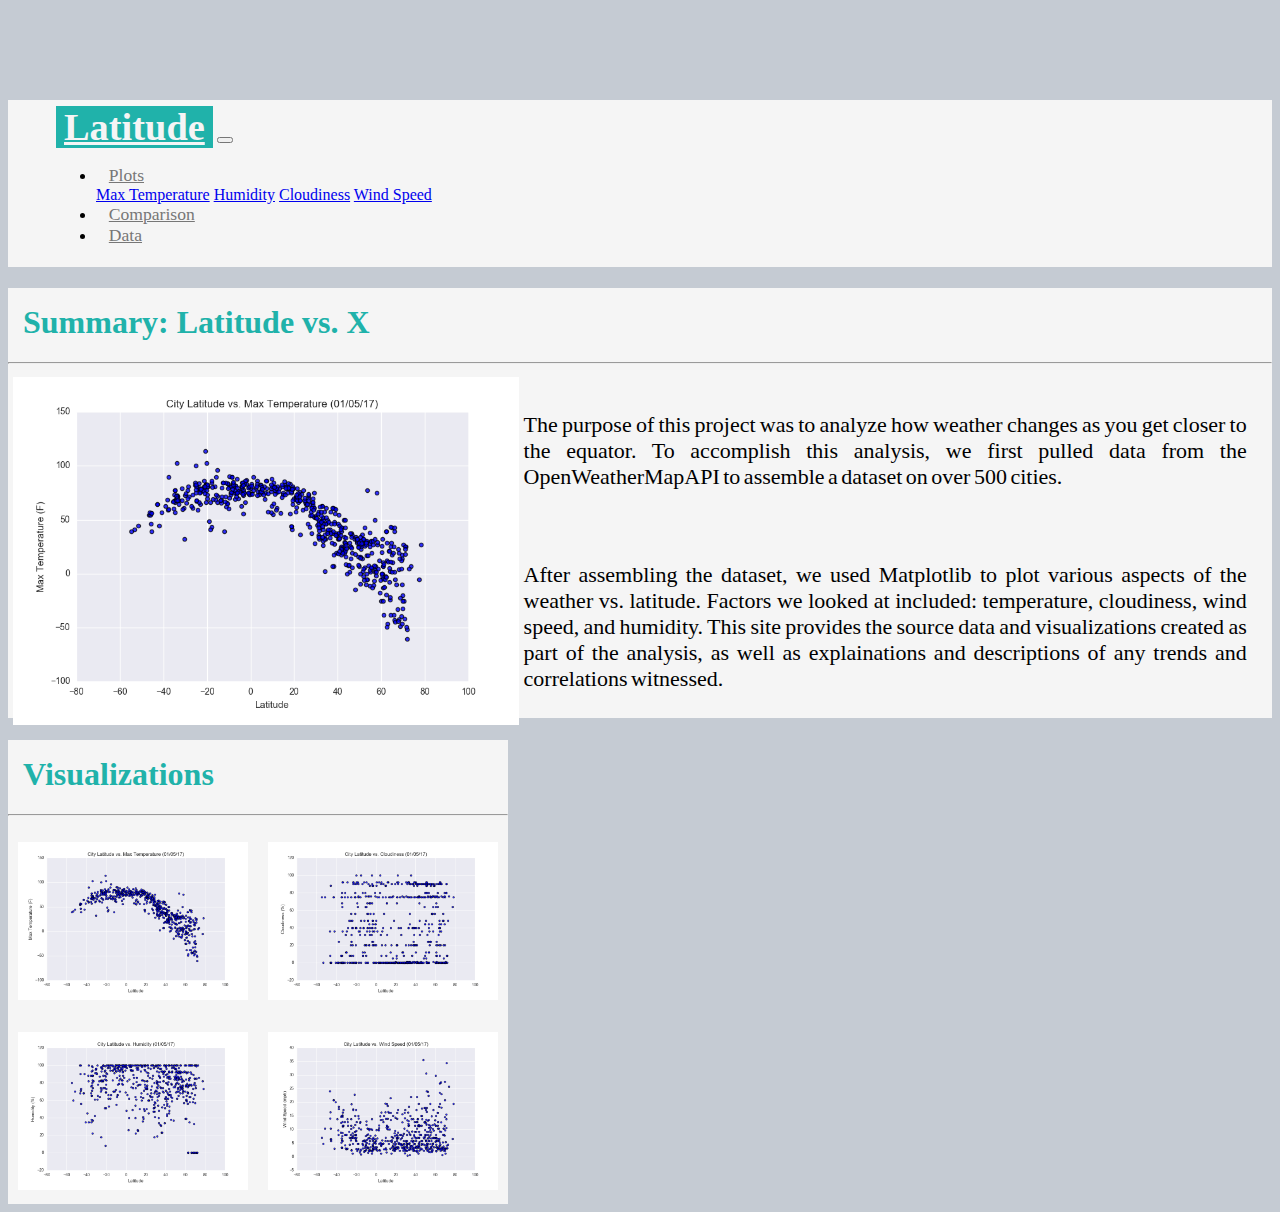
<file: index.html>
<!DOCTYPE html>
<html>
<head>
	<title>Latitude</title>
  <meta charset="utf-8">
  <meta name="viewport" content="width=device-width, initial-scale=1">
  <link rel="stylesheet" href="https://cdn.jsdelivr.net/npm/bootstrap@4.5.3/dist/css/bootstrap.min.css" integrity="sha384-TX8t27EcRE3e/ihU7zmQxVncDAy5uIKz4rEkgIXeMed4M0jlfIDPvg6uqKI2xXr2" crossorigin="anonymous">
	<link rel="stylesheet" type="text/css" href="styles.css">

</head>
<body class="whole" data-spy="scroll" data-target="#navbarSupportedContent">

      
 
    <header>
    <nav class="navbar navbar-expand-lg navbar-dark fixed-top">
            <a class="navbar-brand" href="index.html">Latitude</a>
        <button class="navbar-toggler" type="button" data-toggle="collapse" data-target="#navbarSupportedContent" aria-controls="navbarSupportedContent" aria-expanded="false" aria-label="Toggle navigation">
            <span class="navbar-toggler-icon"></span>
        </button> 

        <div class="collapse navbar-collapse" id="navbarSupportedContent">
            <ul class="navbar-nav ml-auto">
                <li class="nav-item dropdown">
                    <a class="nav-link dropdown-toggle" href="#plots" id="navbarDropdown" role="button" data-toggle="dropdown" aria-haspopup="true" aria-expanded="false">
                        Plots
                    </a>
                        <div class="dropdown-menu" aria-labelledby="navbarDropdown">
                            <a class="dropdown-item" href="temp.html">Max Temperature</a>
                            <a class="dropdown-item" href="hum.html">Humidity</a>
                            <a class="dropdown-item" href="cloud.html">Cloudiness</a>
                            <a class="dropdown-item" href="wind.html">Wind Speed</a>
                        </div>
                </li>
                <li class="nav-item">
                    <a class="nav-link" href="comp.html">Comparison</a>
                </li>
                <li class="nav-item">
                    <a class="nav-link" href="Data.html">Data</a>
                </li>
            </ul>
        </div>
    </nav>

<style>
    h1 {
    color: lightseagreen;
    font-family: serif;
    font-style: bold;
    font-weight: 800;
    margin-left: 15px;
    text-align: left;
    padding-top: 1rem;
    }
    .my-img-l {
    object-fit: contain;
    height: 60%;
    width: 40%;
    float: left;
    margin: 5px;
    }

    p {
    text-align: justify;
    letter-spacing: -2%;
    word-spacing: -2px;
    font-size: 22px;
    padding: 2%;
    word-wrap: break-word;
    }
    .summary{
    background-color: whitesmoke;
    }
    
    * {
    box-sizing: border-box;
    }

    .column {
    float: left;
    width: 50%;
    padding: 10px;
    height: 300px;
    }

    .row:after {
    content: "";
    display: table;
    clear: both;
    }


</style>

    <div class="row justify-content-md-between my-row">
    <div class="col-sm-12 col-md-10 col-lg-6">
        <div class="ml-sm-0 ml-md-5 container-fluid  summary">
        <h1>Summary: Latitude vs. X </h1>
        <hr>
                <div>
                <img class="my-img-l" src="Resources\assets\images\Fig1.png">
                </div>
    
                <p>   
                The purpose of this project was to analyze how 
                weather changes as you get closer to the equator.
                To accomplish this analysis, we first pulled data
                from the OpenWeatherMapAPI to assemble a dataset 
                on over 500 cities.
                </p>
                <p>
                After assembling the dataset, we used Matplotlib 
                to plot various aspects of the weather vs. latitude.
                Factors we looked at included: temperature, cloudiness,
                wind speed, and humidity. This site provides the 
                source data and visualizations created as part of
                the analysis, as well as explainations and descriptions
                of any trends and correlations witnessed.
            </p>
        </div>
    </div>

    

    <div class="col-sm-12 col-md-10 col-lg-4">
        <div class="mr-md-5 mr-sm-0 container-fluid vizbox">
            <h1>Visualizations</h1>
                <hr>
            <div class="outer-grid">
                <div class="inner-grid">
                <a href="maxtemp.html">
                    <img src="Resources\assets\images\Fig1.png">
                </a>
                <a href="humidity.html">
                    <img src="Resources\assets\images\Fig2.png"/>
                </a>
            </div>
            <div class="inner-grid">
                <a href="cloudiness.html">
                    <img src="Resources\assets\images\Fig3.png"/>
                </a>
                <a href="windspeed.html">
                    <img src="Resources\assets\images\Fig4.png"/>
                </a>
                </div>
            </div>
            </div>
        </div>
    </div>
</body>
<script src="https://code.jquery.com/jquery-3.5.1.slim.min.js" integrity="sha384-DfXdz2htPH0lsSSs5nCTpuj/zy4C+OGpamoFVy38MVBnE+IbbVYUew+OrCXaRkfj" crossorigin="anonymous"></script>
<script src="https://cdn.jsdelivr.net/npm/popper.js@1.16.1/dist/umd/popper.min.js" integrity="sha384-9/reFTGAW83EW2RDu2S0VKaIzap3H66lZH81PoYlFhbGU+6BZp6G7niu735Sk7lN" crossorigin="anonymous"></script>
<script src="https://cdn.jsdelivr.net/npm/bootstrap@4.5.3/dist/js/bootstrap.min.js" integrity="sha384-w1Q4orYjBQndcko6MimVbzY0tgp4pWB4lZ7lr30WKz0vr/aWKhXdBNmNb5D92v7s" crossorigin="anonymous"></script>


</html>
</file>
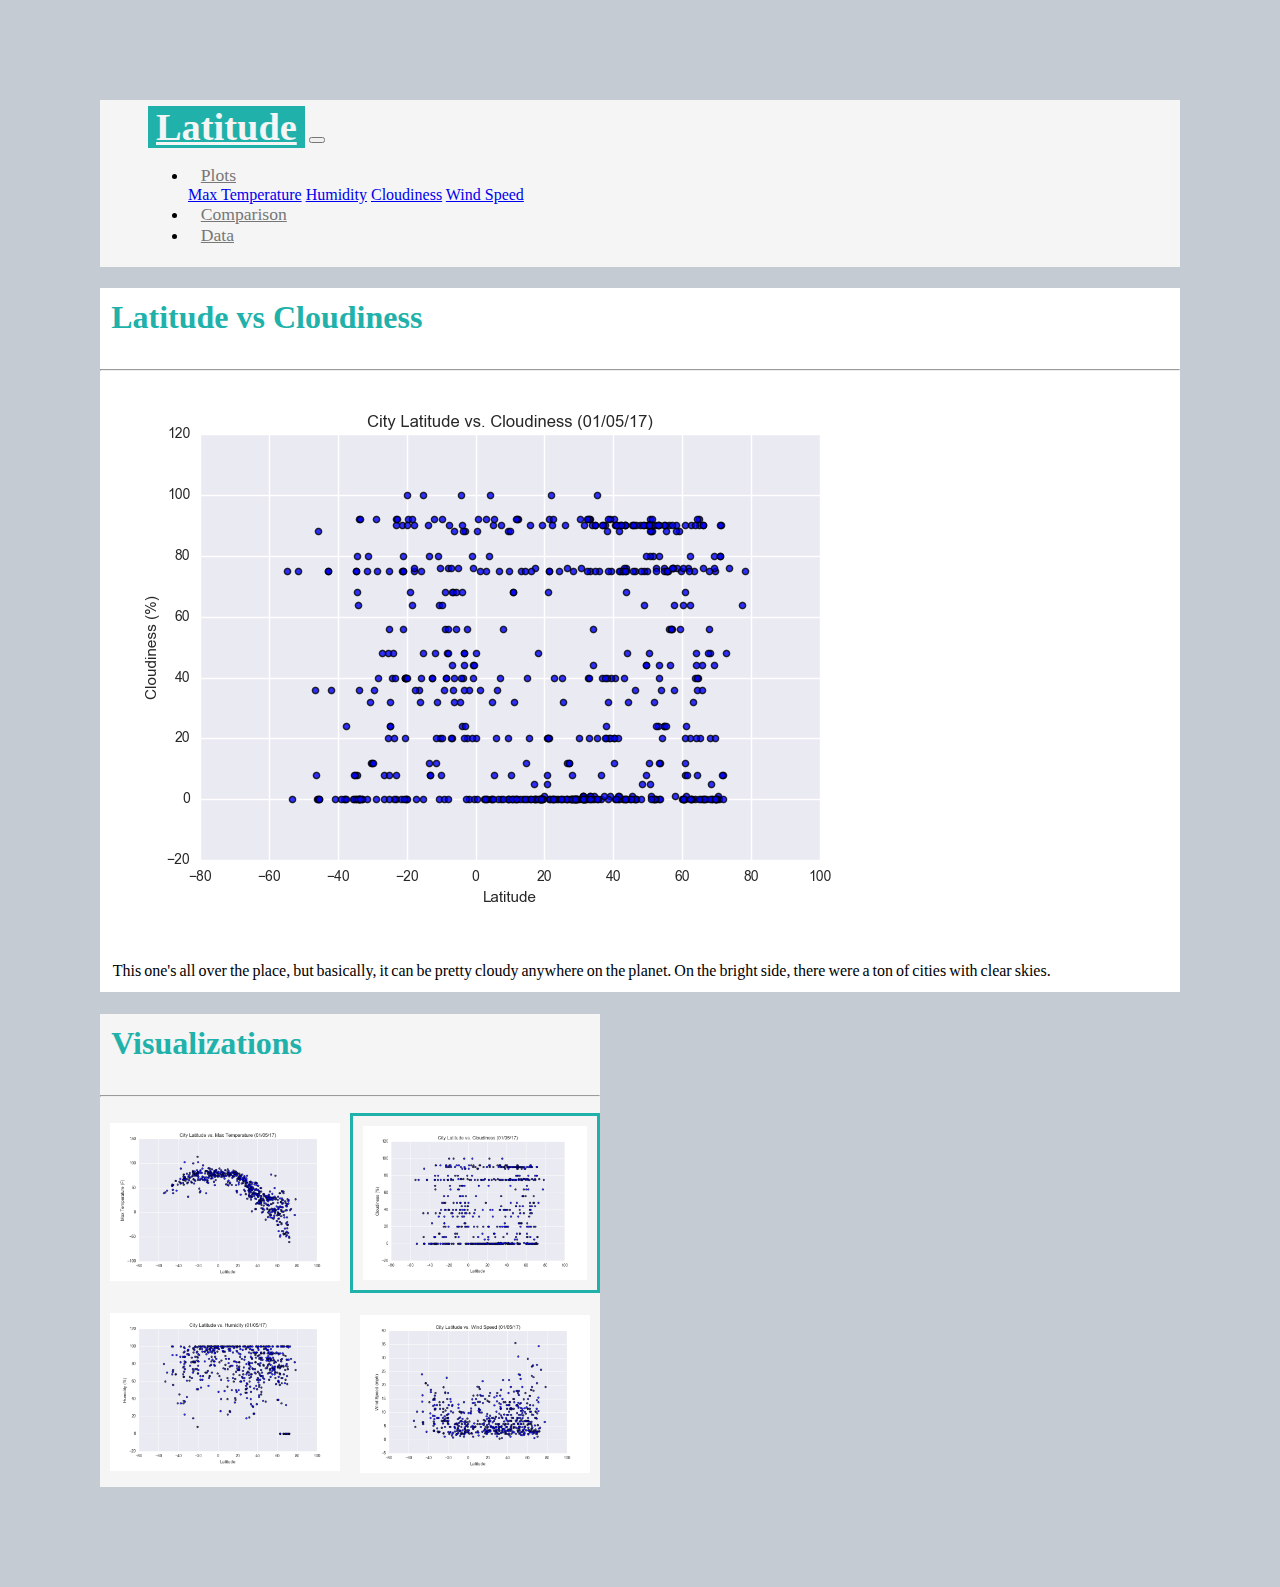
<file: cloud.html>
<!DOCTYPE html>
<html>
<head>
	<title>Latitude</title>
  <meta charset="utf-8">
  <meta name="viewport" content="width=device-width, initial-scale=1">
  <link rel="stylesheet" href="https://cdn.jsdelivr.net/npm/bootstrap@4.5.3/dist/css/bootstrap.min.css" integrity="sha384-TX8t27EcRE3e/ihU7zmQxVncDAy5uIKz4rEkgIXeMed4M0jlfIDPvg6uqKI2xXr2" crossorigin="anonymous">
	<link rel="stylesheet" type="text/css" href="styles.css">

</head>
<body class="whole" data-spy="scroll" data-target="#navbarSupportedContent">

      
 
    <header>
    <nav class="navbar navbar-expand-lg navbar-dark fixed-top">
            <a class="navbar-brand" href="index.html">Latitude</a>
        <button class="navbar-toggler" type="button" data-toggle="collapse" data-target="#navbarSupportedContent" aria-controls="navbarSupportedContent" aria-expanded="false" aria-label="Toggle navigation">
            <span class="navbar-toggler-icon"></span>
        </button> 

        <div class="collapse navbar-collapse" id="navbarSupportedContent">
            <ul class="navbar-nav ml-auto">
                <li class="nav-item dropdown">
                    <a class="nav-link dropdown-toggle" href="#plots" id="navbarDropdown" role="button" data-toggle="dropdown" aria-haspopup="true" aria-expanded="false">
                        Plots
                    </a>
                        <div class="dropdown-menu" aria-labelledby="navbarDropdown">
                            <a class="dropdown-item" href="temp.html">Max Temperature</a>
                            <a class="dropdown-item" href="hum.html">Humidity</a>
                            <a class="dropdown-item" href="cloud.html">Cloudiness</a>
                            <a class="dropdown-item" href="wind.html">Wind Speed</a>
                        </div>
                </li>
                <li class="nav-item">
                    <a class="nav-link" href="comp.html">Comparison</a>
                </li>
                <li class="nav-item">
                    <a class="nav-link" href="Data.html">Data</a>
                </li>
            </ul>
        </div>
    </nav>

<style>

    body {
      margin: 100px;
    }
  
  * {
    box-sizing: border-box;
  }
  
  .column {
    float: left;
    width: 50%;
    padding: 10px;
    height: 300px;
  }
  
  .row:after {
    content: "";
    display: table;
    clear: both;
  }
  
  .bigpic >h1 {
        color: lightseagreen;
        font-family: serif;
        font-style: bold;
        font-weight: 800;
        text-align: left;
        padding: .7rem;
      }
      
      .vizbox >h1 {
        color: lightseagreen;
        font-family: serif;
        font-style: bold;
        font-weight: 800;
        text-align: left;
        padding: .7rem;
        position: relative;
      }
      
      p {
            text-align: justify;
            letter-spacing: -2%;
            word-spacing: -1px;
            font-family: serif;
            font-size: relative;
            font-style: bold;
            font-weight: 300;
            padding: .8rem;
            word-wrap: break-word;
      }
      
      @media screen and (min-width: 991.98px) {
        
        .viz-container {
          min-width: 300px;
          min-height: 300px;
        }
      }
      @media screen and (max-width: 991.98px) {
        body {
          margin: 0px;
          margin-top: 70px;
        }
      }
      
      .bigpic {
        background-color: #ffffff;
      }
      
      
      
      </style>
      
      <div class="row justify-content-md-between my-row">
        <div class="col-sm-12 col-md-12 col-lg-6 bigpic">
      <h1> Latitude vs Cloudiness </h1>
          <hr>
        <div>
          <img class="my-img-l img-fluid" src="Resources\assets\images\Fig3.png">
        </div>
          <p class="text-justify">   
            This one's all over the place, but basically, it can be pretty cloudy anywhere on the planet. On the bright side, there were a ton of cities with clear skies.  
          </p>
    </div>
  
    <div class="col-sm-12 col-md-12 col-lg-3">
      <div class="mr-5 container-fluid  vizbox">
        <h1> Visualizations </h1>
          <hr>
        <div class="outer-grid">
          <div class="inner-grid">
            <a href="temp.html">
              <img src="Resources\assets\images\Fig1.png" />
            </a>
            <a href="hum.html">
              <img src="Resources\assets\images\Fig2.png"/>
            </a>
          </div>
          <div class="inner-grid">
            <a href="cloud.html">
              <img src="Resources\assets\images\Fig3.png" style="border: 3px solid lightseagreen"/>
            </a>
            <a href="wind.html">
              <img src="Resources\assets\images\Fig4.png"/>
            </a>
        </div>
    </div>
  </div>
<script src="https://code.jquery.com/jquery-3.5.1.slim.min.js" integrity="sha384-DfXdz2htPH0lsSSs5nCTpuj/zy4C+OGpamoFVy38MVBnE+IbbVYUew+OrCXaRkfj" crossorigin="anonymous"></script>
<script src="https://cdn.jsdelivr.net/npm/popper.js@1.16.1/dist/umd/popper.min.js" integrity="sha384-9/reFTGAW83EW2RDu2S0VKaIzap3H66lZH81PoYlFhbGU+6BZp6G7niu735Sk7lN" crossorigin="anonymous"></script>
<script src="https://cdn.jsdelivr.net/npm/bootstrap@4.5.3/dist/js/bootstrap.min.js" integrity="sha384-w1Q4orYjBQndcko6MimVbzY0tgp4pWB4lZ7lr30WKz0vr/aWKhXdBNmNb5D92v7s" crossorigin="anonymous"></script>

</body>
</html>
</file>
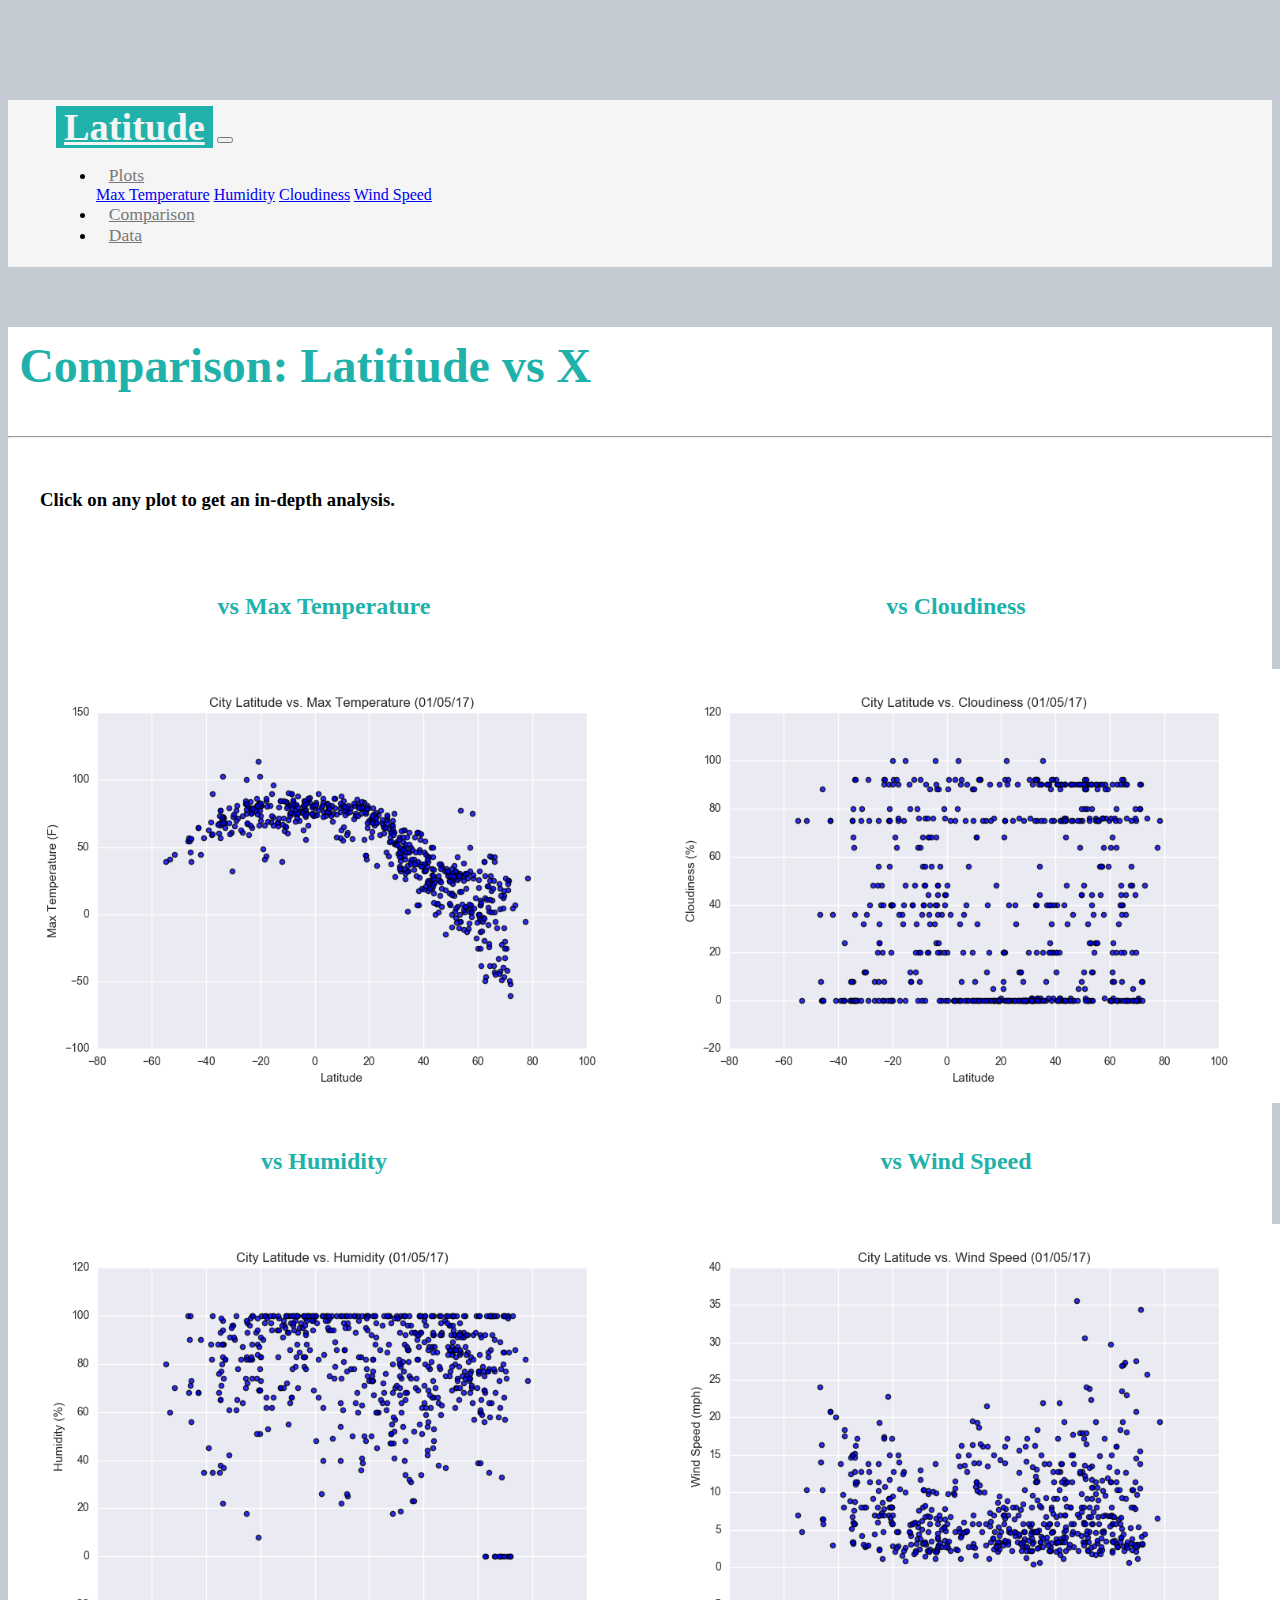
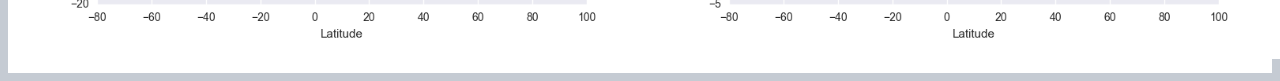
<file: comp.html>
<!DOCTYPE html>
<html>
<head>
	<title>Latitude</title>
  <meta charset="utf-8">
  <meta name="viewport" content="width=device-width, initial-scale=1">
  <link rel="stylesheet" href="https://cdn.jsdelivr.net/npm/bootstrap@4.5.3/dist/css/bootstrap.min.css" integrity="sha384-TX8t27EcRE3e/ihU7zmQxVncDAy5uIKz4rEkgIXeMed4M0jlfIDPvg6uqKI2xXr2" crossorigin="anonymous">
	<link rel="stylesheet" type="text/css" href="styles.css">

</head>
<body class="whole" data-spy="scroll" data-target="#navbarSupportedContent">

      
 
    <header>
    <nav class="navbar navbar-expand-lg navbar-dark fixed-top">
            <a class="navbar-brand" href="index.html">Latitude</a>
        <button class="navbar-toggler" type="button" data-toggle="collapse" data-target="#navbarSupportedContent" aria-controls="navbarSupportedContent" aria-expanded="false" aria-label="Toggle navigation">
            <span class="navbar-toggler-icon"></span>
        </button> 

        <div class="collapse navbar-collapse" id="navbarSupportedContent">
            <ul class="navbar-nav ml-auto">
                <li class="nav-item dropdown">
                    <a class="nav-link dropdown-toggle" href="#plots" id="navbarDropdown" role="button" data-toggle="dropdown" aria-haspopup="true" aria-expanded="false">
                        Plots
                    </a>
                        <div class="dropdown-menu" aria-labelledby="navbarDropdown">
                            <a class="dropdown-item" href="temp.html">Max Temperature</a>
                            <a class="dropdown-item" href="hum.html">Humidity</a>
                            <a class="dropdown-item" href="cloud.html">Cloudiness</a>
                            <a class="dropdown-item" href="wind.html">Wind Speed</a>
                        </div>
                </li>
                <li class="nav-item">
                    <a class="nav-link" href="comp.html">Comparison</a>
                </li>
                <li class="nav-item">
                    <a class="nav-link" href="Data.html">Data</a>
                </li>
            </ul>
        </div>
    </nav>

<style>

    .inner-grid >h2 {
      color: lightseagreen;
      font-family: serif;
      font-style: bold;
      font-weight: 800;
      text-align: center;
      padding: .7rem;
      position: relative;
    }
    
    .my-container >h1 {
      color: lightseagreen;
      font-family: serif;
      font-style: bold;
      font-weight: 800;
      text-align: left;
      padding: .7rem;
    }
    
    .my-container >h3 {
      font-weight: 600;
      text-align: left;
      padding: 2rem;
    }
    
    </style>
    
    <div class="row align-items-center">
      <div class="col-sm-12 col-md-10 container-fluid my-container ">
          <h1>Comparison: Latitiude vs X</h1>
          <hr>
          <h3>Click on any plot to get an in-depth analysis.</h3>
          <div class="item">
                <div class="outer-grid">
                  <div class="inner-grid">
                    <h2>vs Max Temperature</h2>
                    <a href="temp.html">
                      <img src="Resources\assets\images\Fig1.png">
                    </a>
                    <h2>vs Humidity</h2>
                    <a href="hum.html">
                      <img src="Resources\assets\images\Fig2.png"/>
                    </a>
                  </div>
                  <div class="inner-grid">
                    <h2>vs Cloudiness</h2>
                    <a href="cloud.html">
                      <img src="Resources\assets\images\Fig3.png"/>
                    </a>
                    <h2>vs Wind Speed</h2>
                    <a href="wind.html">
                      <img src="Resources\assets\images\Fig4.png"/>
                    </a>
                </div>
            </div>
          </div>
      </div>
    </div>    
</body>
<script src="https://code.jquery.com/jquery-3.5.1.slim.min.js" integrity="sha384-DfXdz2htPH0lsSSs5nCTpuj/zy4C+OGpamoFVy38MVBnE+IbbVYUew+OrCXaRkfj" crossorigin="anonymous"></script>
<script src="https://cdn.jsdelivr.net/npm/popper.js@1.16.1/dist/umd/popper.min.js" integrity="sha384-9/reFTGAW83EW2RDu2S0VKaIzap3H66lZH81PoYlFhbGU+6BZp6G7niu735Sk7lN" crossorigin="anonymous"></script>
<script src="https://cdn.jsdelivr.net/npm/bootstrap@4.5.3/dist/js/bootstrap.min.js" integrity="sha384-w1Q4orYjBQndcko6MimVbzY0tgp4pWB4lZ7lr30WKz0vr/aWKhXdBNmNb5D92v7s" crossorigin="anonymous"></script>


</html>
</file>
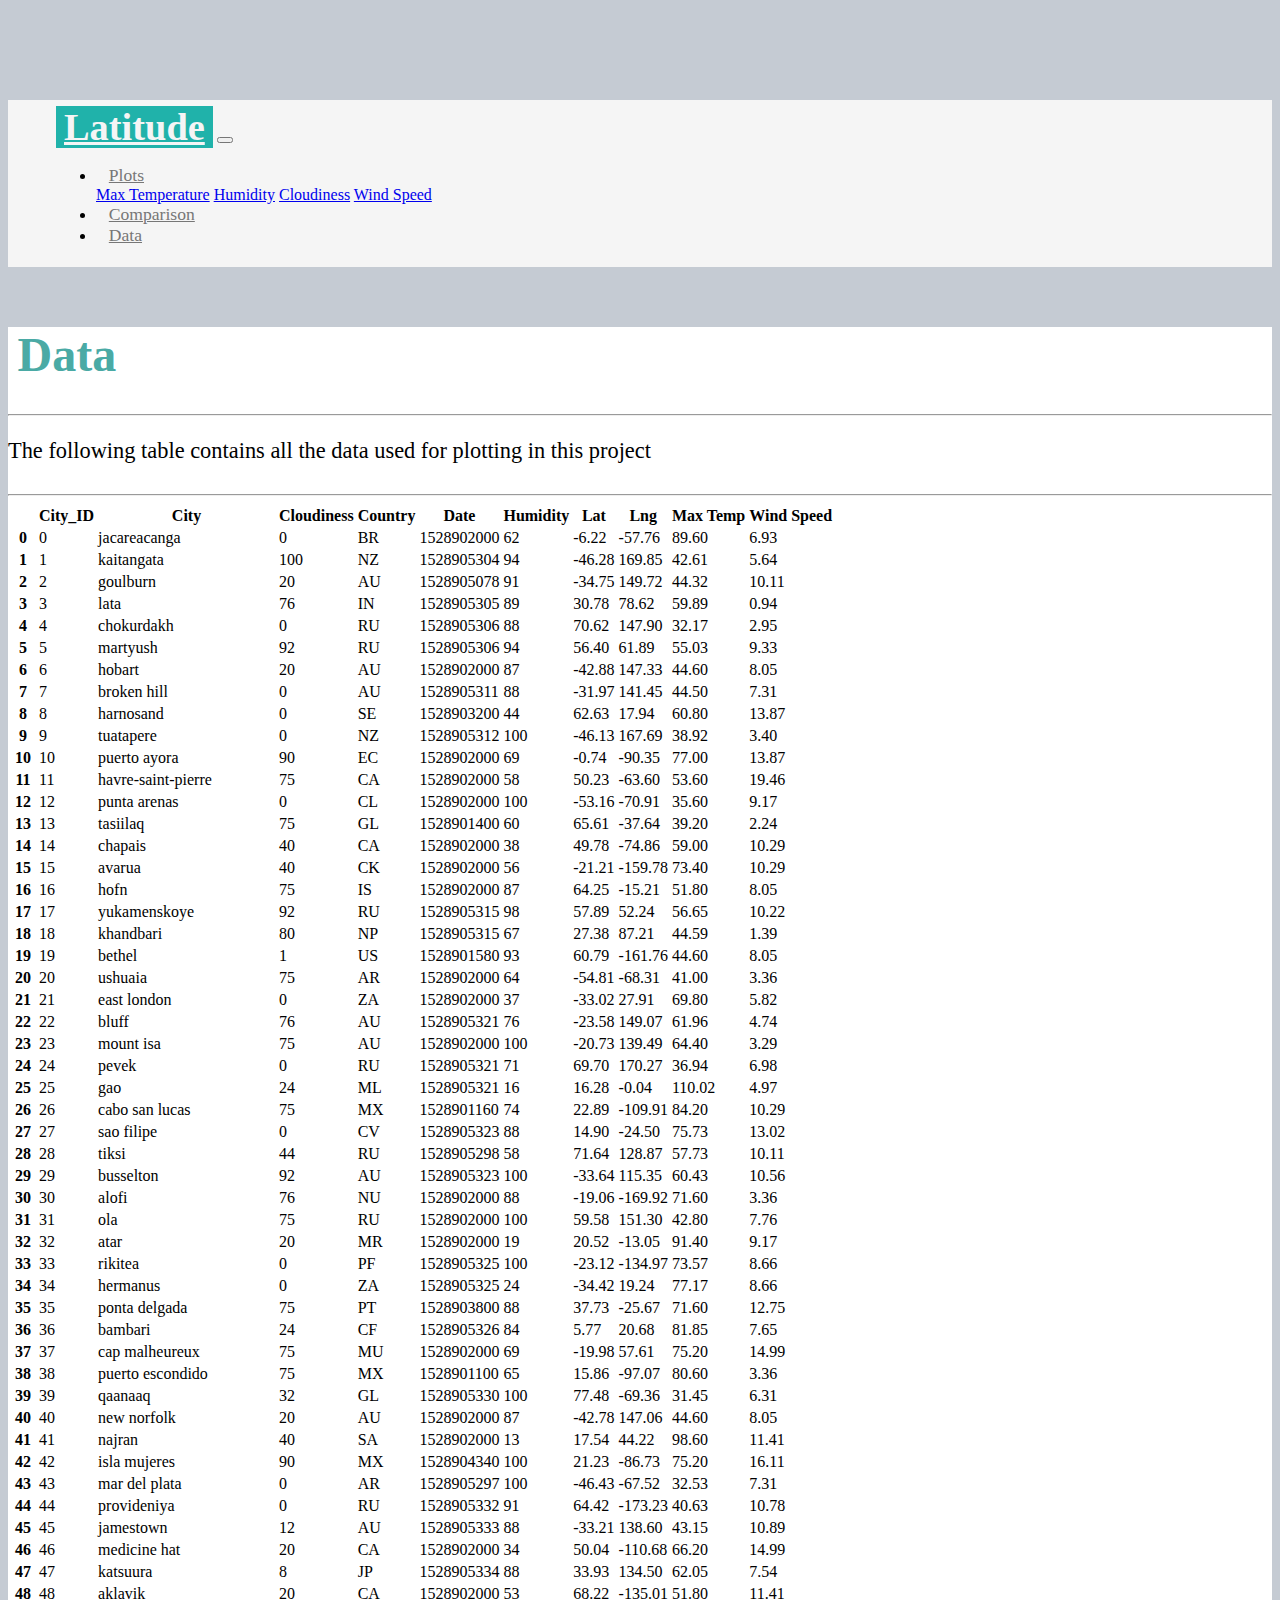
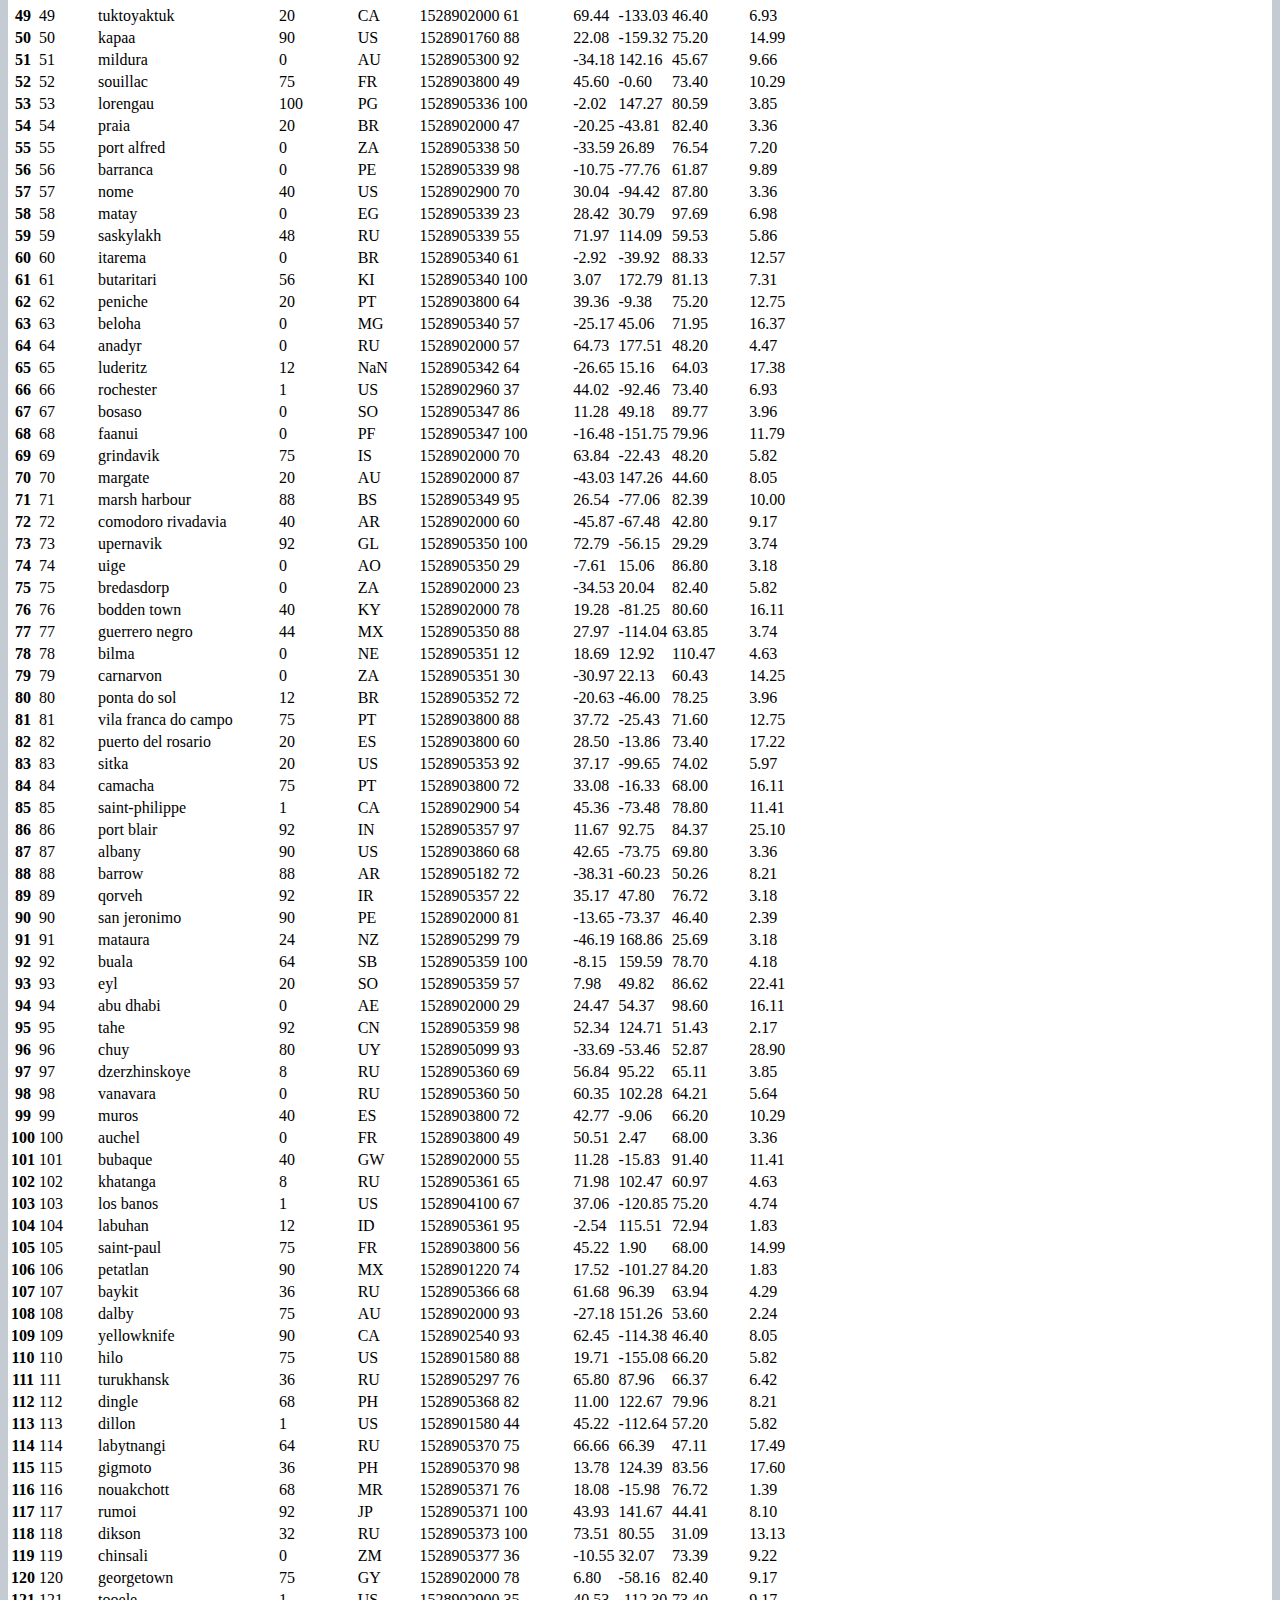
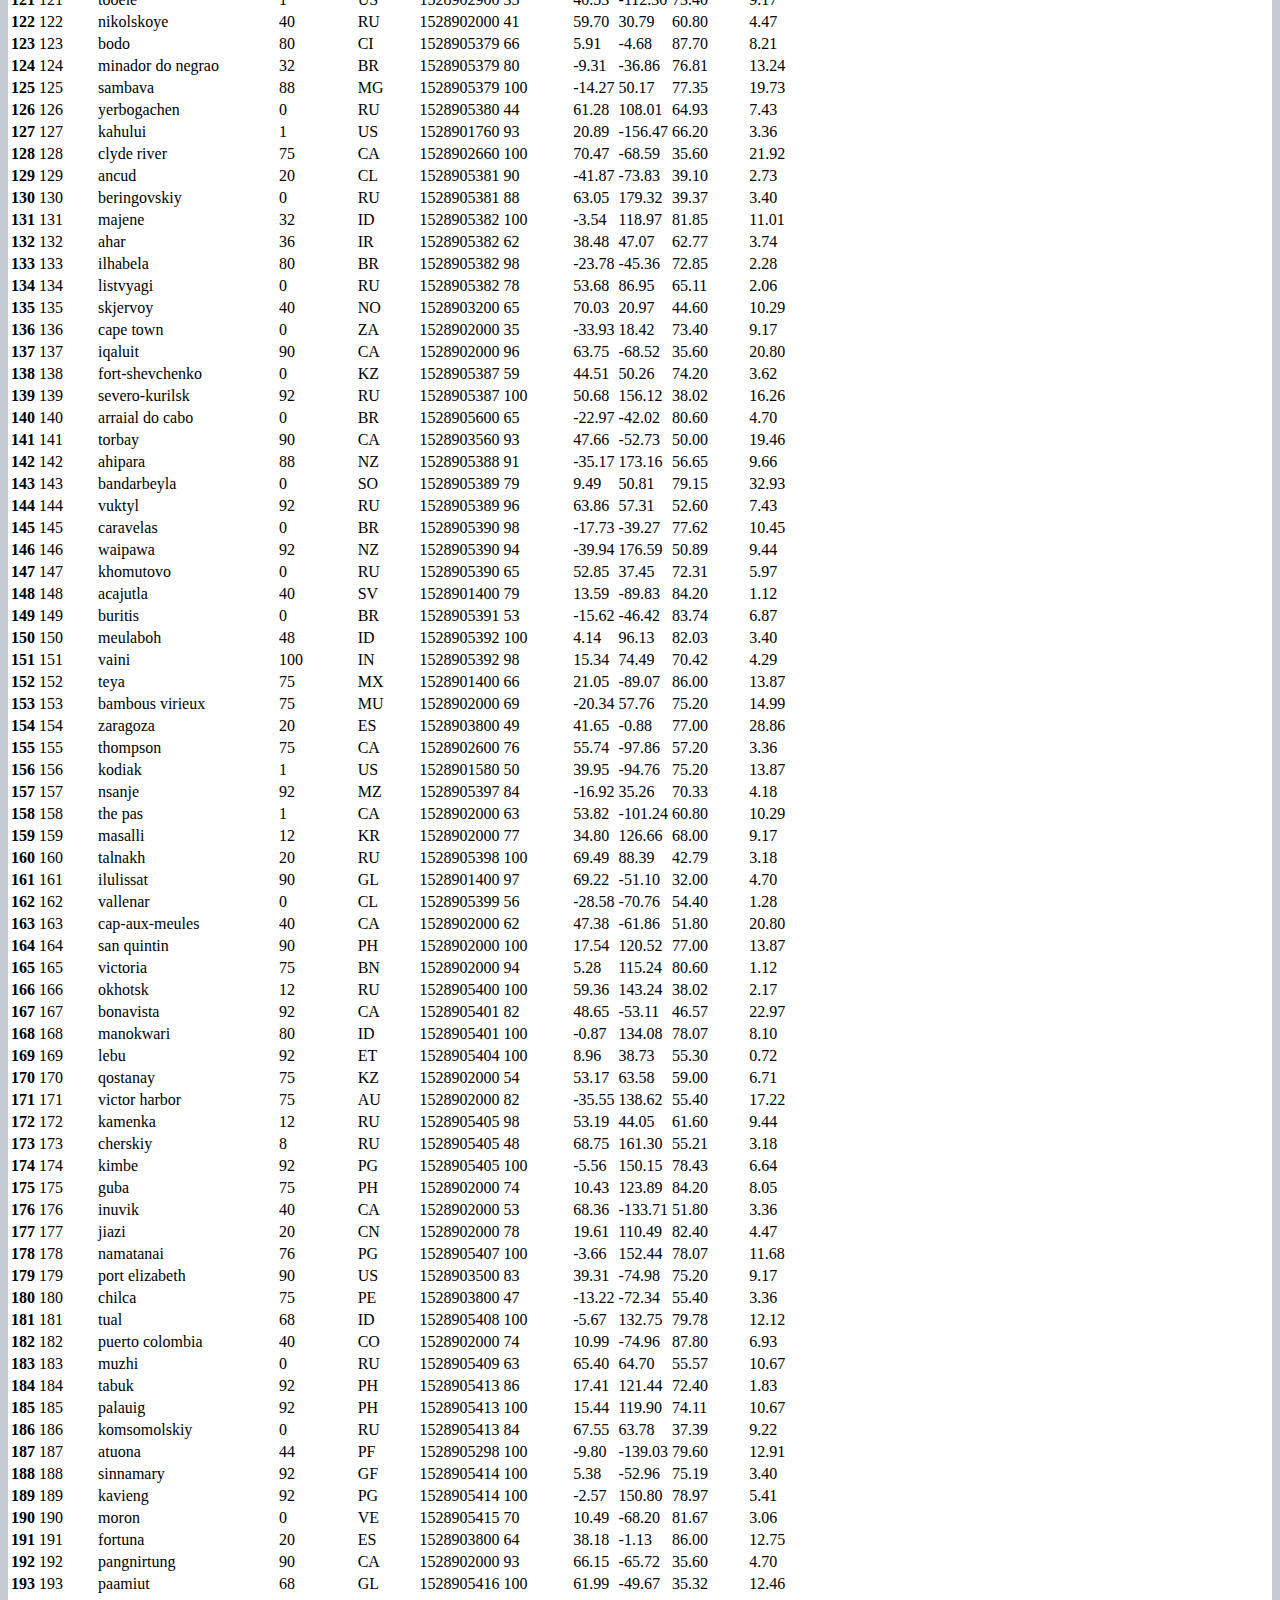
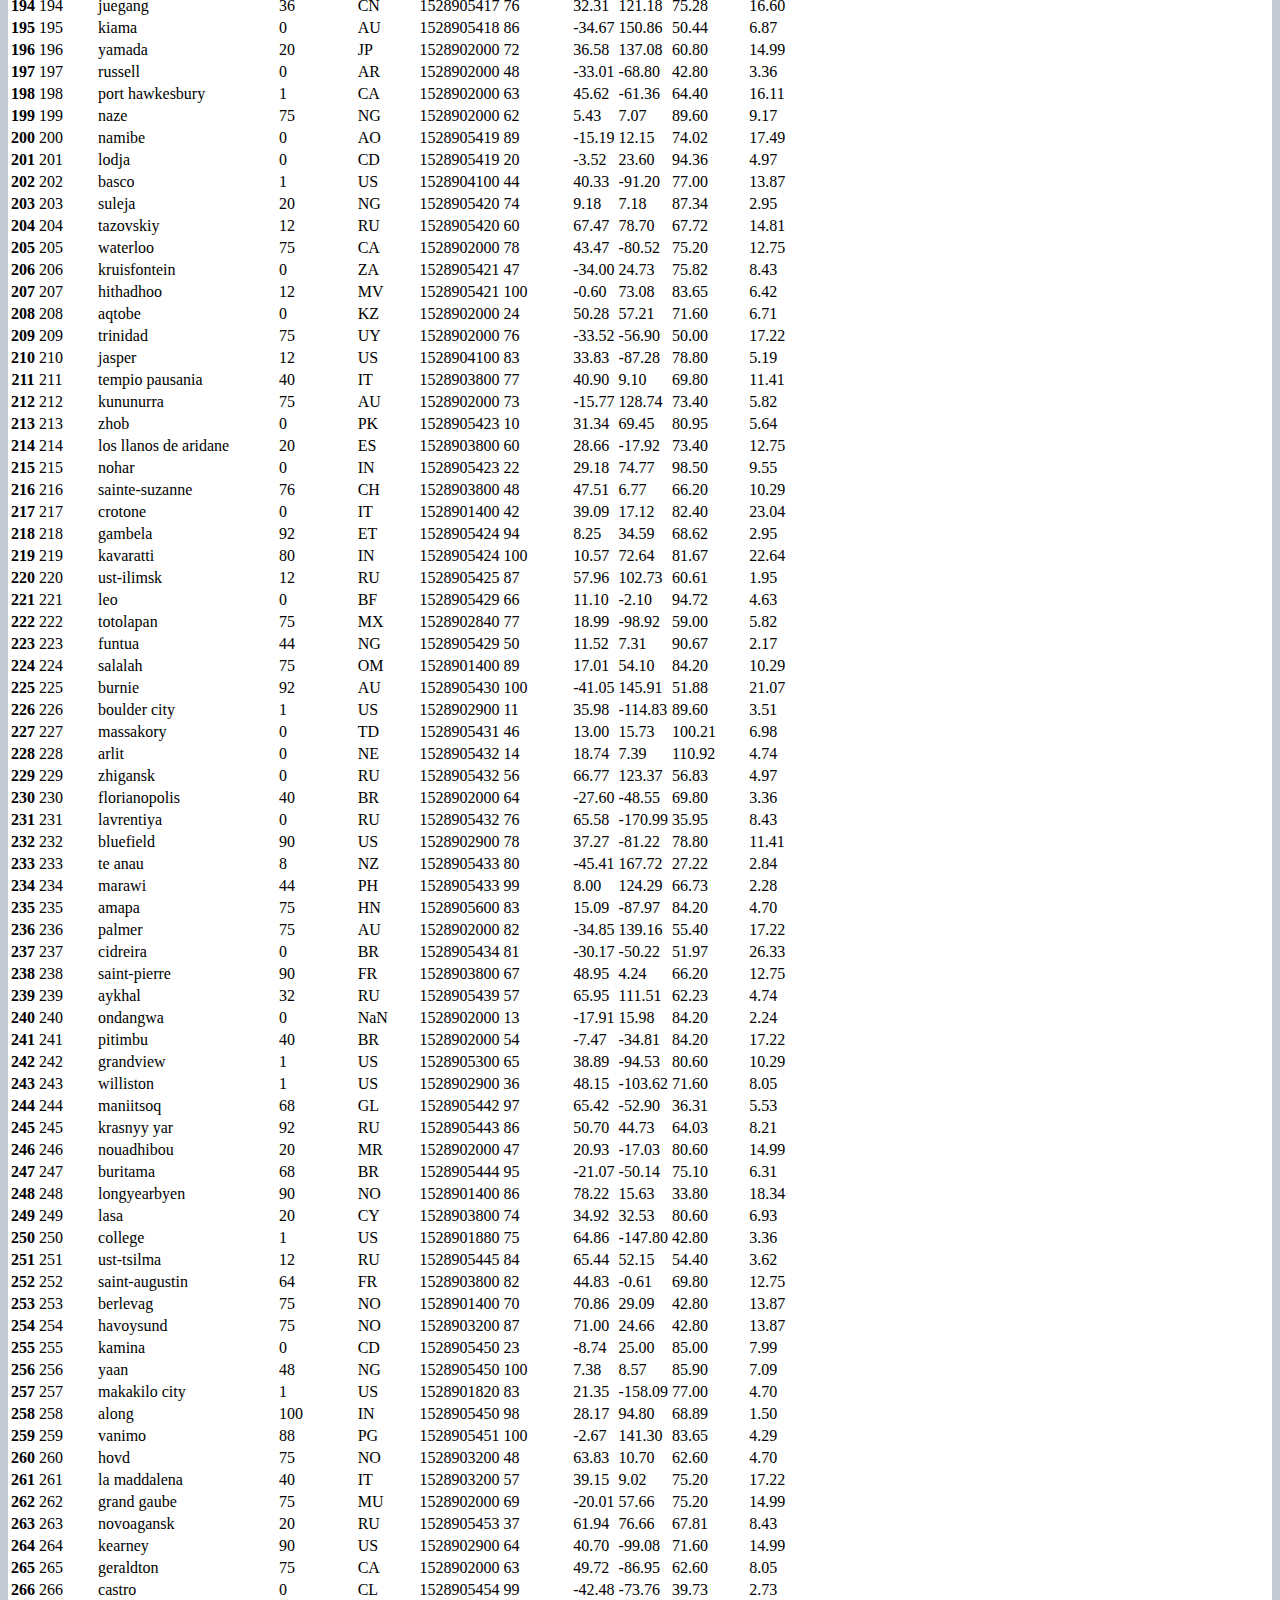
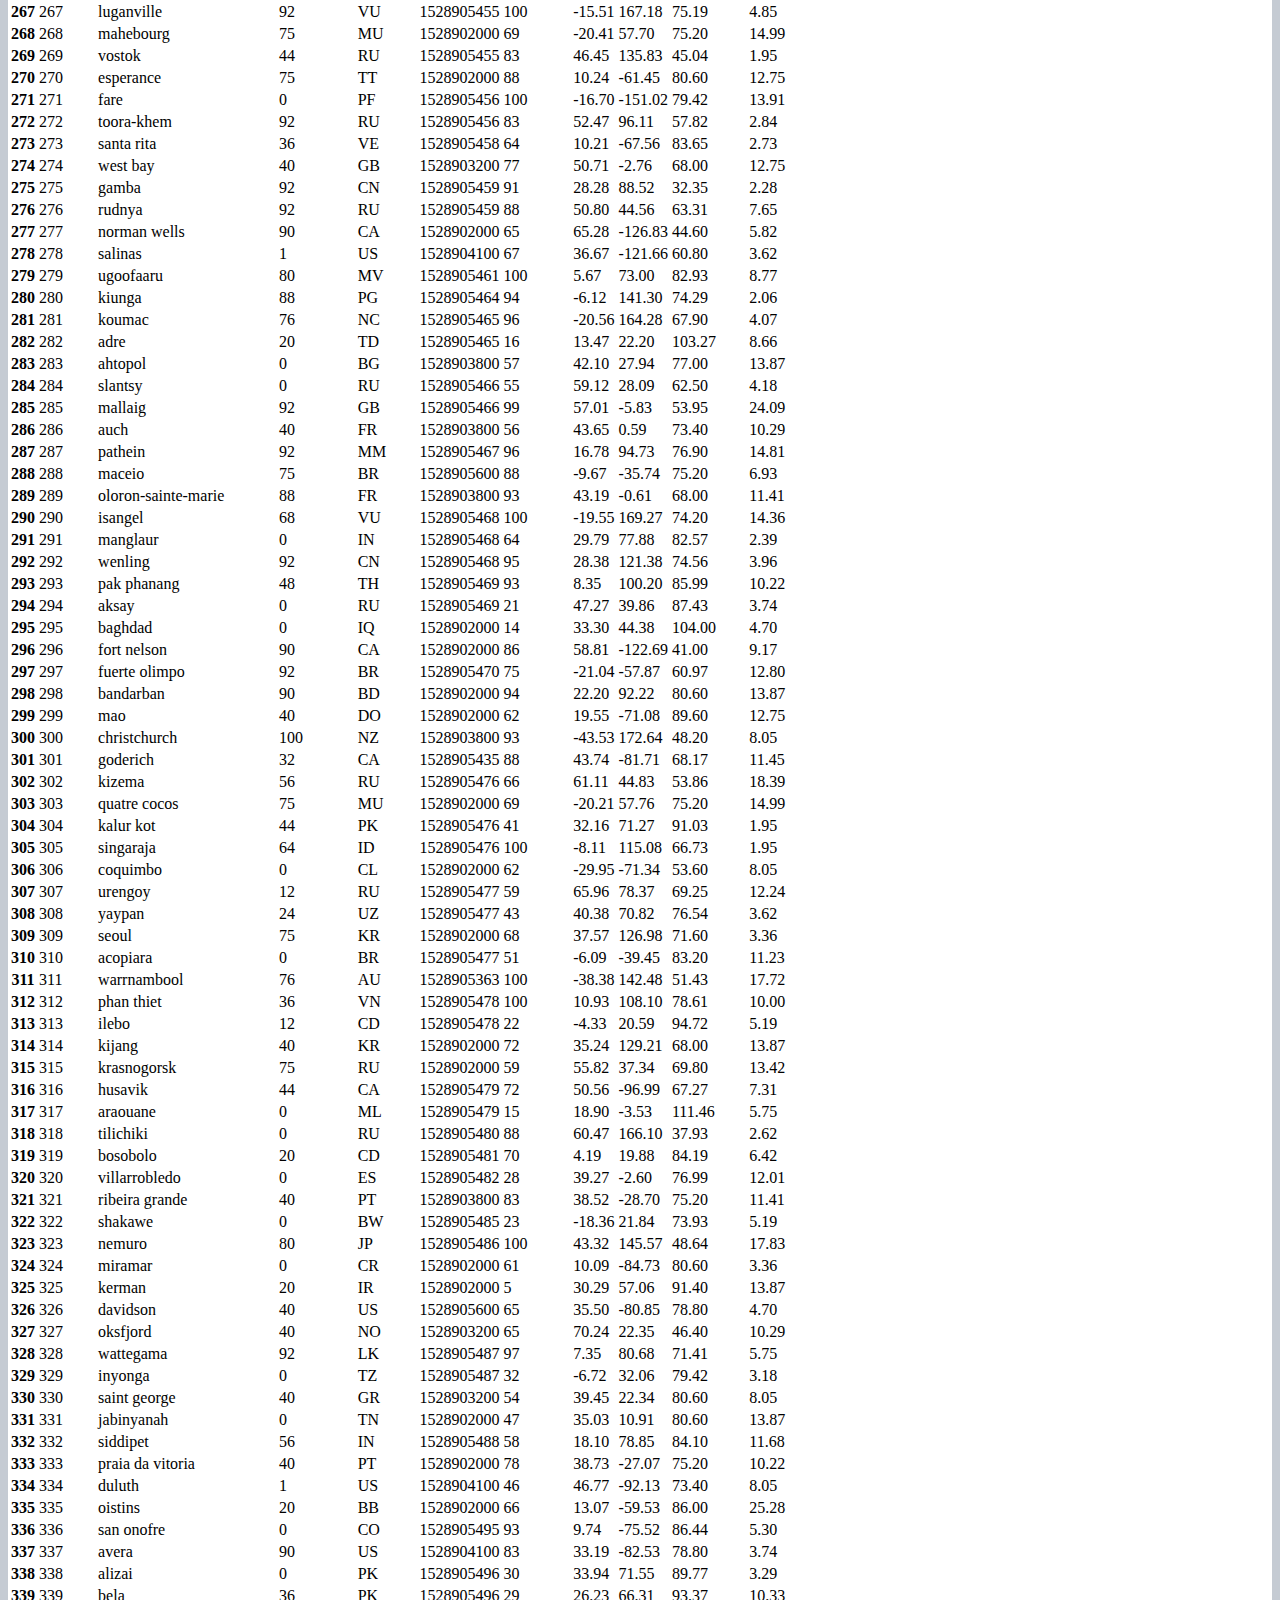
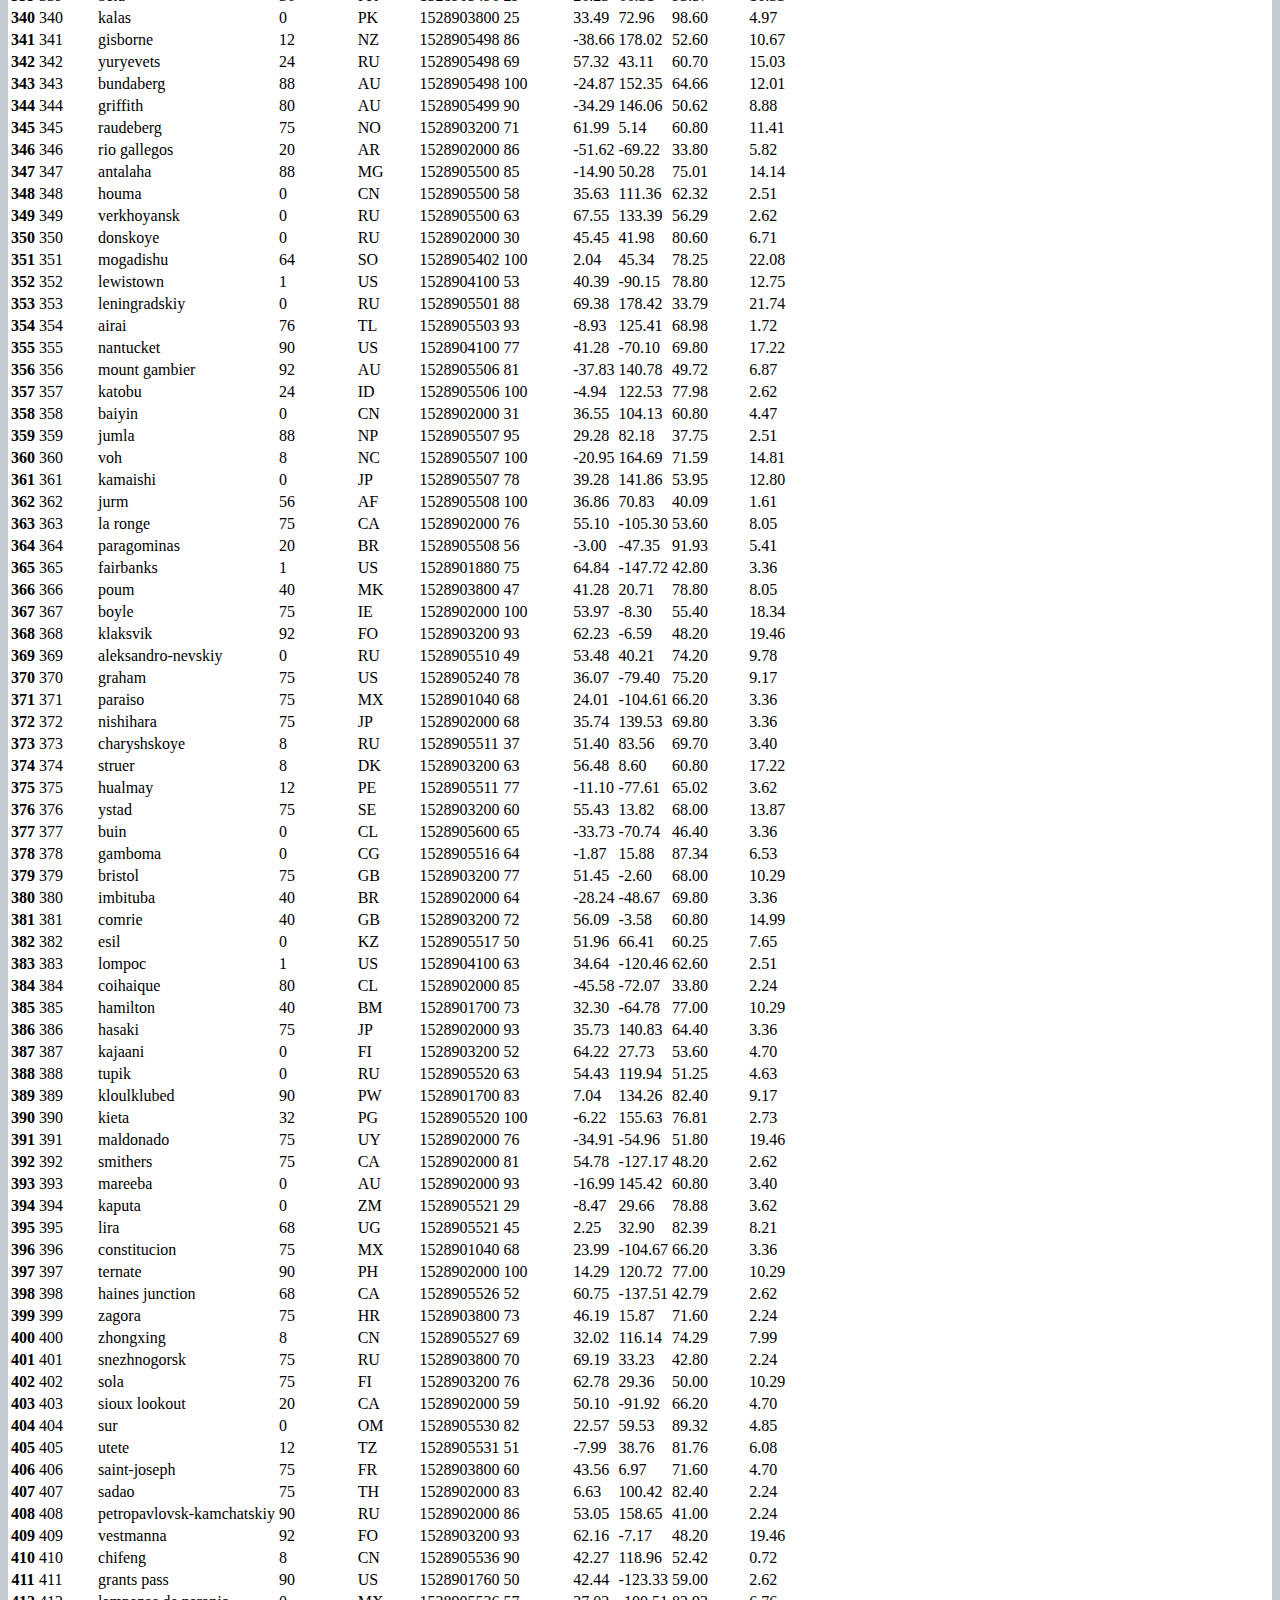
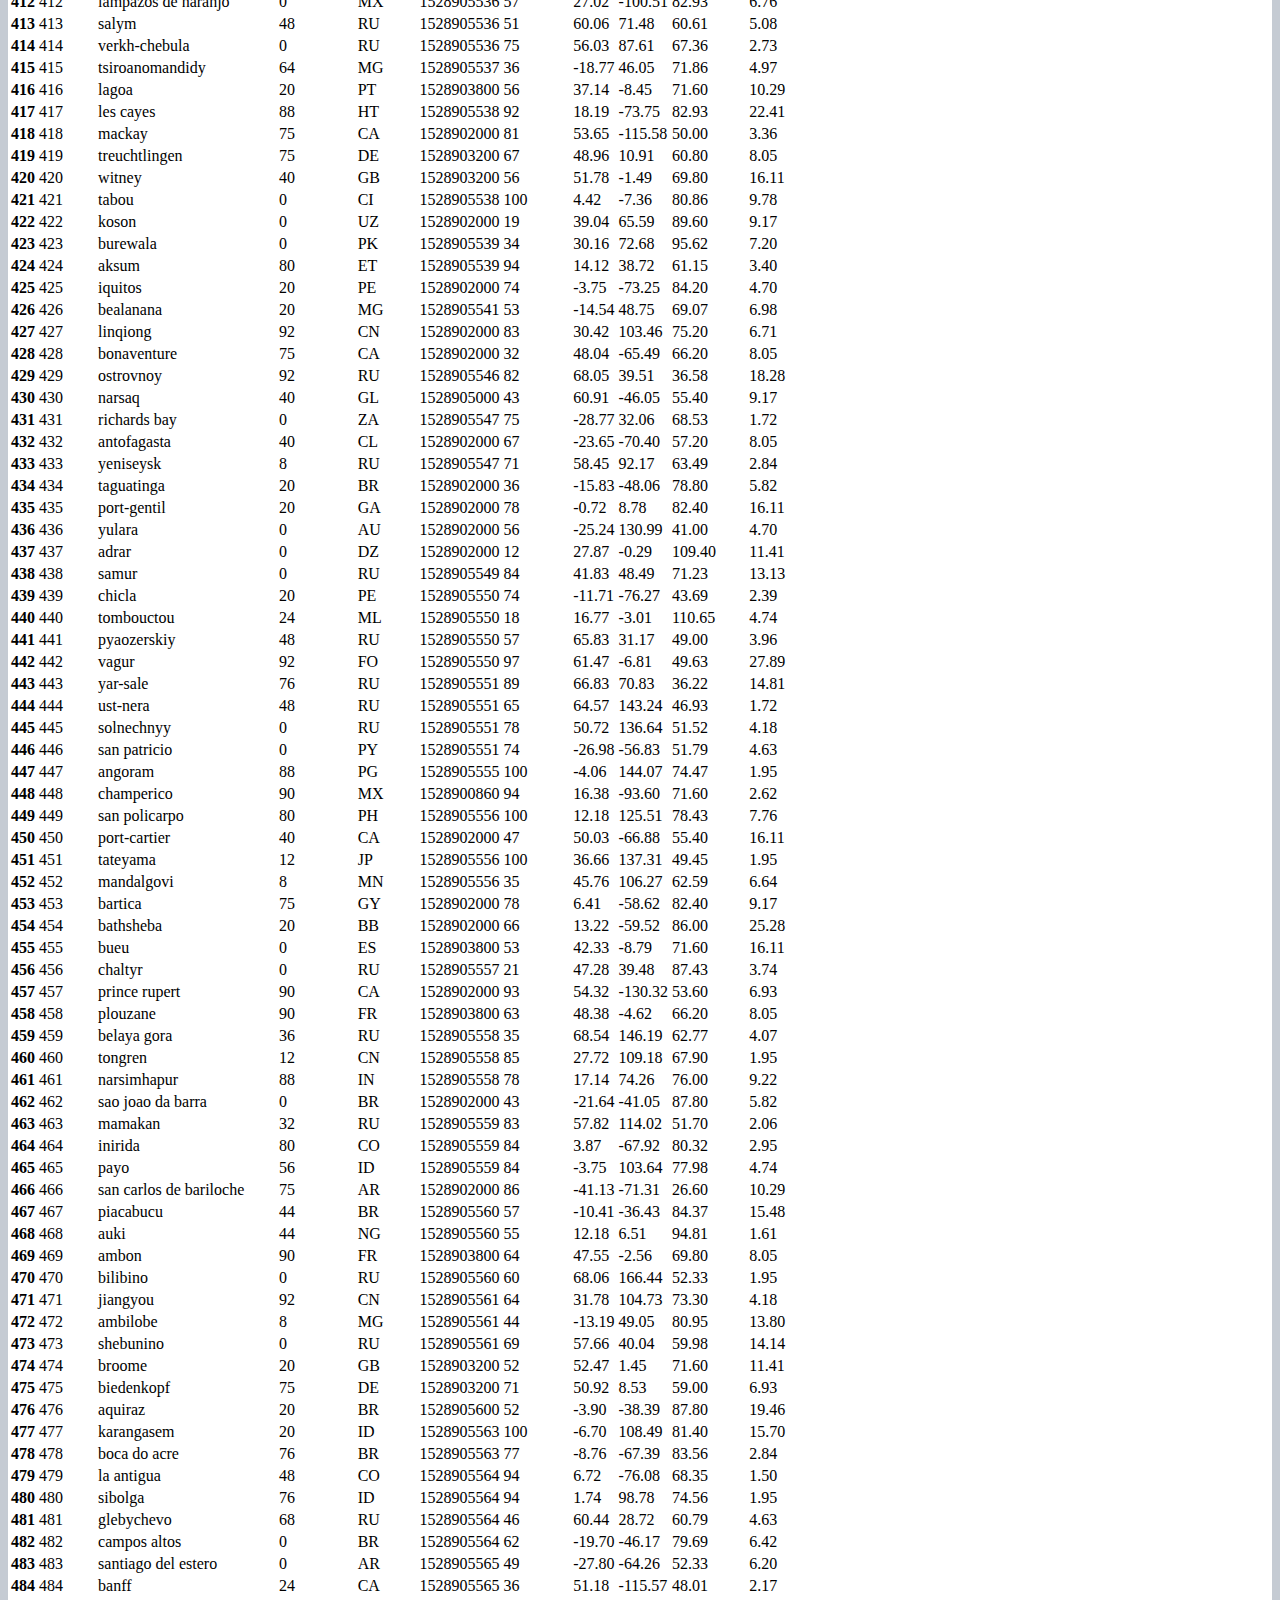
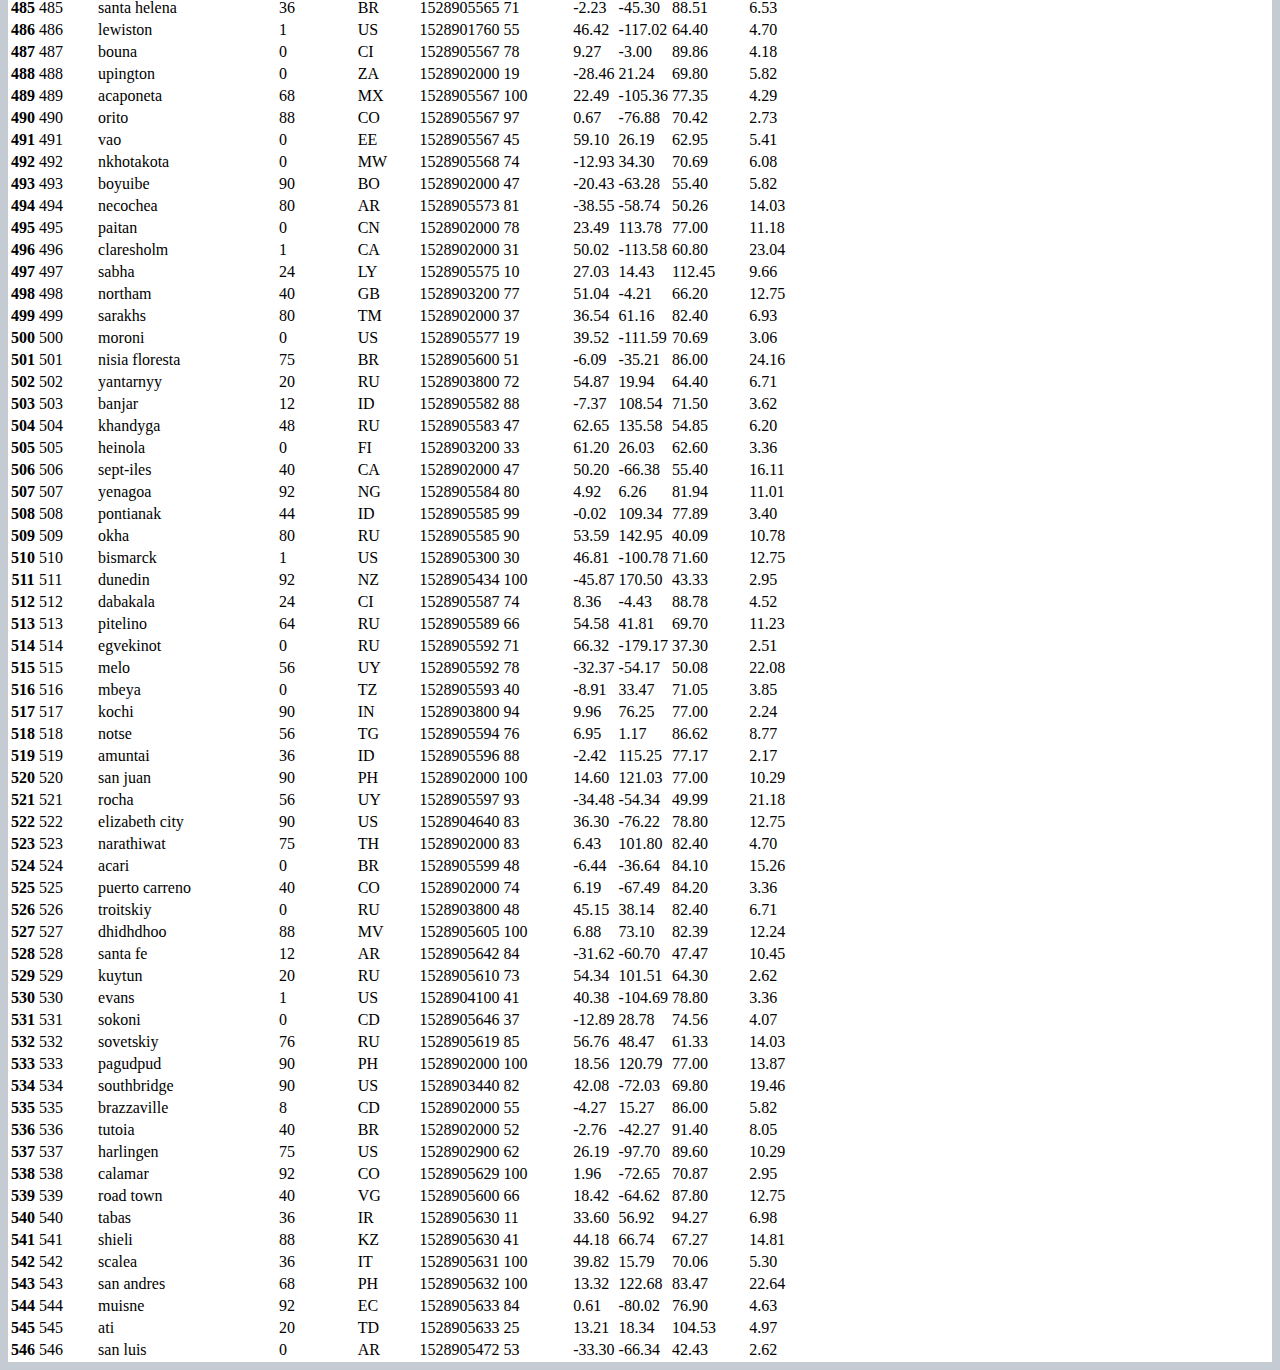
<file: data.html>
<!DOCTYPE html>
<html>
<head>
	<title>Latitude</title>
  <meta charset="utf-8">
  <meta name="viewport" content="width=device-width, initial-scale=1">
  <link rel="stylesheet" href="https://cdn.jsdelivr.net/npm/bootstrap@4.5.3/dist/css/bootstrap.min.css" integrity="sha384-TX8t27EcRE3e/ihU7zmQxVncDAy5uIKz4rEkgIXeMed4M0jlfIDPvg6uqKI2xXr2" crossorigin="anonymous">
	<link rel="stylesheet" type="text/css" href="styles.css">

</head>
<body class="whole" data-spy="scroll" data-target="#navbarSupportedContent">

      
 
    <header>
    <nav class="navbar navbar-expand-lg navbar-dark fixed-top">
            <a class="navbar-brand" href="index.html">Latitude</a>
        <button class="navbar-toggler" type="button" data-toggle="collapse" data-target="#navbarSupportedContent" aria-controls="navbarSupportedContent" aria-expanded="false" aria-label="Toggle navigation">
            <span class="navbar-toggler-icon"></span>
        </button> 

        <div class="collapse navbar-collapse" id="navbarSupportedContent">
            <ul class="navbar-nav ml-auto">
                <li class="nav-item dropdown">
                    <a class="nav-link dropdown-toggle" href="#plots" id="navbarDropdown" role="button" data-toggle="dropdown" aria-haspopup="true" aria-expanded="false">
                        Plots
                    </a>
                        <div class="dropdown-menu" aria-labelledby="navbarDropdown">
                            <a class="dropdown-item" href="temp.html">Max Temperature</a>
                            <a class="dropdown-item" href="hum.html">Humidity</a>
                            <a class="dropdown-item" href="cloud.html">Cloudiness</a>
                            <a class="dropdown-item" href="wind.html">Wind Speed</a>
                        </div>
                </li>
                <li class="nav-item">
                    <a class="nav-link" href="comp.html">Comparison</a>
                </li>
                <li class="nav-item">
                    <a class="nav-link" href="Data.html">Data</a>
                </li>
            </ul>
        </div>
    </nav>
    <div class="row align-items-center">
        <div class="col-sm-12 col-md-10 container-fluid my-container ">
            <h1>Data</h1>
            <hr>
            <p>The following table contains all the data used for plotting in this project</p>
            <hr>
            <div class="item">
                <table class="table table-borderless table-striped">
                    <thead>
                        <tr>
                          <th></th>
                          <th>City_ID</th>
                          <th>City</th>
                          <th>Cloudiness</th>
                          <th>Country</th>
                          <th>Date</th>
                          <th>Humidity</th>
                          <th>Lat</th>
                          <th>Lng</th>
                          <th>Max Temp</th>
                          <th>Wind Speed</th>
                        </tr>
                      </thead>
                      <tbody style="word-break:break-all;">
                        <tr>
                          <th>0</th>
                          <td>0</td>
                          <td>jacareacanga</td>
                          <td>0</td>
                          <td>BR</td>
                          <td>1528902000</td>
                          <td>62</td>
                          <td>-6.22</td>
                          <td>-57.76</td>
                          <td>89.60</td>
                          <td>6.93</td>
                        </tr>
                        <tr>
                          <th>1</th>
                          <td>1</td>
                          <td>kaitangata</td>
                          <td>100</td>
                          <td>NZ</td>
                          <td>1528905304</td>
                          <td>94</td>
                          <td>-46.28</td>
                          <td>169.85</td>
                          <td>42.61</td>
                          <td>5.64</td>
                        </tr>
                        <tr>
                          <th>2</th>
                          <td>2</td>
                          <td>goulburn</td>
                          <td>20</td>
                          <td>AU</td>
                          <td>1528905078</td>
                          <td>91</td>
                          <td>-34.75</td>
                          <td>149.72</td>
                          <td>44.32</td>
                          <td>10.11</td>
                        </tr>
                        <tr>
                          <th>3</th>
                          <td>3</td>
                          <td>lata</td>
                          <td>76</td>
                          <td>IN</td>
                          <td>1528905305</td>
                          <td>89</td>
                          <td>30.78</td>
                          <td>78.62</td>
                          <td>59.89</td>
                          <td>0.94</td>
                        </tr>
                        <tr>
                          <th>4</th>
                          <td>4</td>
                          <td>chokurdakh</td>
                          <td>0</td>
                          <td>RU</td>
                          <td>1528905306</td>
                          <td>88</td>
                          <td>70.62</td>
                          <td>147.90</td>
                          <td>32.17</td>
                          <td>2.95</td>
                        </tr>
                        <tr>
                          <th>5</th>
                          <td>5</td>
                          <td>martyush</td>
                          <td>92</td>
                          <td>RU</td>
                          <td>1528905306</td>
                          <td>94</td>
                          <td>56.40</td>
                          <td>61.89</td>
                          <td>55.03</td>
                          <td>9.33</td>
                        </tr>
                        <tr>
                          <th>6</th>
                          <td>6</td>
                          <td>hobart</td>
                          <td>20</td>
                          <td>AU</td>
                          <td>1528902000</td>
                          <td>87</td>
                          <td>-42.88</td>
                          <td>147.33</td>
                          <td>44.60</td>
                          <td>8.05</td>
                        </tr>
                        <tr>
                          <th>7</th>
                          <td>7</td>
                          <td>broken hill</td>
                          <td>0</td>
                          <td>AU</td>
                          <td>1528905311</td>
                          <td>88</td>
                          <td>-31.97</td>
                          <td>141.45</td>
                          <td>44.50</td>
                          <td>7.31</td>
                        </tr>
                        <tr>
                          <th>8</th>
                          <td>8</td>
                          <td>harnosand</td>
                          <td>0</td>
                          <td>SE</td>
                          <td>1528903200</td>
                          <td>44</td>
                          <td>62.63</td>
                          <td>17.94</td>
                          <td>60.80</td>
                          <td>13.87</td>
                        </tr>
                        <tr>
                          <th>9</th>
                          <td>9</td>
                          <td>tuatapere</td>
                          <td>0</td>
                          <td>NZ</td>
                          <td>1528905312</td>
                          <td>100</td>
                          <td>-46.13</td>
                          <td>167.69</td>
                          <td>38.92</td>
                          <td>3.40</td>
                        </tr>
                        <tr>
                          <th>10</th>
                          <td>10</td>
                          <td>puerto ayora</td>
                          <td>90</td>
                          <td>EC</td>
                          <td>1528902000</td>
                          <td>69</td>
                          <td>-0.74</td>
                          <td>-90.35</td>
                          <td>77.00</td>
                          <td>13.87</td>
                        </tr>
                        <tr>
                          <th>11</th>
                          <td>11</td>
                          <td>havre-saint-pierre</td>
                          <td>75</td>
                          <td>CA</td>
                          <td>1528902000</td>
                          <td>58</td>
                          <td>50.23</td>
                          <td>-63.60</td>
                          <td>53.60</td>
                          <td>19.46</td>
                        </tr>
                        <tr>
                          <th>12</th>
                          <td>12</td>
                          <td>punta arenas</td>
                          <td>0</td>
                          <td>CL</td>
                          <td>1528902000</td>
                          <td>100</td>
                          <td>-53.16</td>
                          <td>-70.91</td>
                          <td>35.60</td>
                          <td>9.17</td>
                        </tr>
                        <tr>
                          <th>13</th>
                          <td>13</td>
                          <td>tasiilaq</td>
                          <td>75</td>
                          <td>GL</td>
                          <td>1528901400</td>
                          <td>60</td>
                          <td>65.61</td>
                          <td>-37.64</td>
                          <td>39.20</td>
                          <td>2.24</td>
                        </tr>
                        <tr>
                          <th>14</th>
                          <td>14</td>
                          <td>chapais</td>
                          <td>40</td>
                          <td>CA</td>
                          <td>1528902000</td>
                          <td>38</td>
                          <td>49.78</td>
                          <td>-74.86</td>
                          <td>59.00</td>
                          <td>10.29</td>
                        </tr>
                        <tr>
                          <th>15</th>
                          <td>15</td>
                          <td>avarua</td>
                          <td>40</td>
                          <td>CK</td>
                          <td>1528902000</td>
                          <td>56</td>
                          <td>-21.21</td>
                          <td>-159.78</td>
                          <td>73.40</td>
                          <td>10.29</td>
                        </tr>
                        <tr>
                          <th>16</th>
                          <td>16</td>
                          <td>hofn</td>
                          <td>75</td>
                          <td>IS</td>
                          <td>1528902000</td>
                          <td>87</td>
                          <td>64.25</td>
                          <td>-15.21</td>
                          <td>51.80</td>
                          <td>8.05</td>
                        </tr>
                        <tr>
                          <th>17</th>
                          <td>17</td>
                          <td>yukamenskoye</td>
                          <td>92</td>
                          <td>RU</td>
                          <td>1528905315</td>
                          <td>98</td>
                          <td>57.89</td>
                          <td>52.24</td>
                          <td>56.65</td>
                          <td>10.22</td>
                        </tr>
                        <tr>
                          <th>18</th>
                          <td>18</td>
                          <td>khandbari</td>
                          <td>80</td>
                          <td>NP</td>
                          <td>1528905315</td>
                          <td>67</td>
                          <td>27.38</td>
                          <td>87.21</td>
                          <td>44.59</td>
                          <td>1.39</td>
                        </tr>
                        <tr>
                          <th>19</th>
                          <td>19</td>
                          <td>bethel</td>
                          <td>1</td>
                          <td>US</td>
                          <td>1528901580</td>
                          <td>93</td>
                          <td>60.79</td>
                          <td>-161.76</td>
                          <td>44.60</td>
                          <td>8.05</td>
                        </tr>
                        <tr>
                          <th>20</th>
                          <td>20</td>
                          <td>ushuaia</td>
                          <td>75</td>
                          <td>AR</td>
                          <td>1528902000</td>
                          <td>64</td>
                          <td>-54.81</td>
                          <td>-68.31</td>
                          <td>41.00</td>
                          <td>3.36</td>
                        </tr>
                        <tr>
                          <th>21</th>
                          <td>21</td>
                          <td>east london</td>
                          <td>0</td>
                          <td>ZA</td>
                          <td>1528902000</td>
                          <td>37</td>
                          <td>-33.02</td>
                          <td>27.91</td>
                          <td>69.80</td>
                          <td>5.82</td>
                        </tr>
                        <tr>
                          <th>22</th>
                          <td>22</td>
                          <td>bluff</td>
                          <td>76</td>
                          <td>AU</td>
                          <td>1528905321</td>
                          <td>76</td>
                          <td>-23.58</td>
                          <td>149.07</td>
                          <td>61.96</td>
                          <td>4.74</td>
                        </tr>
                        <tr>
                          <th>23</th>
                          <td>23</td>
                          <td>mount isa</td>
                          <td>75</td>
                          <td>AU</td>
                          <td>1528902000</td>
                          <td>100</td>
                          <td>-20.73</td>
                          <td>139.49</td>
                          <td>64.40</td>
                          <td>3.29</td>
                        </tr>
                        <tr>
                          <th>24</th>
                          <td>24</td>
                          <td>pevek</td>
                          <td>0</td>
                          <td>RU</td>
                          <td>1528905321</td>
                          <td>71</td>
                          <td>69.70</td>
                          <td>170.27</td>
                          <td>36.94</td>
                          <td>6.98</td>
                        </tr>
                        <tr>
                          <th>25</th>
                          <td>25</td>
                          <td>gao</td>
                          <td>24</td>
                          <td>ML</td>
                          <td>1528905321</td>
                          <td>16</td>
                          <td>16.28</td>
                          <td>-0.04</td>
                          <td>110.02</td>
                          <td>4.97</td>
                        </tr>
                        <tr>
                          <th>26</th>
                          <td>26</td>
                          <td>cabo san lucas</td>
                          <td>75</td>
                          <td>MX</td>
                          <td>1528901160</td>
                          <td>74</td>
                          <td>22.89</td>
                          <td>-109.91</td>
                          <td>84.20</td>
                          <td>10.29</td>
                        </tr>
                        <tr>
                          <th>27</th>
                          <td>27</td>
                          <td>sao filipe</td>
                          <td>0</td>
                          <td>CV</td>
                          <td>1528905323</td>
                          <td>88</td>
                          <td>14.90</td>
                          <td>-24.50</td>
                          <td>75.73</td>
                          <td>13.02</td>
                        </tr>
                        <tr>
                          <th>28</th>
                          <td>28</td>
                          <td>tiksi</td>
                          <td>44</td>
                          <td>RU</td>
                          <td>1528905298</td>
                          <td>58</td>
                          <td>71.64</td>
                          <td>128.87</td>
                          <td>57.73</td>
                          <td>10.11</td>
                        </tr>
                        <tr>
                          <th>29</th>
                          <td>29</td>
                          <td>busselton</td>
                          <td>92</td>
                          <td>AU</td>
                          <td>1528905323</td>
                          <td>100</td>
                          <td>-33.64</td>
                          <td>115.35</td>
                          <td>60.43</td>
                          <td>10.56</td>
                        </tr>
                        <tr>
                          <th>30</th>
                          <td>30</td>
                          <td>alofi</td>
                          <td>76</td>
                          <td>NU</td>
                          <td>1528902000</td>
                          <td>88</td>
                          <td>-19.06</td>
                          <td>-169.92</td>
                          <td>71.60</td>
                          <td>3.36</td>
                        </tr>
                        <tr>
                          <th>31</th>
                          <td>31</td>
                          <td>ola</td>
                          <td>75</td>
                          <td>RU</td>
                          <td>1528902000</td>
                          <td>100</td>
                          <td>59.58</td>
                          <td>151.30</td>
                          <td>42.80</td>
                          <td>7.76</td>
                        </tr>
                        <tr>
                          <th>32</th>
                          <td>32</td>
                          <td>atar</td>
                          <td>20</td>
                          <td>MR</td>
                          <td>1528902000</td>
                          <td>19</td>
                          <td>20.52</td>
                          <td>-13.05</td>
                          <td>91.40</td>
                          <td>9.17</td>
                        </tr>
                        <tr>
                          <th>33</th>
                          <td>33</td>
                          <td>rikitea</td>
                          <td>0</td>
                          <td>PF</td>
                          <td>1528905325</td>
                          <td>100</td>
                          <td>-23.12</td>
                          <td>-134.97</td>
                          <td>73.57</td>
                          <td>8.66</td>
                        </tr>
                        <tr>
                          <th>34</th>
                          <td>34</td>
                          <td>hermanus</td>
                          <td>0</td>
                          <td>ZA</td>
                          <td>1528905325</td>
                          <td>24</td>
                          <td>-34.42</td>
                          <td>19.24</td>
                          <td>77.17</td>
                          <td>8.66</td>
                        </tr>
                        <tr>
                          <th>35</th>
                          <td>35</td>
                          <td>ponta delgada</td>
                          <td>75</td>
                          <td>PT</td>
                          <td>1528903800</td>
                          <td>88</td>
                          <td>37.73</td>
                          <td>-25.67</td>
                          <td>71.60</td>
                          <td>12.75</td>
                        </tr>
                        <tr>
                          <th>36</th>
                          <td>36</td>
                          <td>bambari</td>
                          <td>24</td>
                          <td>CF</td>
                          <td>1528905326</td>
                          <td>84</td>
                          <td>5.77</td>
                          <td>20.68</td>
                          <td>81.85</td>
                          <td>7.65</td>
                        </tr>
                        <tr>
                          <th>37</th>
                          <td>37</td>
                          <td>cap malheureux</td>
                          <td>75</td>
                          <td>MU</td>
                          <td>1528902000</td>
                          <td>69</td>
                          <td>-19.98</td>
                          <td>57.61</td>
                          <td>75.20</td>
                          <td>14.99</td>
                        </tr>
                        <tr>
                          <th>38</th>
                          <td>38</td>
                          <td>puerto escondido</td>
                          <td>75</td>
                          <td>MX</td>
                          <td>1528901100</td>
                          <td>65</td>
                          <td>15.86</td>
                          <td>-97.07</td>
                          <td>80.60</td>
                          <td>3.36</td>
                        </tr>
                        <tr>
                          <th>39</th>
                          <td>39</td>
                          <td>qaanaaq</td>
                          <td>32</td>
                          <td>GL</td>
                          <td>1528905330</td>
                          <td>100</td>
                          <td>77.48</td>
                          <td>-69.36</td>
                          <td>31.45</td>
                          <td>6.31</td>
                        </tr>
                        <tr>
                          <th>40</th>
                          <td>40</td>
                          <td>new norfolk</td>
                          <td>20</td>
                          <td>AU</td>
                          <td>1528902000</td>
                          <td>87</td>
                          <td>-42.78</td>
                          <td>147.06</td>
                          <td>44.60</td>
                          <td>8.05</td>
                        </tr>
                        <tr>
                          <th>41</th>
                          <td>41</td>
                          <td>najran</td>
                          <td>40</td>
                          <td>SA</td>
                          <td>1528902000</td>
                          <td>13</td>
                          <td>17.54</td>
                          <td>44.22</td>
                          <td>98.60</td>
                          <td>11.41</td>
                        </tr>
                        <tr>
                          <th>42</th>
                          <td>42</td>
                          <td>isla mujeres</td>
                          <td>90</td>
                          <td>MX</td>
                          <td>1528904340</td>
                          <td>100</td>
                          <td>21.23</td>
                          <td>-86.73</td>
                          <td>75.20</td>
                          <td>16.11</td>
                        </tr>
                        <tr>
                          <th>43</th>
                          <td>43</td>
                          <td>mar del plata</td>
                          <td>0</td>
                          <td>AR</td>
                          <td>1528905297</td>
                          <td>100</td>
                          <td>-46.43</td>
                          <td>-67.52</td>
                          <td>32.53</td>
                          <td>7.31</td>
                        </tr>
                        <tr>
                          <th>44</th>
                          <td>44</td>
                          <td>provideniya</td>
                          <td>0</td>
                          <td>RU</td>
                          <td>1528905332</td>
                          <td>91</td>
                          <td>64.42</td>
                          <td>-173.23</td>
                          <td>40.63</td>
                          <td>10.78</td>
                        </tr>
                        <tr>
                          <th>45</th>
                          <td>45</td>
                          <td>jamestown</td>
                          <td>12</td>
                          <td>AU</td>
                          <td>1528905333</td>
                          <td>88</td>
                          <td>-33.21</td>
                          <td>138.60</td>
                          <td>43.15</td>
                          <td>10.89</td>
                        </tr>
                        <tr>
                          <th>46</th>
                          <td>46</td>
                          <td>medicine hat</td>
                          <td>20</td>
                          <td>CA</td>
                          <td>1528902000</td>
                          <td>34</td>
                          <td>50.04</td>
                          <td>-110.68</td>
                          <td>66.20</td>
                          <td>14.99</td>
                        </tr>
                        <tr>
                          <th>47</th>
                          <td>47</td>
                          <td>katsuura</td>
                          <td>8</td>
                          <td>JP</td>
                          <td>1528905334</td>
                          <td>88</td>
                          <td>33.93</td>
                          <td>134.50</td>
                          <td>62.05</td>
                          <td>7.54</td>
                        </tr>
                        <tr>
                          <th>48</th>
                          <td>48</td>
                          <td>aklavik</td>
                          <td>20</td>
                          <td>CA</td>
                          <td>1528902000</td>
                          <td>53</td>
                          <td>68.22</td>
                          <td>-135.01</td>
                          <td>51.80</td>
                          <td>11.41</td>
                        </tr>
                        <tr>
                          <th>49</th>
                          <td>49</td>
                          <td>tuktoyaktuk</td>
                          <td>20</td>
                          <td>CA</td>
                          <td>1528902000</td>
                          <td>61</td>
                          <td>69.44</td>
                          <td>-133.03</td>
                          <td>46.40</td>
                          <td>6.93</td>
                        </tr>
                        <tr>
                          <th>50</th>
                          <td>50</td>
                          <td>kapaa</td>
                          <td>90</td>
                          <td>US</td>
                          <td>1528901760</td>
                          <td>88</td>
                          <td>22.08</td>
                          <td>-159.32</td>
                          <td>75.20</td>
                          <td>14.99</td>
                        </tr>
                        <tr>
                          <th>51</th>
                          <td>51</td>
                          <td>mildura</td>
                          <td>0</td>
                          <td>AU</td>
                          <td>1528905300</td>
                          <td>92</td>
                          <td>-34.18</td>
                          <td>142.16</td>
                          <td>45.67</td>
                          <td>9.66</td>
                        </tr>
                        <tr>
                          <th>52</th>
                          <td>52</td>
                          <td>souillac</td>
                          <td>75</td>
                          <td>FR</td>
                          <td>1528903800</td>
                          <td>49</td>
                          <td>45.60</td>
                          <td>-0.60</td>
                          <td>73.40</td>
                          <td>10.29</td>
                        </tr>
                        <tr>
                          <th>53</th>
                          <td>53</td>
                          <td>lorengau</td>
                          <td>100</td>
                          <td>PG</td>
                          <td>1528905336</td>
                          <td>100</td>
                          <td>-2.02</td>
                          <td>147.27</td>
                          <td>80.59</td>
                          <td>3.85</td>
                        </tr>
                        <tr>
                          <th>54</th>
                          <td>54</td>
                          <td>praia</td>
                          <td>20</td>
                          <td>BR</td>
                          <td>1528902000</td>
                          <td>47</td>
                          <td>-20.25</td>
                          <td>-43.81</td>
                          <td>82.40</td>
                          <td>3.36</td>
                        </tr>
                        <tr>
                          <th>55</th>
                          <td>55</td>
                          <td>port alfred</td>
                          <td>0</td>
                          <td>ZA</td>
                          <td>1528905338</td>
                          <td>50</td>
                          <td>-33.59</td>
                          <td>26.89</td>
                          <td>76.54</td>
                          <td>7.20</td>
                        </tr>
                        <tr>
                          <th>56</th>
                          <td>56</td>
                          <td>barranca</td>
                          <td>0</td>
                          <td>PE</td>
                          <td>1528905339</td>
                          <td>98</td>
                          <td>-10.75</td>
                          <td>-77.76</td>
                          <td>61.87</td>
                          <td>9.89</td>
                        </tr>
                        <tr>
                          <th>57</th>
                          <td>57</td>
                          <td>nome</td>
                          <td>40</td>
                          <td>US</td>
                          <td>1528902900</td>
                          <td>70</td>
                          <td>30.04</td>
                          <td>-94.42</td>
                          <td>87.80</td>
                          <td>3.36</td>
                        </tr>
                        <tr>
                          <th>58</th>
                          <td>58</td>
                          <td>matay</td>
                          <td>0</td>
                          <td>EG</td>
                          <td>1528905339</td>
                          <td>23</td>
                          <td>28.42</td>
                          <td>30.79</td>
                          <td>97.69</td>
                          <td>6.98</td>
                        </tr>
                        <tr>
                          <th>59</th>
                          <td>59</td>
                          <td>saskylakh</td>
                          <td>48</td>
                          <td>RU</td>
                          <td>1528905339</td>
                          <td>55</td>
                          <td>71.97</td>
                          <td>114.09</td>
                          <td>59.53</td>
                          <td>5.86</td>
                        </tr>
                        <tr>
                          <th>60</th>
                          <td>60</td>
                          <td>itarema</td>
                          <td>0</td>
                          <td>BR</td>
                          <td>1528905340</td>
                          <td>61</td>
                          <td>-2.92</td>
                          <td>-39.92</td>
                          <td>88.33</td>
                          <td>12.57</td>
                        </tr>
                        <tr>
                          <th>61</th>
                          <td>61</td>
                          <td>butaritari</td>
                          <td>56</td>
                          <td>KI</td>
                          <td>1528905340</td>
                          <td>100</td>
                          <td>3.07</td>
                          <td>172.79</td>
                          <td>81.13</td>
                          <td>7.31</td>
                        </tr>
                        <tr>
                          <th>62</th>
                          <td>62</td>
                          <td>peniche</td>
                          <td>20</td>
                          <td>PT</td>
                          <td>1528903800</td>
                          <td>64</td>
                          <td>39.36</td>
                          <td>-9.38</td>
                          <td>75.20</td>
                          <td>12.75</td>
                        </tr>
                        <tr>
                          <th>63</th>
                          <td>63</td>
                          <td>beloha</td>
                          <td>0</td>
                          <td>MG</td>
                          <td>1528905340</td>
                          <td>57</td>
                          <td>-25.17</td>
                          <td>45.06</td>
                          <td>71.95</td>
                          <td>16.37</td>
                        </tr>
                        <tr>
                          <th>64</th>
                          <td>64</td>
                          <td>anadyr</td>
                          <td>0</td>
                          <td>RU</td>
                          <td>1528902000</td>
                          <td>57</td>
                          <td>64.73</td>
                          <td>177.51</td>
                          <td>48.20</td>
                          <td>4.47</td>
                        </tr>
                        <tr>
                          <th>65</th>
                          <td>65</td>
                          <td>luderitz</td>
                          <td>12</td>
                          <td>NaN</td>
                          <td>1528905342</td>
                          <td>64</td>
                          <td>-26.65</td>
                          <td>15.16</td>
                          <td>64.03</td>
                          <td>17.38</td>
                        </tr>
                        <tr>
                          <th>66</th>
                          <td>66</td>
                          <td>rochester</td>
                          <td>1</td>
                          <td>US</td>
                          <td>1528902960</td>
                          <td>37</td>
                          <td>44.02</td>
                          <td>-92.46</td>
                          <td>73.40</td>
                          <td>6.93</td>
                        </tr>
                        <tr>
                          <th>67</th>
                          <td>67</td>
                          <td>bosaso</td>
                          <td>0</td>
                          <td>SO</td>
                          <td>1528905347</td>
                          <td>86</td>
                          <td>11.28</td>
                          <td>49.18</td>
                          <td>89.77</td>
                          <td>3.96</td>
                        </tr>
                        <tr>
                          <th>68</th>
                          <td>68</td>
                          <td>faanui</td>
                          <td>0</td>
                          <td>PF</td>
                          <td>1528905347</td>
                          <td>100</td>
                          <td>-16.48</td>
                          <td>-151.75</td>
                          <td>79.96</td>
                          <td>11.79</td>
                        </tr>
                        <tr>
                          <th>69</th>
                          <td>69</td>
                          <td>grindavik</td>
                          <td>75</td>
                          <td>IS</td>
                          <td>1528902000</td>
                          <td>70</td>
                          <td>63.84</td>
                          <td>-22.43</td>
                          <td>48.20</td>
                          <td>5.82</td>
                        </tr>
                        <tr>
                          <th>70</th>
                          <td>70</td>
                          <td>margate</td>
                          <td>20</td>
                          <td>AU</td>
                          <td>1528902000</td>
                          <td>87</td>
                          <td>-43.03</td>
                          <td>147.26</td>
                          <td>44.60</td>
                          <td>8.05</td>
                        </tr>
                        <tr>
                          <th>71</th>
                          <td>71</td>
                          <td>marsh harbour</td>
                          <td>88</td>
                          <td>BS</td>
                          <td>1528905349</td>
                          <td>95</td>
                          <td>26.54</td>
                          <td>-77.06</td>
                          <td>82.39</td>
                          <td>10.00</td>
                        </tr>
                        <tr>
                          <th>72</th>
                          <td>72</td>
                          <td>comodoro rivadavia</td>
                          <td>40</td>
                          <td>AR</td>
                          <td>1528902000</td>
                          <td>60</td>
                          <td>-45.87</td>
                          <td>-67.48</td>
                          <td>42.80</td>
                          <td>9.17</td>
                        </tr>
                        <tr>
                          <th>73</th>
                          <td>73</td>
                          <td>upernavik</td>
                          <td>92</td>
                          <td>GL</td>
                          <td>1528905350</td>
                          <td>100</td>
                          <td>72.79</td>
                          <td>-56.15</td>
                          <td>29.29</td>
                          <td>3.74</td>
                        </tr>
                        <tr>
                          <th>74</th>
                          <td>74</td>
                          <td>uige</td>
                          <td>0</td>
                          <td>AO</td>
                          <td>1528905350</td>
                          <td>29</td>
                          <td>-7.61</td>
                          <td>15.06</td>
                          <td>86.80</td>
                          <td>3.18</td>
                        </tr>
                        <tr>
                          <th>75</th>
                          <td>75</td>
                          <td>bredasdorp</td>
                          <td>0</td>
                          <td>ZA</td>
                          <td>1528902000</td>
                          <td>23</td>
                          <td>-34.53</td>
                          <td>20.04</td>
                          <td>82.40</td>
                          <td>5.82</td>
                        </tr>
                        <tr>
                          <th>76</th>
                          <td>76</td>
                          <td>bodden town</td>
                          <td>40</td>
                          <td>KY</td>
                          <td>1528902000</td>
                          <td>78</td>
                          <td>19.28</td>
                          <td>-81.25</td>
                          <td>80.60</td>
                          <td>16.11</td>
                        </tr>
                        <tr>
                          <th>77</th>
                          <td>77</td>
                          <td>guerrero negro</td>
                          <td>44</td>
                          <td>MX</td>
                          <td>1528905350</td>
                          <td>88</td>
                          <td>27.97</td>
                          <td>-114.04</td>
                          <td>63.85</td>
                          <td>3.74</td>
                        </tr>
                        <tr>
                          <th>78</th>
                          <td>78</td>
                          <td>bilma</td>
                          <td>0</td>
                          <td>NE</td>
                          <td>1528905351</td>
                          <td>12</td>
                          <td>18.69</td>
                          <td>12.92</td>
                          <td>110.47</td>
                          <td>4.63</td>
                        </tr>
                        <tr>
                          <th>79</th>
                          <td>79</td>
                          <td>carnarvon</td>
                          <td>0</td>
                          <td>ZA</td>
                          <td>1528905351</td>
                          <td>30</td>
                          <td>-30.97</td>
                          <td>22.13</td>
                          <td>60.43</td>
                          <td>14.25</td>
                        </tr>
                        <tr>
                          <th>80</th>
                          <td>80</td>
                          <td>ponta do sol</td>
                          <td>12</td>
                          <td>BR</td>
                          <td>1528905352</td>
                          <td>72</td>
                          <td>-20.63</td>
                          <td>-46.00</td>
                          <td>78.25</td>
                          <td>3.96</td>
                        </tr>
                        <tr>
                          <th>81</th>
                          <td>81</td>
                          <td>vila franca do campo</td>
                          <td>75</td>
                          <td>PT</td>
                          <td>1528903800</td>
                          <td>88</td>
                          <td>37.72</td>
                          <td>-25.43</td>
                          <td>71.60</td>
                          <td>12.75</td>
                        </tr>
                        <tr>
                          <th>82</th>
                          <td>82</td>
                          <td>puerto del rosario</td>
                          <td>20</td>
                          <td>ES</td>
                          <td>1528903800</td>
                          <td>60</td>
                          <td>28.50</td>
                          <td>-13.86</td>
                          <td>73.40</td>
                          <td>17.22</td>
                        </tr>
                        <tr>
                          <th>83</th>
                          <td>83</td>
                          <td>sitka</td>
                          <td>20</td>
                          <td>US</td>
                          <td>1528905353</td>
                          <td>92</td>
                          <td>37.17</td>
                          <td>-99.65</td>
                          <td>74.02</td>
                          <td>5.97</td>
                        </tr>
                        <tr>
                          <th>84</th>
                          <td>84</td>
                          <td>camacha</td>
                          <td>75</td>
                          <td>PT</td>
                          <td>1528903800</td>
                          <td>72</td>
                          <td>33.08</td>
                          <td>-16.33</td>
                          <td>68.00</td>
                          <td>16.11</td>
                        </tr>
                        <tr>
                          <th>85</th>
                          <td>85</td>
                          <td>saint-philippe</td>
                          <td>1</td>
                          <td>CA</td>
                          <td>1528902900</td>
                          <td>54</td>
                          <td>45.36</td>
                          <td>-73.48</td>
                          <td>78.80</td>
                          <td>11.41</td>
                        </tr>
                        <tr>
                          <th>86</th>
                          <td>86</td>
                          <td>port blair</td>
                          <td>92</td>
                          <td>IN</td>
                          <td>1528905357</td>
                          <td>97</td>
                          <td>11.67</td>
                          <td>92.75</td>
                          <td>84.37</td>
                          <td>25.10</td>
                        </tr>
                        <tr>
                          <th>87</th>
                          <td>87</td>
                          <td>albany</td>
                          <td>90</td>
                          <td>US</td>
                          <td>1528903860</td>
                          <td>68</td>
                          <td>42.65</td>
                          <td>-73.75</td>
                          <td>69.80</td>
                          <td>3.36</td>
                        </tr>
                        <tr>
                          <th>88</th>
                          <td>88</td>
                          <td>barrow</td>
                          <td>88</td>
                          <td>AR</td>
                          <td>1528905182</td>
                          <td>72</td>
                          <td>-38.31</td>
                          <td>-60.23</td>
                          <td>50.26</td>
                          <td>8.21</td>
                        </tr>
                        <tr>
                          <th>89</th>
                          <td>89</td>
                          <td>qorveh</td>
                          <td>92</td>
                          <td>IR</td>
                          <td>1528905357</td>
                          <td>22</td>
                          <td>35.17</td>
                          <td>47.80</td>
                          <td>76.72</td>
                          <td>3.18</td>
                        </tr>
                        <tr>
                          <th>90</th>
                          <td>90</td>
                          <td>san jeronimo</td>
                          <td>90</td>
                          <td>PE</td>
                          <td>1528902000</td>
                          <td>81</td>
                          <td>-13.65</td>
                          <td>-73.37</td>
                          <td>46.40</td>
                          <td>2.39</td>
                        </tr>
                        <tr>
                          <th>91</th>
                          <td>91</td>
                          <td>mataura</td>
                          <td>24</td>
                          <td>NZ</td>
                          <td>1528905299</td>
                          <td>79</td>
                          <td>-46.19</td>
                          <td>168.86</td>
                          <td>25.69</td>
                          <td>3.18</td>
                        </tr>
                        <tr>
                          <th>92</th>
                          <td>92</td>
                          <td>buala</td>
                          <td>64</td>
                          <td>SB</td>
                          <td>1528905359</td>
                          <td>100</td>
                          <td>-8.15</td>
                          <td>159.59</td>
                          <td>78.70</td>
                          <td>4.18</td>
                        </tr>
                        <tr>
                          <th>93</th>
                          <td>93</td>
                          <td>eyl</td>
                          <td>20</td>
                          <td>SO</td>
                          <td>1528905359</td>
                          <td>57</td>
                          <td>7.98</td>
                          <td>49.82</td>
                          <td>86.62</td>
                          <td>22.41</td>
                        </tr>
                        <tr>
                          <th>94</th>
                          <td>94</td>
                          <td>abu dhabi</td>
                          <td>0</td>
                          <td>AE</td>
                          <td>1528902000</td>
                          <td>29</td>
                          <td>24.47</td>
                          <td>54.37</td>
                          <td>98.60</td>
                          <td>16.11</td>
                        </tr>
                        <tr>
                          <th>95</th>
                          <td>95</td>
                          <td>tahe</td>
                          <td>92</td>
                          <td>CN</td>
                          <td>1528905359</td>
                          <td>98</td>
                          <td>52.34</td>
                          <td>124.71</td>
                          <td>51.43</td>
                          <td>2.17</td>
                        </tr>
                        <tr>
                          <th>96</th>
                          <td>96</td>
                          <td>chuy</td>
                          <td>80</td>
                          <td>UY</td>
                          <td>1528905099</td>
                          <td>93</td>
                          <td>-33.69</td>
                          <td>-53.46</td>
                          <td>52.87</td>
                          <td>28.90</td>
                        </tr>
                        <tr>
                          <th>97</th>
                          <td>97</td>
                          <td>dzerzhinskoye</td>
                          <td>8</td>
                          <td>RU</td>
                          <td>1528905360</td>
                          <td>69</td>
                          <td>56.84</td>
                          <td>95.22</td>
                          <td>65.11</td>
                          <td>3.85</td>
                        </tr>
                        <tr>
                          <th>98</th>
                          <td>98</td>
                          <td>vanavara</td>
                          <td>0</td>
                          <td>RU</td>
                          <td>1528905360</td>
                          <td>50</td>
                          <td>60.35</td>
                          <td>102.28</td>
                          <td>64.21</td>
                          <td>5.64</td>
                        </tr>
                        <tr>
                          <th>99</th>
                          <td>99</td>
                          <td>muros</td>
                          <td>40</td>
                          <td>ES</td>
                          <td>1528903800</td>
                          <td>72</td>
                          <td>42.77</td>
                          <td>-9.06</td>
                          <td>66.20</td>
                          <td>10.29</td>
                        </tr>
                        <tr>
                          <th>100</th>
                          <td>100</td>
                          <td>auchel</td>
                          <td>0</td>
                          <td>FR</td>
                          <td>1528903800</td>
                          <td>49</td>
                          <td>50.51</td>
                          <td>2.47</td>
                          <td>68.00</td>
                          <td>3.36</td>
                        </tr>
                        <tr>
                          <th>101</th>
                          <td>101</td>
                          <td>bubaque</td>
                          <td>40</td>
                          <td>GW</td>
                          <td>1528902000</td>
                          <td>55</td>
                          <td>11.28</td>
                          <td>-15.83</td>
                          <td>91.40</td>
                          <td>11.41</td>
                        </tr>
                        <tr>
                          <th>102</th>
                          <td>102</td>
                          <td>khatanga</td>
                          <td>8</td>
                          <td>RU</td>
                          <td>1528905361</td>
                          <td>65</td>
                          <td>71.98</td>
                          <td>102.47</td>
                          <td>60.97</td>
                          <td>4.63</td>
                        </tr>
                        <tr>
                          <th>103</th>
                          <td>103</td>
                          <td>los banos</td>
                          <td>1</td>
                          <td>US</td>
                          <td>1528904100</td>
                          <td>67</td>
                          <td>37.06</td>
                          <td>-120.85</td>
                          <td>75.20</td>
                          <td>4.74</td>
                        </tr>
                        <tr>
                          <th>104</th>
                          <td>104</td>
                          <td>labuhan</td>
                          <td>12</td>
                          <td>ID</td>
                          <td>1528905361</td>
                          <td>95</td>
                          <td>-2.54</td>
                          <td>115.51</td>
                          <td>72.94</td>
                          <td>1.83</td>
                        </tr>
                        <tr>
                          <th>105</th>
                          <td>105</td>
                          <td>saint-paul</td>
                          <td>75</td>
                          <td>FR</td>
                          <td>1528903800</td>
                          <td>56</td>
                          <td>45.22</td>
                          <td>1.90</td>
                          <td>68.00</td>
                          <td>14.99</td>
                        </tr>
                        <tr>
                          <th>106</th>
                          <td>106</td>
                          <td>petatlan</td>
                          <td>90</td>
                          <td>MX</td>
                          <td>1528901220</td>
                          <td>74</td>
                          <td>17.52</td>
                          <td>-101.27</td>
                          <td>84.20</td>
                          <td>1.83</td>
                        </tr>
                        <tr>
                          <th>107</th>
                          <td>107</td>
                          <td>baykit</td>
                          <td>36</td>
                          <td>RU</td>
                          <td>1528905366</td>
                          <td>68</td>
                          <td>61.68</td>
                          <td>96.39</td>
                          <td>63.94</td>
                          <td>4.29</td>
                        </tr>
                        <tr>
                          <th>108</th>
                          <td>108</td>
                          <td>dalby</td>
                          <td>75</td>
                          <td>AU</td>
                          <td>1528902000</td>
                          <td>93</td>
                          <td>-27.18</td>
                          <td>151.26</td>
                          <td>53.60</td>
                          <td>2.24</td>
                        </tr>
                        <tr>
                          <th>109</th>
                          <td>109</td>
                          <td>yellowknife</td>
                          <td>90</td>
                          <td>CA</td>
                          <td>1528902540</td>
                          <td>93</td>
                          <td>62.45</td>
                          <td>-114.38</td>
                          <td>46.40</td>
                          <td>8.05</td>
                        </tr>
                        <tr>
                          <th>110</th>
                          <td>110</td>
                          <td>hilo</td>
                          <td>75</td>
                          <td>US</td>
                          <td>1528901580</td>
                          <td>88</td>
                          <td>19.71</td>
                          <td>-155.08</td>
                          <td>66.20</td>
                          <td>5.82</td>
                        </tr>
                        <tr>
                          <th>111</th>
                          <td>111</td>
                          <td>turukhansk</td>
                          <td>36</td>
                          <td>RU</td>
                          <td>1528905297</td>
                          <td>76</td>
                          <td>65.80</td>
                          <td>87.96</td>
                          <td>66.37</td>
                          <td>6.42</td>
                        </tr>
                        <tr>
                          <th>112</th>
                          <td>112</td>
                          <td>dingle</td>
                          <td>68</td>
                          <td>PH</td>
                          <td>1528905368</td>
                          <td>82</td>
                          <td>11.00</td>
                          <td>122.67</td>
                          <td>79.96</td>
                          <td>8.21</td>
                        </tr>
                        <tr>
                          <th>113</th>
                          <td>113</td>
                          <td>dillon</td>
                          <td>1</td>
                          <td>US</td>
                          <td>1528901580</td>
                          <td>44</td>
                          <td>45.22</td>
                          <td>-112.64</td>
                          <td>57.20</td>
                          <td>5.82</td>
                        </tr>
                        <tr>
                          <th>114</th>
                          <td>114</td>
                          <td>labytnangi</td>
                          <td>64</td>
                          <td>RU</td>
                          <td>1528905370</td>
                          <td>75</td>
                          <td>66.66</td>
                          <td>66.39</td>
                          <td>47.11</td>
                          <td>17.49</td>
                        </tr>
                        <tr>
                          <th>115</th>
                          <td>115</td>
                          <td>gigmoto</td>
                          <td>36</td>
                          <td>PH</td>
                          <td>1528905370</td>
                          <td>98</td>
                          <td>13.78</td>
                          <td>124.39</td>
                          <td>83.56</td>
                          <td>17.60</td>
                        </tr>
                        <tr>
                          <th>116</th>
                          <td>116</td>
                          <td>nouakchott</td>
                          <td>68</td>
                          <td>MR</td>
                          <td>1528905371</td>
                          <td>76</td>
                          <td>18.08</td>
                          <td>-15.98</td>
                          <td>76.72</td>
                          <td>1.39</td>
                        </tr>
                        <tr>
                          <th>117</th>
                          <td>117</td>
                          <td>rumoi</td>
                          <td>92</td>
                          <td>JP</td>
                          <td>1528905371</td>
                          <td>100</td>
                          <td>43.93</td>
                          <td>141.67</td>
                          <td>44.41</td>
                          <td>8.10</td>
                        </tr>
                        <tr>
                          <th>118</th>
                          <td>118</td>
                          <td>dikson</td>
                          <td>32</td>
                          <td>RU</td>
                          <td>1528905373</td>
                          <td>100</td>
                          <td>73.51</td>
                          <td>80.55</td>
                          <td>31.09</td>
                          <td>13.13</td>
                        </tr>
                        <tr>
                          <th>119</th>
                          <td>119</td>
                          <td>chinsali</td>
                          <td>0</td>
                          <td>ZM</td>
                          <td>1528905377</td>
                          <td>36</td>
                          <td>-10.55</td>
                          <td>32.07</td>
                          <td>73.39</td>
                          <td>9.22</td>
                        </tr>
                        <tr>
                          <th>120</th>
                          <td>120</td>
                          <td>georgetown</td>
                          <td>75</td>
                          <td>GY</td>
                          <td>1528902000</td>
                          <td>78</td>
                          <td>6.80</td>
                          <td>-58.16</td>
                          <td>82.40</td>
                          <td>9.17</td>
                        </tr>
                        <tr>
                          <th>121</th>
                          <td>121</td>
                          <td>tooele</td>
                          <td>1</td>
                          <td>US</td>
                          <td>1528902900</td>
                          <td>35</td>
                          <td>40.53</td>
                          <td>-112.30</td>
                          <td>73.40</td>
                          <td>9.17</td>
                        </tr>
                        <tr>
                          <th>122</th>
                          <td>122</td>
                          <td>nikolskoye</td>
                          <td>40</td>
                          <td>RU</td>
                          <td>1528902000</td>
                          <td>41</td>
                          <td>59.70</td>
                          <td>30.79</td>
                          <td>60.80</td>
                          <td>4.47</td>
                        </tr>
                        <tr>
                          <th>123</th>
                          <td>123</td>
                          <td>bodo</td>
                          <td>80</td>
                          <td>CI</td>
                          <td>1528905379</td>
                          <td>66</td>
                          <td>5.91</td>
                          <td>-4.68</td>
                          <td>87.70</td>
                          <td>8.21</td>
                        </tr>
                        <tr>
                          <th>124</th>
                          <td>124</td>
                          <td>minador do negrao</td>
                          <td>32</td>
                          <td>BR</td>
                          <td>1528905379</td>
                          <td>80</td>
                          <td>-9.31</td>
                          <td>-36.86</td>
                          <td>76.81</td>
                          <td>13.24</td>
                        </tr>
                        <tr>
                          <th>125</th>
                          <td>125</td>
                          <td>sambava</td>
                          <td>88</td>
                          <td>MG</td>
                          <td>1528905379</td>
                          <td>100</td>
                          <td>-14.27</td>
                          <td>50.17</td>
                          <td>77.35</td>
                          <td>19.73</td>
                        </tr>
                        <tr>
                          <th>126</th>
                          <td>126</td>
                          <td>yerbogachen</td>
                          <td>0</td>
                          <td>RU</td>
                          <td>1528905380</td>
                          <td>44</td>
                          <td>61.28</td>
                          <td>108.01</td>
                          <td>64.93</td>
                          <td>7.43</td>
                        </tr>
                        <tr>
                          <th>127</th>
                          <td>127</td>
                          <td>kahului</td>
                          <td>1</td>
                          <td>US</td>
                          <td>1528901760</td>
                          <td>93</td>
                          <td>20.89</td>
                          <td>-156.47</td>
                          <td>66.20</td>
                          <td>3.36</td>
                        </tr>
                        <tr>
                          <th>128</th>
                          <td>128</td>
                          <td>clyde river</td>
                          <td>75</td>
                          <td>CA</td>
                          <td>1528902660</td>
                          <td>100</td>
                          <td>70.47</td>
                          <td>-68.59</td>
                          <td>35.60</td>
                          <td>21.92</td>
                        </tr>
                        <tr>
                          <th>129</th>
                          <td>129</td>
                          <td>ancud</td>
                          <td>20</td>
                          <td>CL</td>
                          <td>1528905381</td>
                          <td>90</td>
                          <td>-41.87</td>
                          <td>-73.83</td>
                          <td>39.10</td>
                          <td>2.73</td>
                        </tr>
                        <tr>
                          <th>130</th>
                          <td>130</td>
                          <td>beringovskiy</td>
                          <td>0</td>
                          <td>RU</td>
                          <td>1528905381</td>
                          <td>88</td>
                          <td>63.05</td>
                          <td>179.32</td>
                          <td>39.37</td>
                          <td>3.40</td>
                        </tr>
                        <tr>
                          <th>131</th>
                          <td>131</td>
                          <td>majene</td>
                          <td>32</td>
                          <td>ID</td>
                          <td>1528905382</td>
                          <td>100</td>
                          <td>-3.54</td>
                          <td>118.97</td>
                          <td>81.85</td>
                          <td>11.01</td>
                        </tr>
                        <tr>
                          <th>132</th>
                          <td>132</td>
                          <td>ahar</td>
                          <td>36</td>
                          <td>IR</td>
                          <td>1528905382</td>
                          <td>62</td>
                          <td>38.48</td>
                          <td>47.07</td>
                          <td>62.77</td>
                          <td>3.74</td>
                        </tr>
                        <tr>
                          <th>133</th>
                          <td>133</td>
                          <td>ilhabela</td>
                          <td>80</td>
                          <td>BR</td>
                          <td>1528905382</td>
                          <td>98</td>
                          <td>-23.78</td>
                          <td>-45.36</td>
                          <td>72.85</td>
                          <td>2.28</td>
                        </tr>
                        <tr>
                          <th>134</th>
                          <td>134</td>
                          <td>listvyagi</td>
                          <td>0</td>
                          <td>RU</td>
                          <td>1528905382</td>
                          <td>78</td>
                          <td>53.68</td>
                          <td>86.95</td>
                          <td>65.11</td>
                          <td>2.06</td>
                        </tr>
                        <tr>
                          <th>135</th>
                          <td>135</td>
                          <td>skjervoy</td>
                          <td>40</td>
                          <td>NO</td>
                          <td>1528903200</td>
                          <td>65</td>
                          <td>70.03</td>
                          <td>20.97</td>
                          <td>44.60</td>
                          <td>10.29</td>
                        </tr>
                        <tr>
                          <th>136</th>
                          <td>136</td>
                          <td>cape town</td>
                          <td>0</td>
                          <td>ZA</td>
                          <td>1528902000</td>
                          <td>35</td>
                          <td>-33.93</td>
                          <td>18.42</td>
                          <td>73.40</td>
                          <td>9.17</td>
                        </tr>
                        <tr>
                          <th>137</th>
                          <td>137</td>
                          <td>iqaluit</td>
                          <td>90</td>
                          <td>CA</td>
                          <td>1528902000</td>
                          <td>96</td>
                          <td>63.75</td>
                          <td>-68.52</td>
                          <td>35.60</td>
                          <td>20.80</td>
                        </tr>
                        <tr>
                          <th>138</th>
                          <td>138</td>
                          <td>fort-shevchenko</td>
                          <td>0</td>
                          <td>KZ</td>
                          <td>1528905387</td>
                          <td>59</td>
                          <td>44.51</td>
                          <td>50.26</td>
                          <td>74.20</td>
                          <td>3.62</td>
                        </tr>
                        <tr>
                          <th>139</th>
                          <td>139</td>
                          <td>severo-kurilsk</td>
                          <td>92</td>
                          <td>RU</td>
                          <td>1528905387</td>
                          <td>100</td>
                          <td>50.68</td>
                          <td>156.12</td>
                          <td>38.02</td>
                          <td>16.26</td>
                        </tr>
                        <tr>
                          <th>140</th>
                          <td>140</td>
                          <td>arraial do cabo</td>
                          <td>0</td>
                          <td>BR</td>
                          <td>1528905600</td>
                          <td>65</td>
                          <td>-22.97</td>
                          <td>-42.02</td>
                          <td>80.60</td>
                          <td>4.70</td>
                        </tr>
                        <tr>
                          <th>141</th>
                          <td>141</td>
                          <td>torbay</td>
                          <td>90</td>
                          <td>CA</td>
                          <td>1528903560</td>
                          <td>93</td>
                          <td>47.66</td>
                          <td>-52.73</td>
                          <td>50.00</td>
                          <td>19.46</td>
                        </tr>
                        <tr>
                          <th>142</th>
                          <td>142</td>
                          <td>ahipara</td>
                          <td>88</td>
                          <td>NZ</td>
                          <td>1528905388</td>
                          <td>91</td>
                          <td>-35.17</td>
                          <td>173.16</td>
                          <td>56.65</td>
                          <td>9.66</td>
                        </tr>
                        <tr>
                          <th>143</th>
                          <td>143</td>
                          <td>bandarbeyla</td>
                          <td>0</td>
                          <td>SO</td>
                          <td>1528905389</td>
                          <td>79</td>
                          <td>9.49</td>
                          <td>50.81</td>
                          <td>79.15</td>
                          <td>32.93</td>
                        </tr>
                        <tr>
                          <th>144</th>
                          <td>144</td>
                          <td>vuktyl</td>
                          <td>92</td>
                          <td>RU</td>
                          <td>1528905389</td>
                          <td>96</td>
                          <td>63.86</td>
                          <td>57.31</td>
                          <td>52.60</td>
                          <td>7.43</td>
                        </tr>
                        <tr>
                          <th>145</th>
                          <td>145</td>
                          <td>caravelas</td>
                          <td>0</td>
                          <td>BR</td>
                          <td>1528905390</td>
                          <td>98</td>
                          <td>-17.73</td>
                          <td>-39.27</td>
                          <td>77.62</td>
                          <td>10.45</td>
                        </tr>
                        <tr>
                          <th>146</th>
                          <td>146</td>
                          <td>waipawa</td>
                          <td>92</td>
                          <td>NZ</td>
                          <td>1528905390</td>
                          <td>94</td>
                          <td>-39.94</td>
                          <td>176.59</td>
                          <td>50.89</td>
                          <td>9.44</td>
                        </tr>
                        <tr>
                          <th>147</th>
                          <td>147</td>
                          <td>khomutovo</td>
                          <td>0</td>
                          <td>RU</td>
                          <td>1528905390</td>
                          <td>65</td>
                          <td>52.85</td>
                          <td>37.45</td>
                          <td>72.31</td>
                          <td>5.97</td>
                        </tr>
                        <tr>
                          <th>148</th>
                          <td>148</td>
                          <td>acajutla</td>
                          <td>40</td>
                          <td>SV</td>
                          <td>1528901400</td>
                          <td>79</td>
                          <td>13.59</td>
                          <td>-89.83</td>
                          <td>84.20</td>
                          <td>1.12</td>
                        </tr>
                        <tr>
                          <th>149</th>
                          <td>149</td>
                          <td>buritis</td>
                          <td>0</td>
                          <td>BR</td>
                          <td>1528905391</td>
                          <td>53</td>
                          <td>-15.62</td>
                          <td>-46.42</td>
                          <td>83.74</td>
                          <td>6.87</td>
                        </tr>
                        <tr>
                          <th>150</th>
                          <td>150</td>
                          <td>meulaboh</td>
                          <td>48</td>
                          <td>ID</td>
                          <td>1528905392</td>
                          <td>100</td>
                          <td>4.14</td>
                          <td>96.13</td>
                          <td>82.03</td>
                          <td>3.40</td>
                        </tr>
                        <tr>
                          <th>151</th>
                          <td>151</td>
                          <td>vaini</td>
                          <td>100</td>
                          <td>IN</td>
                          <td>1528905392</td>
                          <td>98</td>
                          <td>15.34</td>
                          <td>74.49</td>
                          <td>70.42</td>
                          <td>4.29</td>
                        </tr>
                        <tr>
                          <th>152</th>
                          <td>152</td>
                          <td>teya</td>
                          <td>75</td>
                          <td>MX</td>
                          <td>1528901400</td>
                          <td>66</td>
                          <td>21.05</td>
                          <td>-89.07</td>
                          <td>86.00</td>
                          <td>13.87</td>
                        </tr>
                        <tr>
                          <th>153</th>
                          <td>153</td>
                          <td>bambous virieux</td>
                          <td>75</td>
                          <td>MU</td>
                          <td>1528902000</td>
                          <td>69</td>
                          <td>-20.34</td>
                          <td>57.76</td>
                          <td>75.20</td>
                          <td>14.99</td>
                        </tr>
                        <tr>
                          <th>154</th>
                          <td>154</td>
                          <td>zaragoza</td>
                          <td>20</td>
                          <td>ES</td>
                          <td>1528903800</td>
                          <td>49</td>
                          <td>41.65</td>
                          <td>-0.88</td>
                          <td>77.00</td>
                          <td>28.86</td>
                        </tr>
                        <tr>
                          <th>155</th>
                          <td>155</td>
                          <td>thompson</td>
                          <td>75</td>
                          <td>CA</td>
                          <td>1528902600</td>
                          <td>76</td>
                          <td>55.74</td>
                          <td>-97.86</td>
                          <td>57.20</td>
                          <td>3.36</td>
                        </tr>
                        <tr>
                          <th>156</th>
                          <td>156</td>
                          <td>kodiak</td>
                          <td>1</td>
                          <td>US</td>
                          <td>1528901580</td>
                          <td>50</td>
                          <td>39.95</td>
                          <td>-94.76</td>
                          <td>75.20</td>
                          <td>13.87</td>
                        </tr>
                        <tr>
                          <th>157</th>
                          <td>157</td>
                          <td>nsanje</td>
                          <td>92</td>
                          <td>MZ</td>
                          <td>1528905397</td>
                          <td>84</td>
                          <td>-16.92</td>
                          <td>35.26</td>
                          <td>70.33</td>
                          <td>4.18</td>
                        </tr>
                        <tr>
                          <th>158</th>
                          <td>158</td>
                          <td>the pas</td>
                          <td>1</td>
                          <td>CA</td>
                          <td>1528902000</td>
                          <td>63</td>
                          <td>53.82</td>
                          <td>-101.24</td>
                          <td>60.80</td>
                          <td>10.29</td>
                        </tr>
                        <tr>
                          <th>159</th>
                          <td>159</td>
                          <td>masalli</td>
                          <td>12</td>
                          <td>KR</td>
                          <td>1528902000</td>
                          <td>77</td>
                          <td>34.80</td>
                          <td>126.66</td>
                          <td>68.00</td>
                          <td>9.17</td>
                        </tr>
                        <tr>
                          <th>160</th>
                          <td>160</td>
                          <td>talnakh</td>
                          <td>20</td>
                          <td>RU</td>
                          <td>1528905398</td>
                          <td>100</td>
                          <td>69.49</td>
                          <td>88.39</td>
                          <td>42.79</td>
                          <td>3.18</td>
                        </tr>
                        <tr>
                          <th>161</th>
                          <td>161</td>
                          <td>ilulissat</td>
                          <td>90</td>
                          <td>GL</td>
                          <td>1528901400</td>
                          <td>97</td>
                          <td>69.22</td>
                          <td>-51.10</td>
                          <td>32.00</td>
                          <td>4.70</td>
                        </tr>
                        <tr>
                          <th>162</th>
                          <td>162</td>
                          <td>vallenar</td>
                          <td>0</td>
                          <td>CL</td>
                          <td>1528905399</td>
                          <td>56</td>
                          <td>-28.58</td>
                          <td>-70.76</td>
                          <td>54.40</td>
                          <td>1.28</td>
                        </tr>
                        <tr>
                          <th>163</th>
                          <td>163</td>
                          <td>cap-aux-meules</td>
                          <td>40</td>
                          <td>CA</td>
                          <td>1528902000</td>
                          <td>62</td>
                          <td>47.38</td>
                          <td>-61.86</td>
                          <td>51.80</td>
                          <td>20.80</td>
                        </tr>
                        <tr>
                          <th>164</th>
                          <td>164</td>
                          <td>san quintin</td>
                          <td>90</td>
                          <td>PH</td>
                          <td>1528902000</td>
                          <td>100</td>
                          <td>17.54</td>
                          <td>120.52</td>
                          <td>77.00</td>
                          <td>13.87</td>
                        </tr>
                        <tr>
                          <th>165</th>
                          <td>165</td>
                          <td>victoria</td>
                          <td>75</td>
                          <td>BN</td>
                          <td>1528902000</td>
                          <td>94</td>
                          <td>5.28</td>
                          <td>115.24</td>
                          <td>80.60</td>
                          <td>1.12</td>
                        </tr>
                        <tr>
                          <th>166</th>
                          <td>166</td>
                          <td>okhotsk</td>
                          <td>12</td>
                          <td>RU</td>
                          <td>1528905400</td>
                          <td>100</td>
                          <td>59.36</td>
                          <td>143.24</td>
                          <td>38.02</td>
                          <td>2.17</td>
                        </tr>
                        <tr>
                          <th>167</th>
                          <td>167</td>
                          <td>bonavista</td>
                          <td>92</td>
                          <td>CA</td>
                          <td>1528905401</td>
                          <td>82</td>
                          <td>48.65</td>
                          <td>-53.11</td>
                          <td>46.57</td>
                          <td>22.97</td>
                        </tr>
                        <tr>
                          <th>168</th>
                          <td>168</td>
                          <td>manokwari</td>
                          <td>80</td>
                          <td>ID</td>
                          <td>1528905401</td>
                          <td>100</td>
                          <td>-0.87</td>
                          <td>134.08</td>
                          <td>78.07</td>
                          <td>8.10</td>
                        </tr>
                        <tr>
                          <th>169</th>
                          <td>169</td>
                          <td>lebu</td>
                          <td>92</td>
                          <td>ET</td>
                          <td>1528905404</td>
                          <td>100</td>
                          <td>8.96</td>
                          <td>38.73</td>
                          <td>55.30</td>
                          <td>0.72</td>
                        </tr>
                        <tr>
                          <th>170</th>
                          <td>170</td>
                          <td>qostanay</td>
                          <td>75</td>
                          <td>KZ</td>
                          <td>1528902000</td>
                          <td>54</td>
                          <td>53.17</td>
                          <td>63.58</td>
                          <td>59.00</td>
                          <td>6.71</td>
                        </tr>
                        <tr>
                          <th>171</th>
                          <td>171</td>
                          <td>victor harbor</td>
                          <td>75</td>
                          <td>AU</td>
                          <td>1528902000</td>
                          <td>82</td>
                          <td>-35.55</td>
                          <td>138.62</td>
                          <td>55.40</td>
                          <td>17.22</td>
                        </tr>
                        <tr>
                          <th>172</th>
                          <td>172</td>
                          <td>kamenka</td>
                          <td>12</td>
                          <td>RU</td>
                          <td>1528905405</td>
                          <td>98</td>
                          <td>53.19</td>
                          <td>44.05</td>
                          <td>61.60</td>
                          <td>9.44</td>
                        </tr>
                        <tr>
                          <th>173</th>
                          <td>173</td>
                          <td>cherskiy</td>
                          <td>8</td>
                          <td>RU</td>
                          <td>1528905405</td>
                          <td>48</td>
                          <td>68.75</td>
                          <td>161.30</td>
                          <td>55.21</td>
                          <td>3.18</td>
                        </tr>
                        <tr>
                          <th>174</th>
                          <td>174</td>
                          <td>kimbe</td>
                          <td>92</td>
                          <td>PG</td>
                          <td>1528905405</td>
                          <td>100</td>
                          <td>-5.56</td>
                          <td>150.15</td>
                          <td>78.43</td>
                          <td>6.64</td>
                        </tr>
                        <tr>
                          <th>175</th>
                          <td>175</td>
                          <td>guba</td>
                          <td>75</td>
                          <td>PH</td>
                          <td>1528902000</td>
                          <td>74</td>
                          <td>10.43</td>
                          <td>123.89</td>
                          <td>84.20</td>
                          <td>8.05</td>
                        </tr>
                        <tr>
                          <th>176</th>
                          <td>176</td>
                          <td>inuvik</td>
                          <td>40</td>
                          <td>CA</td>
                          <td>1528902000</td>
                          <td>53</td>
                          <td>68.36</td>
                          <td>-133.71</td>
                          <td>51.80</td>
                          <td>3.36</td>
                        </tr>
                        <tr>
                          <th>177</th>
                          <td>177</td>
                          <td>jiazi</td>
                          <td>20</td>
                          <td>CN</td>
                          <td>1528902000</td>
                          <td>78</td>
                          <td>19.61</td>
                          <td>110.49</td>
                          <td>82.40</td>
                          <td>4.47</td>
                        </tr>
                        <tr>
                          <th>178</th>
                          <td>178</td>
                          <td>namatanai</td>
                          <td>76</td>
                          <td>PG</td>
                          <td>1528905407</td>
                          <td>100</td>
                          <td>-3.66</td>
                          <td>152.44</td>
                          <td>78.07</td>
                          <td>11.68</td>
                        </tr>
                        <tr>
                          <th>179</th>
                          <td>179</td>
                          <td>port elizabeth</td>
                          <td>90</td>
                          <td>US</td>
                          <td>1528903500</td>
                          <td>83</td>
                          <td>39.31</td>
                          <td>-74.98</td>
                          <td>75.20</td>
                          <td>9.17</td>
                        </tr>
                        <tr>
                          <th>180</th>
                          <td>180</td>
                          <td>chilca</td>
                          <td>75</td>
                          <td>PE</td>
                          <td>1528903800</td>
                          <td>47</td>
                          <td>-13.22</td>
                          <td>-72.34</td>
                          <td>55.40</td>
                          <td>3.36</td>
                        </tr>
                        <tr>
                          <th>181</th>
                          <td>181</td>
                          <td>tual</td>
                          <td>68</td>
                          <td>ID</td>
                          <td>1528905408</td>
                          <td>100</td>
                          <td>-5.67</td>
                          <td>132.75</td>
                          <td>79.78</td>
                          <td>12.12</td>
                        </tr>
                        <tr>
                          <th>182</th>
                          <td>182</td>
                          <td>puerto colombia</td>
                          <td>40</td>
                          <td>CO</td>
                          <td>1528902000</td>
                          <td>74</td>
                          <td>10.99</td>
                          <td>-74.96</td>
                          <td>87.80</td>
                          <td>6.93</td>
                        </tr>
                        <tr>
                          <th>183</th>
                          <td>183</td>
                          <td>muzhi</td>
                          <td>0</td>
                          <td>RU</td>
                          <td>1528905409</td>
                          <td>63</td>
                          <td>65.40</td>
                          <td>64.70</td>
                          <td>55.57</td>
                          <td>10.67</td>
                        </tr>
                        <tr>
                          <th>184</th>
                          <td>184</td>
                          <td>tabuk</td>
                          <td>92</td>
                          <td>PH</td>
                          <td>1528905413</td>
                          <td>86</td>
                          <td>17.41</td>
                          <td>121.44</td>
                          <td>72.40</td>
                          <td>1.83</td>
                        </tr>
                        <tr>
                          <th>185</th>
                          <td>185</td>
                          <td>palauig</td>
                          <td>92</td>
                          <td>PH</td>
                          <td>1528905413</td>
                          <td>100</td>
                          <td>15.44</td>
                          <td>119.90</td>
                          <td>74.11</td>
                          <td>10.67</td>
                        </tr>
                        <tr>
                          <th>186</th>
                          <td>186</td>
                          <td>komsomolskiy</td>
                          <td>0</td>
                          <td>RU</td>
                          <td>1528905413</td>
                          <td>84</td>
                          <td>67.55</td>
                          <td>63.78</td>
                          <td>37.39</td>
                          <td>9.22</td>
                        </tr>
                        <tr>
                          <th>187</th>
                          <td>187</td>
                          <td>atuona</td>
                          <td>44</td>
                          <td>PF</td>
                          <td>1528905298</td>
                          <td>100</td>
                          <td>-9.80</td>
                          <td>-139.03</td>
                          <td>79.60</td>
                          <td>12.91</td>
                        </tr>
                        <tr>
                          <th>188</th>
                          <td>188</td>
                          <td>sinnamary</td>
                          <td>92</td>
                          <td>GF</td>
                          <td>1528905414</td>
                          <td>100</td>
                          <td>5.38</td>
                          <td>-52.96</td>
                          <td>75.19</td>
                          <td>3.40</td>
                        </tr>
                        <tr>
                          <th>189</th>
                          <td>189</td>
                          <td>kavieng</td>
                          <td>92</td>
                          <td>PG</td>
                          <td>1528905414</td>
                          <td>100</td>
                          <td>-2.57</td>
                          <td>150.80</td>
                          <td>78.97</td>
                          <td>5.41</td>
                        </tr>
                        <tr>
                          <th>190</th>
                          <td>190</td>
                          <td>moron</td>
                          <td>0</td>
                          <td>VE</td>
                          <td>1528905415</td>
                          <td>70</td>
                          <td>10.49</td>
                          <td>-68.20</td>
                          <td>81.67</td>
                          <td>3.06</td>
                        </tr>
                        <tr>
                          <th>191</th>
                          <td>191</td>
                          <td>fortuna</td>
                          <td>20</td>
                          <td>ES</td>
                          <td>1528903800</td>
                          <td>64</td>
                          <td>38.18</td>
                          <td>-1.13</td>
                          <td>86.00</td>
                          <td>12.75</td>
                        </tr>
                        <tr>
                          <th>192</th>
                          <td>192</td>
                          <td>pangnirtung</td>
                          <td>90</td>
                          <td>CA</td>
                          <td>1528902000</td>
                          <td>93</td>
                          <td>66.15</td>
                          <td>-65.72</td>
                          <td>35.60</td>
                          <td>4.70</td>
                        </tr>
                        <tr>
                          <th>193</th>
                          <td>193</td>
                          <td>paamiut</td>
                          <td>68</td>
                          <td>GL</td>
                          <td>1528905416</td>
                          <td>100</td>
                          <td>61.99</td>
                          <td>-49.67</td>
                          <td>35.32</td>
                          <td>12.46</td>
                        </tr>
                        <tr>
                          <th>194</th>
                          <td>194</td>
                          <td>juegang</td>
                          <td>36</td>
                          <td>CN</td>
                          <td>1528905417</td>
                          <td>76</td>
                          <td>32.31</td>
                          <td>121.18</td>
                          <td>75.28</td>
                          <td>16.60</td>
                        </tr>
                        <tr>
                          <th>195</th>
                          <td>195</td>
                          <td>kiama</td>
                          <td>0</td>
                          <td>AU</td>
                          <td>1528905418</td>
                          <td>86</td>
                          <td>-34.67</td>
                          <td>150.86</td>
                          <td>50.44</td>
                          <td>6.87</td>
                        </tr>
                        <tr>
                          <th>196</th>
                          <td>196</td>
                          <td>yamada</td>
                          <td>20</td>
                          <td>JP</td>
                          <td>1528902000</td>
                          <td>72</td>
                          <td>36.58</td>
                          <td>137.08</td>
                          <td>60.80</td>
                          <td>14.99</td>
                        </tr>
                        <tr>
                          <th>197</th>
                          <td>197</td>
                          <td>russell</td>
                          <td>0</td>
                          <td>AR</td>
                          <td>1528902000</td>
                          <td>48</td>
                          <td>-33.01</td>
                          <td>-68.80</td>
                          <td>42.80</td>
                          <td>3.36</td>
                        </tr>
                        <tr>
                          <th>198</th>
                          <td>198</td>
                          <td>port hawkesbury</td>
                          <td>1</td>
                          <td>CA</td>
                          <td>1528902000</td>
                          <td>63</td>
                          <td>45.62</td>
                          <td>-61.36</td>
                          <td>64.40</td>
                          <td>16.11</td>
                        </tr>
                        <tr>
                          <th>199</th>
                          <td>199</td>
                          <td>naze</td>
                          <td>75</td>
                          <td>NG</td>
                          <td>1528902000</td>
                          <td>62</td>
                          <td>5.43</td>
                          <td>7.07</td>
                          <td>89.60</td>
                          <td>9.17</td>
                        </tr>
                        <tr>
                          <th>200</th>
                          <td>200</td>
                          <td>namibe</td>
                          <td>0</td>
                          <td>AO</td>
                          <td>1528905419</td>
                          <td>89</td>
                          <td>-15.19</td>
                          <td>12.15</td>
                          <td>74.02</td>
                          <td>17.49</td>
                        </tr>
                        <tr>
                          <th>201</th>
                          <td>201</td>
                          <td>lodja</td>
                          <td>0</td>
                          <td>CD</td>
                          <td>1528905419</td>
                          <td>20</td>
                          <td>-3.52</td>
                          <td>23.60</td>
                          <td>94.36</td>
                          <td>4.97</td>
                        </tr>
                        <tr>
                          <th>202</th>
                          <td>202</td>
                          <td>basco</td>
                          <td>1</td>
                          <td>US</td>
                          <td>1528904100</td>
                          <td>44</td>
                          <td>40.33</td>
                          <td>-91.20</td>
                          <td>77.00</td>
                          <td>13.87</td>
                        </tr>
                        <tr>
                          <th>203</th>
                          <td>203</td>
                          <td>suleja</td>
                          <td>20</td>
                          <td>NG</td>
                          <td>1528905420</td>
                          <td>74</td>
                          <td>9.18</td>
                          <td>7.18</td>
                          <td>87.34</td>
                          <td>2.95</td>
                        </tr>
                        <tr>
                          <th>204</th>
                          <td>204</td>
                          <td>tazovskiy</td>
                          <td>12</td>
                          <td>RU</td>
                          <td>1528905420</td>
                          <td>60</td>
                          <td>67.47</td>
                          <td>78.70</td>
                          <td>67.72</td>
                          <td>14.81</td>
                        </tr>
                        <tr>
                          <th>205</th>
                          <td>205</td>
                          <td>waterloo</td>
                          <td>75</td>
                          <td>CA</td>
                          <td>1528902000</td>
                          <td>78</td>
                          <td>43.47</td>
                          <td>-80.52</td>
                          <td>75.20</td>
                          <td>12.75</td>
                        </tr>
                        <tr>
                          <th>206</th>
                          <td>206</td>
                          <td>kruisfontein</td>
                          <td>0</td>
                          <td>ZA</td>
                          <td>1528905421</td>
                          <td>47</td>
                          <td>-34.00</td>
                          <td>24.73</td>
                          <td>75.82</td>
                          <td>8.43</td>
                        </tr>
                        <tr>
                          <th>207</th>
                          <td>207</td>
                          <td>hithadhoo</td>
                          <td>12</td>
                          <td>MV</td>
                          <td>1528905421</td>
                          <td>100</td>
                          <td>-0.60</td>
                          <td>73.08</td>
                          <td>83.65</td>
                          <td>6.42</td>
                        </tr>
                        <tr>
                          <th>208</th>
                          <td>208</td>
                          <td>aqtobe</td>
                          <td>0</td>
                          <td>KZ</td>
                          <td>1528902000</td>
                          <td>24</td>
                          <td>50.28</td>
                          <td>57.21</td>
                          <td>71.60</td>
                          <td>6.71</td>
                        </tr>
                        <tr>
                          <th>209</th>
                          <td>209</td>
                          <td>trinidad</td>
                          <td>75</td>
                          <td>UY</td>
                          <td>1528902000</td>
                          <td>76</td>
                          <td>-33.52</td>
                          <td>-56.90</td>
                          <td>50.00</td>
                          <td>17.22</td>
                        </tr>
                        <tr>
                          <th>210</th>
                          <td>210</td>
                          <td>jasper</td>
                          <td>12</td>
                          <td>US</td>
                          <td>1528904100</td>
                          <td>83</td>
                          <td>33.83</td>
                          <td>-87.28</td>
                          <td>78.80</td>
                          <td>5.19</td>
                        </tr>
                        <tr>
                          <th>211</th>
                          <td>211</td>
                          <td>tempio pausania</td>
                          <td>40</td>
                          <td>IT</td>
                          <td>1528903800</td>
                          <td>77</td>
                          <td>40.90</td>
                          <td>9.10</td>
                          <td>69.80</td>
                          <td>11.41</td>
                        </tr>
                        <tr>
                          <th>212</th>
                          <td>212</td>
                          <td>kununurra</td>
                          <td>75</td>
                          <td>AU</td>
                          <td>1528902000</td>
                          <td>73</td>
                          <td>-15.77</td>
                          <td>128.74</td>
                          <td>73.40</td>
                          <td>5.82</td>
                        </tr>
                        <tr>
                          <th>213</th>
                          <td>213</td>
                          <td>zhob</td>
                          <td>0</td>
                          <td>PK</td>
                          <td>1528905423</td>
                          <td>10</td>
                          <td>31.34</td>
                          <td>69.45</td>
                          <td>80.95</td>
                          <td>5.64</td>
                        </tr>
                        <tr>
                          <th>214</th>
                          <td>214</td>
                          <td>los llanos de aridane</td>
                          <td>20</td>
                          <td>ES</td>
                          <td>1528903800</td>
                          <td>60</td>
                          <td>28.66</td>
                          <td>-17.92</td>
                          <td>73.40</td>
                          <td>12.75</td>
                        </tr>
                        <tr>
                          <th>215</th>
                          <td>215</td>
                          <td>nohar</td>
                          <td>0</td>
                          <td>IN</td>
                          <td>1528905423</td>
                          <td>22</td>
                          <td>29.18</td>
                          <td>74.77</td>
                          <td>98.50</td>
                          <td>9.55</td>
                        </tr>
                        <tr>
                          <th>216</th>
                          <td>216</td>
                          <td>sainte-suzanne</td>
                          <td>76</td>
                          <td>CH</td>
                          <td>1528903800</td>
                          <td>48</td>
                          <td>47.51</td>
                          <td>6.77</td>
                          <td>66.20</td>
                          <td>10.29</td>
                        </tr>
                        <tr>
                          <th>217</th>
                          <td>217</td>
                          <td>crotone</td>
                          <td>0</td>
                          <td>IT</td>
                          <td>1528901400</td>
                          <td>42</td>
                          <td>39.09</td>
                          <td>17.12</td>
                          <td>82.40</td>
                          <td>23.04</td>
                        </tr>
                        <tr>
                          <th>218</th>
                          <td>218</td>
                          <td>gambela</td>
                          <td>92</td>
                          <td>ET</td>
                          <td>1528905424</td>
                          <td>94</td>
                          <td>8.25</td>
                          <td>34.59</td>
                          <td>68.62</td>
                          <td>2.95</td>
                        </tr>
                        <tr>
                          <th>219</th>
                          <td>219</td>
                          <td>kavaratti</td>
                          <td>80</td>
                          <td>IN</td>
                          <td>1528905424</td>
                          <td>100</td>
                          <td>10.57</td>
                          <td>72.64</td>
                          <td>81.67</td>
                          <td>22.64</td>
                        </tr>
                        <tr>
                          <th>220</th>
                          <td>220</td>
                          <td>ust-ilimsk</td>
                          <td>12</td>
                          <td>RU</td>
                          <td>1528905425</td>
                          <td>87</td>
                          <td>57.96</td>
                          <td>102.73</td>
                          <td>60.61</td>
                          <td>1.95</td>
                        </tr>
                        <tr>
                          <th>221</th>
                          <td>221</td>
                          <td>leo</td>
                          <td>0</td>
                          <td>BF</td>
                          <td>1528905429</td>
                          <td>66</td>
                          <td>11.10</td>
                          <td>-2.10</td>
                          <td>94.72</td>
                          <td>4.63</td>
                        </tr>
                        <tr>
                          <th>222</th>
                          <td>222</td>
                          <td>totolapan</td>
                          <td>75</td>
                          <td>MX</td>
                          <td>1528902840</td>
                          <td>77</td>
                          <td>18.99</td>
                          <td>-98.92</td>
                          <td>59.00</td>
                          <td>5.82</td>
                        </tr>
                        <tr>
                          <th>223</th>
                          <td>223</td>
                          <td>funtua</td>
                          <td>44</td>
                          <td>NG</td>
                          <td>1528905429</td>
                          <td>50</td>
                          <td>11.52</td>
                          <td>7.31</td>
                          <td>90.67</td>
                          <td>2.17</td>
                        </tr>
                        <tr>
                          <th>224</th>
                          <td>224</td>
                          <td>salalah</td>
                          <td>75</td>
                          <td>OM</td>
                          <td>1528901400</td>
                          <td>89</td>
                          <td>17.01</td>
                          <td>54.10</td>
                          <td>84.20</td>
                          <td>10.29</td>
                        </tr>
                        <tr>
                          <th>225</th>
                          <td>225</td>
                          <td>burnie</td>
                          <td>92</td>
                          <td>AU</td>
                          <td>1528905430</td>
                          <td>100</td>
                          <td>-41.05</td>
                          <td>145.91</td>
                          <td>51.88</td>
                          <td>21.07</td>
                        </tr>
                        <tr>
                          <th>226</th>
                          <td>226</td>
                          <td>boulder city</td>
                          <td>1</td>
                          <td>US</td>
                          <td>1528902900</td>
                          <td>11</td>
                          <td>35.98</td>
                          <td>-114.83</td>
                          <td>89.60</td>
                          <td>3.51</td>
                        </tr>
                        <tr>
                          <th>227</th>
                          <td>227</td>
                          <td>massakory</td>
                          <td>0</td>
                          <td>TD</td>
                          <td>1528905431</td>
                          <td>46</td>
                          <td>13.00</td>
                          <td>15.73</td>
                          <td>100.21</td>
                          <td>6.98</td>
                        </tr>
                        <tr>
                          <th>228</th>
                          <td>228</td>
                          <td>arlit</td>
                          <td>0</td>
                          <td>NE</td>
                          <td>1528905432</td>
                          <td>14</td>
                          <td>18.74</td>
                          <td>7.39</td>
                          <td>110.92</td>
                          <td>4.74</td>
                        </tr>
                        <tr>
                          <th>229</th>
                          <td>229</td>
                          <td>zhigansk</td>
                          <td>0</td>
                          <td>RU</td>
                          <td>1528905432</td>
                          <td>56</td>
                          <td>66.77</td>
                          <td>123.37</td>
                          <td>56.83</td>
                          <td>4.97</td>
                        </tr>
                        <tr>
                          <th>230</th>
                          <td>230</td>
                          <td>florianopolis</td>
                          <td>40</td>
                          <td>BR</td>
                          <td>1528902000</td>
                          <td>64</td>
                          <td>-27.60</td>
                          <td>-48.55</td>
                          <td>69.80</td>
                          <td>3.36</td>
                        </tr>
                        <tr>
                          <th>231</th>
                          <td>231</td>
                          <td>lavrentiya</td>
                          <td>0</td>
                          <td>RU</td>
                          <td>1528905432</td>
                          <td>76</td>
                          <td>65.58</td>
                          <td>-170.99</td>
                          <td>35.95</td>
                          <td>8.43</td>
                        </tr>
                        <tr>
                          <th>232</th>
                          <td>232</td>
                          <td>bluefield</td>
                          <td>90</td>
                          <td>US</td>
                          <td>1528902900</td>
                          <td>78</td>
                          <td>37.27</td>
                          <td>-81.22</td>
                          <td>78.80</td>
                          <td>11.41</td>
                        </tr>
                        <tr>
                          <th>233</th>
                          <td>233</td>
                          <td>te anau</td>
                          <td>8</td>
                          <td>NZ</td>
                          <td>1528905433</td>
                          <td>80</td>
                          <td>-45.41</td>
                          <td>167.72</td>
                          <td>27.22</td>
                          <td>2.84</td>
                        </tr>
                        <tr>
                          <th>234</th>
                          <td>234</td>
                          <td>marawi</td>
                          <td>44</td>
                          <td>PH</td>
                          <td>1528905433</td>
                          <td>99</td>
                          <td>8.00</td>
                          <td>124.29</td>
                          <td>66.73</td>
                          <td>2.28</td>
                        </tr>
                        <tr>
                          <th>235</th>
                          <td>235</td>
                          <td>amapa</td>
                          <td>75</td>
                          <td>HN</td>
                          <td>1528905600</td>
                          <td>83</td>
                          <td>15.09</td>
                          <td>-87.97</td>
                          <td>84.20</td>
                          <td>4.70</td>
                        </tr>
                        <tr>
                          <th>236</th>
                          <td>236</td>
                          <td>palmer</td>
                          <td>75</td>
                          <td>AU</td>
                          <td>1528902000</td>
                          <td>82</td>
                          <td>-34.85</td>
                          <td>139.16</td>
                          <td>55.40</td>
                          <td>17.22</td>
                        </tr>
                        <tr>
                          <th>237</th>
                          <td>237</td>
                          <td>cidreira</td>
                          <td>0</td>
                          <td>BR</td>
                          <td>1528905434</td>
                          <td>81</td>
                          <td>-30.17</td>
                          <td>-50.22</td>
                          <td>51.97</td>
                          <td>26.33</td>
                        </tr>
                        <tr>
                          <th>238</th>
                          <td>238</td>
                          <td>saint-pierre</td>
                          <td>90</td>
                          <td>FR</td>
                          <td>1528903800</td>
                          <td>67</td>
                          <td>48.95</td>
                          <td>4.24</td>
                          <td>66.20</td>
                          <td>12.75</td>
                        </tr>
                        <tr>
                          <th>239</th>
                          <td>239</td>
                          <td>aykhal</td>
                          <td>32</td>
                          <td>RU</td>
                          <td>1528905439</td>
                          <td>57</td>
                          <td>65.95</td>
                          <td>111.51</td>
                          <td>62.23</td>
                          <td>4.74</td>
                        </tr>
                        <tr>
                          <th>240</th>
                          <td>240</td>
                          <td>ondangwa</td>
                          <td>0</td>
                          <td>NaN</td>
                          <td>1528902000</td>
                          <td>13</td>
                          <td>-17.91</td>
                          <td>15.98</td>
                          <td>84.20</td>
                          <td>2.24</td>
                        </tr>
                        <tr>
                          <th>241</th>
                          <td>241</td>
                          <td>pitimbu</td>
                          <td>40</td>
                          <td>BR</td>
                          <td>1528902000</td>
                          <td>54</td>
                          <td>-7.47</td>
                          <td>-34.81</td>
                          <td>84.20</td>
                          <td>17.22</td>
                        </tr>
                        <tr>
                          <th>242</th>
                          <td>242</td>
                          <td>grandview</td>
                          <td>1</td>
                          <td>US</td>
                          <td>1528905300</td>
                          <td>65</td>
                          <td>38.89</td>
                          <td>-94.53</td>
                          <td>80.60</td>
                          <td>10.29</td>
                        </tr>
                        <tr>
                          <th>243</th>
                          <td>243</td>
                          <td>williston</td>
                          <td>1</td>
                          <td>US</td>
                          <td>1528902900</td>
                          <td>36</td>
                          <td>48.15</td>
                          <td>-103.62</td>
                          <td>71.60</td>
                          <td>8.05</td>
                        </tr>
                        <tr>
                          <th>244</th>
                          <td>244</td>
                          <td>maniitsoq</td>
                          <td>68</td>
                          <td>GL</td>
                          <td>1528905442</td>
                          <td>97</td>
                          <td>65.42</td>
                          <td>-52.90</td>
                          <td>36.31</td>
                          <td>5.53</td>
                        </tr>
                        <tr>
                          <th>245</th>
                          <td>245</td>
                          <td>krasnyy yar</td>
                          <td>92</td>
                          <td>RU</td>
                          <td>1528905443</td>
                          <td>86</td>
                          <td>50.70</td>
                          <td>44.73</td>
                          <td>64.03</td>
                          <td>8.21</td>
                        </tr>
                        <tr>
                          <th>246</th>
                          <td>246</td>
                          <td>nouadhibou</td>
                          <td>20</td>
                          <td>MR</td>
                          <td>1528902000</td>
                          <td>47</td>
                          <td>20.93</td>
                          <td>-17.03</td>
                          <td>80.60</td>
                          <td>14.99</td>
                        </tr>
                        <tr>
                          <th>247</th>
                          <td>247</td>
                          <td>buritama</td>
                          <td>68</td>
                          <td>BR</td>
                          <td>1528905444</td>
                          <td>95</td>
                          <td>-21.07</td>
                          <td>-50.14</td>
                          <td>75.10</td>
                          <td>6.31</td>
                        </tr>
                        <tr>
                          <th>248</th>
                          <td>248</td>
                          <td>longyearbyen</td>
                          <td>90</td>
                          <td>NO</td>
                          <td>1528901400</td>
                          <td>86</td>
                          <td>78.22</td>
                          <td>15.63</td>
                          <td>33.80</td>
                          <td>18.34</td>
                        </tr>
                        <tr>
                          <th>249</th>
                          <td>249</td>
                          <td>lasa</td>
                          <td>20</td>
                          <td>CY</td>
                          <td>1528903800</td>
                          <td>74</td>
                          <td>34.92</td>
                          <td>32.53</td>
                          <td>80.60</td>
                          <td>6.93</td>
                        </tr>
                        <tr>
                          <th>250</th>
                          <td>250</td>
                          <td>college</td>
                          <td>1</td>
                          <td>US</td>
                          <td>1528901880</td>
                          <td>75</td>
                          <td>64.86</td>
                          <td>-147.80</td>
                          <td>42.80</td>
                          <td>3.36</td>
                        </tr>
                        <tr>
                          <th>251</th>
                          <td>251</td>
                          <td>ust-tsilma</td>
                          <td>12</td>
                          <td>RU</td>
                          <td>1528905445</td>
                          <td>84</td>
                          <td>65.44</td>
                          <td>52.15</td>
                          <td>54.40</td>
                          <td>3.62</td>
                        </tr>
                        <tr>
                          <th>252</th>
                          <td>252</td>
                          <td>saint-augustin</td>
                          <td>64</td>
                          <td>FR</td>
                          <td>1528903800</td>
                          <td>82</td>
                          <td>44.83</td>
                          <td>-0.61</td>
                          <td>69.80</td>
                          <td>12.75</td>
                        </tr>
                        <tr>
                          <th>253</th>
                          <td>253</td>
                          <td>berlevag</td>
                          <td>75</td>
                          <td>NO</td>
                          <td>1528901400</td>
                          <td>70</td>
                          <td>70.86</td>
                          <td>29.09</td>
                          <td>42.80</td>
                          <td>13.87</td>
                        </tr>
                        <tr>
                          <th>254</th>
                          <td>254</td>
                          <td>havoysund</td>
                          <td>75</td>
                          <td>NO</td>
                          <td>1528903200</td>
                          <td>87</td>
                          <td>71.00</td>
                          <td>24.66</td>
                          <td>42.80</td>
                          <td>13.87</td>
                        </tr>
                        <tr>
                          <th>255</th>
                          <td>255</td>
                          <td>kamina</td>
                          <td>0</td>
                          <td>CD</td>
                          <td>1528905450</td>
                          <td>23</td>
                          <td>-8.74</td>
                          <td>25.00</td>
                          <td>85.00</td>
                          <td>7.99</td>
                        </tr>
                        <tr>
                          <th>256</th>
                          <td>256</td>
                          <td>yaan</td>
                          <td>48</td>
                          <td>NG</td>
                          <td>1528905450</td>
                          <td>100</td>
                          <td>7.38</td>
                          <td>8.57</td>
                          <td>85.90</td>
                          <td>7.09</td>
                        </tr>
                        <tr>
                          <th>257</th>
                          <td>257</td>
                          <td>makakilo city</td>
                          <td>1</td>
                          <td>US</td>
                          <td>1528901820</td>
                          <td>83</td>
                          <td>21.35</td>
                          <td>-158.09</td>
                          <td>77.00</td>
                          <td>4.70</td>
                        </tr>
                        <tr>
                          <th>258</th>
                          <td>258</td>
                          <td>along</td>
                          <td>100</td>
                          <td>IN</td>
                          <td>1528905450</td>
                          <td>98</td>
                          <td>28.17</td>
                          <td>94.80</td>
                          <td>68.89</td>
                          <td>1.50</td>
                        </tr>
                        <tr>
                          <th>259</th>
                          <td>259</td>
                          <td>vanimo</td>
                          <td>88</td>
                          <td>PG</td>
                          <td>1528905451</td>
                          <td>100</td>
                          <td>-2.67</td>
                          <td>141.30</td>
                          <td>83.65</td>
                          <td>4.29</td>
                        </tr>
                        <tr>
                          <th>260</th>
                          <td>260</td>
                          <td>hovd</td>
                          <td>75</td>
                          <td>NO</td>
                          <td>1528903200</td>
                          <td>48</td>
                          <td>63.83</td>
                          <td>10.70</td>
                          <td>62.60</td>
                          <td>4.70</td>
                        </tr>
                        <tr>
                          <th>261</th>
                          <td>261</td>
                          <td>la maddalena</td>
                          <td>40</td>
                          <td>IT</td>
                          <td>1528903200</td>
                          <td>57</td>
                          <td>39.15</td>
                          <td>9.02</td>
                          <td>75.20</td>
                          <td>17.22</td>
                        </tr>
                        <tr>
                          <th>262</th>
                          <td>262</td>
                          <td>grand gaube</td>
                          <td>75</td>
                          <td>MU</td>
                          <td>1528902000</td>
                          <td>69</td>
                          <td>-20.01</td>
                          <td>57.66</td>
                          <td>75.20</td>
                          <td>14.99</td>
                        </tr>
                        <tr>
                          <th>263</th>
                          <td>263</td>
                          <td>novoagansk</td>
                          <td>20</td>
                          <td>RU</td>
                          <td>1528905453</td>
                          <td>37</td>
                          <td>61.94</td>
                          <td>76.66</td>
                          <td>67.81</td>
                          <td>8.43</td>
                        </tr>
                        <tr>
                          <th>264</th>
                          <td>264</td>
                          <td>kearney</td>
                          <td>90</td>
                          <td>US</td>
                          <td>1528902900</td>
                          <td>64</td>
                          <td>40.70</td>
                          <td>-99.08</td>
                          <td>71.60</td>
                          <td>14.99</td>
                        </tr>
                        <tr>
                          <th>265</th>
                          <td>265</td>
                          <td>geraldton</td>
                          <td>75</td>
                          <td>CA</td>
                          <td>1528902000</td>
                          <td>63</td>
                          <td>49.72</td>
                          <td>-86.95</td>
                          <td>62.60</td>
                          <td>8.05</td>
                        </tr>
                        <tr>
                          <th>266</th>
                          <td>266</td>
                          <td>castro</td>
                          <td>0</td>
                          <td>CL</td>
                          <td>1528905454</td>
                          <td>99</td>
                          <td>-42.48</td>
                          <td>-73.76</td>
                          <td>39.73</td>
                          <td>2.73</td>
                        </tr>
                        <tr>
                          <th>267</th>
                          <td>267</td>
                          <td>luganville</td>
                          <td>92</td>
                          <td>VU</td>
                          <td>1528905455</td>
                          <td>100</td>
                          <td>-15.51</td>
                          <td>167.18</td>
                          <td>75.19</td>
                          <td>4.85</td>
                        </tr>
                        <tr>
                          <th>268</th>
                          <td>268</td>
                          <td>mahebourg</td>
                          <td>75</td>
                          <td>MU</td>
                          <td>1528902000</td>
                          <td>69</td>
                          <td>-20.41</td>
                          <td>57.70</td>
                          <td>75.20</td>
                          <td>14.99</td>
                        </tr>
                        <tr>
                          <th>269</th>
                          <td>269</td>
                          <td>vostok</td>
                          <td>44</td>
                          <td>RU</td>
                          <td>1528905455</td>
                          <td>83</td>
                          <td>46.45</td>
                          <td>135.83</td>
                          <td>45.04</td>
                          <td>1.95</td>
                        </tr>
                        <tr>
                          <th>270</th>
                          <td>270</td>
                          <td>esperance</td>
                          <td>75</td>
                          <td>TT</td>
                          <td>1528902000</td>
                          <td>88</td>
                          <td>10.24</td>
                          <td>-61.45</td>
                          <td>80.60</td>
                          <td>12.75</td>
                        </tr>
                        <tr>
                          <th>271</th>
                          <td>271</td>
                          <td>fare</td>
                          <td>0</td>
                          <td>PF</td>
                          <td>1528905456</td>
                          <td>100</td>
                          <td>-16.70</td>
                          <td>-151.02</td>
                          <td>79.42</td>
                          <td>13.91</td>
                        </tr>
                        <tr>
                          <th>272</th>
                          <td>272</td>
                          <td>toora-khem</td>
                          <td>92</td>
                          <td>RU</td>
                          <td>1528905456</td>
                          <td>83</td>
                          <td>52.47</td>
                          <td>96.11</td>
                          <td>57.82</td>
                          <td>2.84</td>
                        </tr>
                        <tr>
                          <th>273</th>
                          <td>273</td>
                          <td>santa rita</td>
                          <td>36</td>
                          <td>VE</td>
                          <td>1528905458</td>
                          <td>64</td>
                          <td>10.21</td>
                          <td>-67.56</td>
                          <td>83.65</td>
                          <td>2.73</td>
                        </tr>
                        <tr>
                          <th>274</th>
                          <td>274</td>
                          <td>west bay</td>
                          <td>40</td>
                          <td>GB</td>
                          <td>1528903200</td>
                          <td>77</td>
                          <td>50.71</td>
                          <td>-2.76</td>
                          <td>68.00</td>
                          <td>12.75</td>
                        </tr>
                        <tr>
                          <th>275</th>
                          <td>275</td>
                          <td>gamba</td>
                          <td>92</td>
                          <td>CN</td>
                          <td>1528905459</td>
                          <td>91</td>
                          <td>28.28</td>
                          <td>88.52</td>
                          <td>32.35</td>
                          <td>2.28</td>
                        </tr>
                        <tr>
                          <th>276</th>
                          <td>276</td>
                          <td>rudnya</td>
                          <td>92</td>
                          <td>RU</td>
                          <td>1528905459</td>
                          <td>88</td>
                          <td>50.80</td>
                          <td>44.56</td>
                          <td>63.31</td>
                          <td>7.65</td>
                        </tr>
                        <tr>
                          <th>277</th>
                          <td>277</td>
                          <td>norman wells</td>
                          <td>90</td>
                          <td>CA</td>
                          <td>1528902000</td>
                          <td>65</td>
                          <td>65.28</td>
                          <td>-126.83</td>
                          <td>44.60</td>
                          <td>5.82</td>
                        </tr>
                        <tr>
                          <th>278</th>
                          <td>278</td>
                          <td>salinas</td>
                          <td>1</td>
                          <td>US</td>
                          <td>1528904100</td>
                          <td>67</td>
                          <td>36.67</td>
                          <td>-121.66</td>
                          <td>60.80</td>
                          <td>3.62</td>
                        </tr>
                        <tr>
                          <th>279</th>
                          <td>279</td>
                          <td>ugoofaaru</td>
                          <td>80</td>
                          <td>MV</td>
                          <td>1528905461</td>
                          <td>100</td>
                          <td>5.67</td>
                          <td>73.00</td>
                          <td>82.93</td>
                          <td>8.77</td>
                        </tr>
                        <tr>
                          <th>280</th>
                          <td>280</td>
                          <td>kiunga</td>
                          <td>88</td>
                          <td>PG</td>
                          <td>1528905464</td>
                          <td>94</td>
                          <td>-6.12</td>
                          <td>141.30</td>
                          <td>74.29</td>
                          <td>2.06</td>
                        </tr>
                        <tr>
                          <th>281</th>
                          <td>281</td>
                          <td>koumac</td>
                          <td>76</td>
                          <td>NC</td>
                          <td>1528905465</td>
                          <td>96</td>
                          <td>-20.56</td>
                          <td>164.28</td>
                          <td>67.90</td>
                          <td>4.07</td>
                        </tr>
                        <tr>
                          <th>282</th>
                          <td>282</td>
                          <td>adre</td>
                          <td>20</td>
                          <td>TD</td>
                          <td>1528905465</td>
                          <td>16</td>
                          <td>13.47</td>
                          <td>22.20</td>
                          <td>103.27</td>
                          <td>8.66</td>
                        </tr>
                        <tr>
                          <th>283</th>
                          <td>283</td>
                          <td>ahtopol</td>
                          <td>0</td>
                          <td>BG</td>
                          <td>1528903800</td>
                          <td>57</td>
                          <td>42.10</td>
                          <td>27.94</td>
                          <td>77.00</td>
                          <td>13.87</td>
                        </tr>
                        <tr>
                          <th>284</th>
                          <td>284</td>
                          <td>slantsy</td>
                          <td>0</td>
                          <td>RU</td>
                          <td>1528905466</td>
                          <td>55</td>
                          <td>59.12</td>
                          <td>28.09</td>
                          <td>62.50</td>
                          <td>4.18</td>
                        </tr>
                        <tr>
                          <th>285</th>
                          <td>285</td>
                          <td>mallaig</td>
                          <td>92</td>
                          <td>GB</td>
                          <td>1528905466</td>
                          <td>99</td>
                          <td>57.01</td>
                          <td>-5.83</td>
                          <td>53.95</td>
                          <td>24.09</td>
                        </tr>
                        <tr>
                          <th>286</th>
                          <td>286</td>
                          <td>auch</td>
                          <td>40</td>
                          <td>FR</td>
                          <td>1528903800</td>
                          <td>56</td>
                          <td>43.65</td>
                          <td>0.59</td>
                          <td>73.40</td>
                          <td>10.29</td>
                        </tr>
                        <tr>
                          <th>287</th>
                          <td>287</td>
                          <td>pathein</td>
                          <td>92</td>
                          <td>MM</td>
                          <td>1528905467</td>
                          <td>96</td>
                          <td>16.78</td>
                          <td>94.73</td>
                          <td>76.90</td>
                          <td>14.81</td>
                        </tr>
                        <tr>
                          <th>288</th>
                          <td>288</td>
                          <td>maceio</td>
                          <td>75</td>
                          <td>BR</td>
                          <td>1528905600</td>
                          <td>88</td>
                          <td>-9.67</td>
                          <td>-35.74</td>
                          <td>75.20</td>
                          <td>6.93</td>
                        </tr>
                        <tr>
                          <th>289</th>
                          <td>289</td>
                          <td>oloron-sainte-marie</td>
                          <td>88</td>
                          <td>FR</td>
                          <td>1528903800</td>
                          <td>93</td>
                          <td>43.19</td>
                          <td>-0.61</td>
                          <td>68.00</td>
                          <td>11.41</td>
                        </tr>
                        <tr>
                          <th>290</th>
                          <td>290</td>
                          <td>isangel</td>
                          <td>68</td>
                          <td>VU</td>
                          <td>1528905468</td>
                          <td>100</td>
                          <td>-19.55</td>
                          <td>169.27</td>
                          <td>74.20</td>
                          <td>14.36</td>
                        </tr>
                        <tr>
                          <th>291</th>
                          <td>291</td>
                          <td>manglaur</td>
                          <td>0</td>
                          <td>IN</td>
                          <td>1528905468</td>
                          <td>64</td>
                          <td>29.79</td>
                          <td>77.88</td>
                          <td>82.57</td>
                          <td>2.39</td>
                        </tr>
                        <tr>
                          <th>292</th>
                          <td>292</td>
                          <td>wenling</td>
                          <td>92</td>
                          <td>CN</td>
                          <td>1528905468</td>
                          <td>95</td>
                          <td>28.38</td>
                          <td>121.38</td>
                          <td>74.56</td>
                          <td>3.96</td>
                        </tr>
                        <tr>
                          <th>293</th>
                          <td>293</td>
                          <td>pak phanang</td>
                          <td>48</td>
                          <td>TH</td>
                          <td>1528905469</td>
                          <td>93</td>
                          <td>8.35</td>
                          <td>100.20</td>
                          <td>85.99</td>
                          <td>10.22</td>
                        </tr>
                        <tr>
                          <th>294</th>
                          <td>294</td>
                          <td>aksay</td>
                          <td>0</td>
                          <td>RU</td>
                          <td>1528905469</td>
                          <td>21</td>
                          <td>47.27</td>
                          <td>39.86</td>
                          <td>87.43</td>
                          <td>3.74</td>
                        </tr>
                        <tr>
                          <th>295</th>
                          <td>295</td>
                          <td>baghdad</td>
                          <td>0</td>
                          <td>IQ</td>
                          <td>1528902000</td>
                          <td>14</td>
                          <td>33.30</td>
                          <td>44.38</td>
                          <td>104.00</td>
                          <td>4.70</td>
                        </tr>
                        <tr>
                          <th>296</th>
                          <td>296</td>
                          <td>fort nelson</td>
                          <td>90</td>
                          <td>CA</td>
                          <td>1528902000</td>
                          <td>86</td>
                          <td>58.81</td>
                          <td>-122.69</td>
                          <td>41.00</td>
                          <td>9.17</td>
                        </tr>
                        <tr>
                          <th>297</th>
                          <td>297</td>
                          <td>fuerte olimpo</td>
                          <td>92</td>
                          <td>BR</td>
                          <td>1528905470</td>
                          <td>75</td>
                          <td>-21.04</td>
                          <td>-57.87</td>
                          <td>60.97</td>
                          <td>12.80</td>
                        </tr>
                        <tr>
                          <th>298</th>
                          <td>298</td>
                          <td>bandarban</td>
                          <td>90</td>
                          <td>BD</td>
                          <td>1528902000</td>
                          <td>94</td>
                          <td>22.20</td>
                          <td>92.22</td>
                          <td>80.60</td>
                          <td>13.87</td>
                        </tr>
                        <tr>
                          <th>299</th>
                          <td>299</td>
                          <td>mao</td>
                          <td>40</td>
                          <td>DO</td>
                          <td>1528902000</td>
                          <td>62</td>
                          <td>19.55</td>
                          <td>-71.08</td>
                          <td>89.60</td>
                          <td>12.75</td>
                        </tr>
                        <tr>
                          <th>300</th>
                          <td>300</td>
                          <td>christchurch</td>
                          <td>100</td>
                          <td>NZ</td>
                          <td>1528903800</td>
                          <td>93</td>
                          <td>-43.53</td>
                          <td>172.64</td>
                          <td>48.20</td>
                          <td>8.05</td>
                        </tr>
                        <tr>
                          <th>301</th>
                          <td>301</td>
                          <td>goderich</td>
                          <td>32</td>
                          <td>CA</td>
                          <td>1528905435</td>
                          <td>88</td>
                          <td>43.74</td>
                          <td>-81.71</td>
                          <td>68.17</td>
                          <td>11.45</td>
                        </tr>
                        <tr>
                          <th>302</th>
                          <td>302</td>
                          <td>kizema</td>
                          <td>56</td>
                          <td>RU</td>
                          <td>1528905476</td>
                          <td>66</td>
                          <td>61.11</td>
                          <td>44.83</td>
                          <td>53.86</td>
                          <td>18.39</td>
                        </tr>
                        <tr>
                          <th>303</th>
                          <td>303</td>
                          <td>quatre cocos</td>
                          <td>75</td>
                          <td>MU</td>
                          <td>1528902000</td>
                          <td>69</td>
                          <td>-20.21</td>
                          <td>57.76</td>
                          <td>75.20</td>
                          <td>14.99</td>
                        </tr>
                        <tr>
                          <th>304</th>
                          <td>304</td>
                          <td>kalur kot</td>
                          <td>44</td>
                          <td>PK</td>
                          <td>1528905476</td>
                          <td>41</td>
                          <td>32.16</td>
                          <td>71.27</td>
                          <td>91.03</td>
                          <td>1.95</td>
                        </tr>
                        <tr>
                          <th>305</th>
                          <td>305</td>
                          <td>singaraja</td>
                          <td>64</td>
                          <td>ID</td>
                          <td>1528905476</td>
                          <td>100</td>
                          <td>-8.11</td>
                          <td>115.08</td>
                          <td>66.73</td>
                          <td>1.95</td>
                        </tr>
                        <tr>
                          <th>306</th>
                          <td>306</td>
                          <td>coquimbo</td>
                          <td>0</td>
                          <td>CL</td>
                          <td>1528902000</td>
                          <td>62</td>
                          <td>-29.95</td>
                          <td>-71.34</td>
                          <td>53.60</td>
                          <td>8.05</td>
                        </tr>
                        <tr>
                          <th>307</th>
                          <td>307</td>
                          <td>urengoy</td>
                          <td>12</td>
                          <td>RU</td>
                          <td>1528905477</td>
                          <td>59</td>
                          <td>65.96</td>
                          <td>78.37</td>
                          <td>69.25</td>
                          <td>12.24</td>
                        </tr>
                        <tr>
                          <th>308</th>
                          <td>308</td>
                          <td>yaypan</td>
                          <td>24</td>
                          <td>UZ</td>
                          <td>1528905477</td>
                          <td>43</td>
                          <td>40.38</td>
                          <td>70.82</td>
                          <td>76.54</td>
                          <td>3.62</td>
                        </tr>
                        <tr>
                          <th>309</th>
                          <td>309</td>
                          <td>seoul</td>
                          <td>75</td>
                          <td>KR</td>
                          <td>1528902000</td>
                          <td>68</td>
                          <td>37.57</td>
                          <td>126.98</td>
                          <td>71.60</td>
                          <td>3.36</td>
                        </tr>
                        <tr>
                          <th>310</th>
                          <td>310</td>
                          <td>acopiara</td>
                          <td>0</td>
                          <td>BR</td>
                          <td>1528905477</td>
                          <td>51</td>
                          <td>-6.09</td>
                          <td>-39.45</td>
                          <td>83.20</td>
                          <td>11.23</td>
                        </tr>
                        <tr>
                          <th>311</th>
                          <td>311</td>
                          <td>warrnambool</td>
                          <td>76</td>
                          <td>AU</td>
                          <td>1528905363</td>
                          <td>100</td>
                          <td>-38.38</td>
                          <td>142.48</td>
                          <td>51.43</td>
                          <td>17.72</td>
                        </tr>
                        <tr>
                          <th>312</th>
                          <td>312</td>
                          <td>phan thiet</td>
                          <td>36</td>
                          <td>VN</td>
                          <td>1528905478</td>
                          <td>100</td>
                          <td>10.93</td>
                          <td>108.10</td>
                          <td>78.61</td>
                          <td>10.00</td>
                        </tr>
                        <tr>
                          <th>313</th>
                          <td>313</td>
                          <td>ilebo</td>
                          <td>12</td>
                          <td>CD</td>
                          <td>1528905478</td>
                          <td>22</td>
                          <td>-4.33</td>
                          <td>20.59</td>
                          <td>94.72</td>
                          <td>5.19</td>
                        </tr>
                        <tr>
                          <th>314</th>
                          <td>314</td>
                          <td>kijang</td>
                          <td>40</td>
                          <td>KR</td>
                          <td>1528902000</td>
                          <td>72</td>
                          <td>35.24</td>
                          <td>129.21</td>
                          <td>68.00</td>
                          <td>13.87</td>
                        </tr>
                        <tr>
                          <th>315</th>
                          <td>315</td>
                          <td>krasnogorsk</td>
                          <td>75</td>
                          <td>RU</td>
                          <td>1528902000</td>
                          <td>59</td>
                          <td>55.82</td>
                          <td>37.34</td>
                          <td>69.80</td>
                          <td>13.42</td>
                        </tr>
                        <tr>
                          <th>316</th>
                          <td>316</td>
                          <td>husavik</td>
                          <td>44</td>
                          <td>CA</td>
                          <td>1528905479</td>
                          <td>72</td>
                          <td>50.56</td>
                          <td>-96.99</td>
                          <td>67.27</td>
                          <td>7.31</td>
                        </tr>
                        <tr>
                          <th>317</th>
                          <td>317</td>
                          <td>araouane</td>
                          <td>0</td>
                          <td>ML</td>
                          <td>1528905479</td>
                          <td>15</td>
                          <td>18.90</td>
                          <td>-3.53</td>
                          <td>111.46</td>
                          <td>5.75</td>
                        </tr>
                        <tr>
                          <th>318</th>
                          <td>318</td>
                          <td>tilichiki</td>
                          <td>0</td>
                          <td>RU</td>
                          <td>1528905480</td>
                          <td>88</td>
                          <td>60.47</td>
                          <td>166.10</td>
                          <td>37.93</td>
                          <td>2.62</td>
                        </tr>
                        <tr>
                          <th>319</th>
                          <td>319</td>
                          <td>bosobolo</td>
                          <td>20</td>
                          <td>CD</td>
                          <td>1528905481</td>
                          <td>70</td>
                          <td>4.19</td>
                          <td>19.88</td>
                          <td>84.19</td>
                          <td>6.42</td>
                        </tr>
                        <tr>
                          <th>320</th>
                          <td>320</td>
                          <td>villarrobledo</td>
                          <td>0</td>
                          <td>ES</td>
                          <td>1528905482</td>
                          <td>28</td>
                          <td>39.27</td>
                          <td>-2.60</td>
                          <td>76.99</td>
                          <td>12.01</td>
                        </tr>
                        <tr>
                          <th>321</th>
                          <td>321</td>
                          <td>ribeira grande</td>
                          <td>40</td>
                          <td>PT</td>
                          <td>1528903800</td>
                          <td>83</td>
                          <td>38.52</td>
                          <td>-28.70</td>
                          <td>75.20</td>
                          <td>11.41</td>
                        </tr>
                        <tr>
                          <th>322</th>
                          <td>322</td>
                          <td>shakawe</td>
                          <td>0</td>
                          <td>BW</td>
                          <td>1528905485</td>
                          <td>23</td>
                          <td>-18.36</td>
                          <td>21.84</td>
                          <td>73.93</td>
                          <td>5.19</td>
                        </tr>
                        <tr>
                          <th>323</th>
                          <td>323</td>
                          <td>nemuro</td>
                          <td>80</td>
                          <td>JP</td>
                          <td>1528905486</td>
                          <td>100</td>
                          <td>43.32</td>
                          <td>145.57</td>
                          <td>48.64</td>
                          <td>17.83</td>
                        </tr>
                        <tr>
                          <th>324</th>
                          <td>324</td>
                          <td>miramar</td>
                          <td>0</td>
                          <td>CR</td>
                          <td>1528902000</td>
                          <td>61</td>
                          <td>10.09</td>
                          <td>-84.73</td>
                          <td>80.60</td>
                          <td>3.36</td>
                        </tr>
                        <tr>
                          <th>325</th>
                          <td>325</td>
                          <td>kerman</td>
                          <td>20</td>
                          <td>IR</td>
                          <td>1528902000</td>
                          <td>5</td>
                          <td>30.29</td>
                          <td>57.06</td>
                          <td>91.40</td>
                          <td>13.87</td>
                        </tr>
                        <tr>
                          <th>326</th>
                          <td>326</td>
                          <td>davidson</td>
                          <td>40</td>
                          <td>US</td>
                          <td>1528905600</td>
                          <td>65</td>
                          <td>35.50</td>
                          <td>-80.85</td>
                          <td>78.80</td>
                          <td>4.70</td>
                        </tr>
                        <tr>
                          <th>327</th>
                          <td>327</td>
                          <td>oksfjord</td>
                          <td>40</td>
                          <td>NO</td>
                          <td>1528903200</td>
                          <td>65</td>
                          <td>70.24</td>
                          <td>22.35</td>
                          <td>46.40</td>
                          <td>10.29</td>
                        </tr>
                        <tr>
                          <th>328</th>
                          <td>328</td>
                          <td>wattegama</td>
                          <td>92</td>
                          <td>LK</td>
                          <td>1528905487</td>
                          <td>97</td>
                          <td>7.35</td>
                          <td>80.68</td>
                          <td>71.41</td>
                          <td>5.75</td>
                        </tr>
                        <tr>
                          <th>329</th>
                          <td>329</td>
                          <td>inyonga</td>
                          <td>0</td>
                          <td>TZ</td>
                          <td>1528905487</td>
                          <td>32</td>
                          <td>-6.72</td>
                          <td>32.06</td>
                          <td>79.42</td>
                          <td>3.18</td>
                        </tr>
                        <tr>
                          <th>330</th>
                          <td>330</td>
                          <td>saint george</td>
                          <td>40</td>
                          <td>GR</td>
                          <td>1528903200</td>
                          <td>54</td>
                          <td>39.45</td>
                          <td>22.34</td>
                          <td>80.60</td>
                          <td>8.05</td>
                        </tr>
                        <tr>
                          <th>331</th>
                          <td>331</td>
                          <td>jabinyanah</td>
                          <td>0</td>
                          <td>TN</td>
                          <td>1528902000</td>
                          <td>47</td>
                          <td>35.03</td>
                          <td>10.91</td>
                          <td>80.60</td>
                          <td>13.87</td>
                        </tr>
                        <tr>
                          <th>332</th>
                          <td>332</td>
                          <td>siddipet</td>
                          <td>56</td>
                          <td>IN</td>
                          <td>1528905488</td>
                          <td>58</td>
                          <td>18.10</td>
                          <td>78.85</td>
                          <td>84.10</td>
                          <td>11.68</td>
                        </tr>
                        <tr>
                          <th>333</th>
                          <td>333</td>
                          <td>praia da vitoria</td>
                          <td>40</td>
                          <td>PT</td>
                          <td>1528902000</td>
                          <td>78</td>
                          <td>38.73</td>
                          <td>-27.07</td>
                          <td>75.20</td>
                          <td>10.22</td>
                        </tr>
                        <tr>
                          <th>334</th>
                          <td>334</td>
                          <td>duluth</td>
                          <td>1</td>
                          <td>US</td>
                          <td>1528904100</td>
                          <td>46</td>
                          <td>46.77</td>
                          <td>-92.13</td>
                          <td>73.40</td>
                          <td>8.05</td>
                        </tr>
                        <tr>
                          <th>335</th>
                          <td>335</td>
                          <td>oistins</td>
                          <td>20</td>
                          <td>BB</td>
                          <td>1528902000</td>
                          <td>66</td>
                          <td>13.07</td>
                          <td>-59.53</td>
                          <td>86.00</td>
                          <td>25.28</td>
                        </tr>
                        <tr>
                          <th>336</th>
                          <td>336</td>
                          <td>san onofre</td>
                          <td>0</td>
                          <td>CO</td>
                          <td>1528905495</td>
                          <td>93</td>
                          <td>9.74</td>
                          <td>-75.52</td>
                          <td>86.44</td>
                          <td>5.30</td>
                        </tr>
                        <tr>
                          <th>337</th>
                          <td>337</td>
                          <td>avera</td>
                          <td>90</td>
                          <td>US</td>
                          <td>1528904100</td>
                          <td>83</td>
                          <td>33.19</td>
                          <td>-82.53</td>
                          <td>78.80</td>
                          <td>3.74</td>
                        </tr>
                        <tr>
                          <th>338</th>
                          <td>338</td>
                          <td>alizai</td>
                          <td>0</td>
                          <td>PK</td>
                          <td>1528905496</td>
                          <td>30</td>
                          <td>33.94</td>
                          <td>71.55</td>
                          <td>89.77</td>
                          <td>3.29</td>
                        </tr>
                        <tr>
                          <th>339</th>
                          <td>339</td>
                          <td>bela</td>
                          <td>36</td>
                          <td>PK</td>
                          <td>1528905496</td>
                          <td>29</td>
                          <td>26.23</td>
                          <td>66.31</td>
                          <td>93.37</td>
                          <td>10.33</td>
                        </tr>
                        <tr>
                          <th>340</th>
                          <td>340</td>
                          <td>kalas</td>
                          <td>0</td>
                          <td>PK</td>
                          <td>1528903800</td>
                          <td>25</td>
                          <td>33.49</td>
                          <td>72.96</td>
                          <td>98.60</td>
                          <td>4.97</td>
                        </tr>
                        <tr>
                          <th>341</th>
                          <td>341</td>
                          <td>gisborne</td>
                          <td>12</td>
                          <td>NZ</td>
                          <td>1528905498</td>
                          <td>86</td>
                          <td>-38.66</td>
                          <td>178.02</td>
                          <td>52.60</td>
                          <td>10.67</td>
                        </tr>
                        <tr>
                          <th>342</th>
                          <td>342</td>
                          <td>yuryevets</td>
                          <td>24</td>
                          <td>RU</td>
                          <td>1528905498</td>
                          <td>69</td>
                          <td>57.32</td>
                          <td>43.11</td>
                          <td>60.70</td>
                          <td>15.03</td>
                        </tr>
                        <tr>
                          <th>343</th>
                          <td>343</td>
                          <td>bundaberg</td>
                          <td>88</td>
                          <td>AU</td>
                          <td>1528905498</td>
                          <td>100</td>
                          <td>-24.87</td>
                          <td>152.35</td>
                          <td>64.66</td>
                          <td>12.01</td>
                        </tr>
                        <tr>
                          <th>344</th>
                          <td>344</td>
                          <td>griffith</td>
                          <td>80</td>
                          <td>AU</td>
                          <td>1528905499</td>
                          <td>90</td>
                          <td>-34.29</td>
                          <td>146.06</td>
                          <td>50.62</td>
                          <td>8.88</td>
                        </tr>
                        <tr>
                          <th>345</th>
                          <td>345</td>
                          <td>raudeberg</td>
                          <td>75</td>
                          <td>NO</td>
                          <td>1528903200</td>
                          <td>71</td>
                          <td>61.99</td>
                          <td>5.14</td>
                          <td>60.80</td>
                          <td>11.41</td>
                        </tr>
                        <tr>
                          <th>346</th>
                          <td>346</td>
                          <td>rio gallegos</td>
                          <td>20</td>
                          <td>AR</td>
                          <td>1528902000</td>
                          <td>86</td>
                          <td>-51.62</td>
                          <td>-69.22</td>
                          <td>33.80</td>
                          <td>5.82</td>
                        </tr>
                        <tr>
                          <th>347</th>
                          <td>347</td>
                          <td>antalaha</td>
                          <td>88</td>
                          <td>MG</td>
                          <td>1528905500</td>
                          <td>85</td>
                          <td>-14.90</td>
                          <td>50.28</td>
                          <td>75.01</td>
                          <td>14.14</td>
                        </tr>
                        <tr>
                          <th>348</th>
                          <td>348</td>
                          <td>houma</td>
                          <td>0</td>
                          <td>CN</td>
                          <td>1528905500</td>
                          <td>58</td>
                          <td>35.63</td>
                          <td>111.36</td>
                          <td>62.32</td>
                          <td>2.51</td>
                        </tr>
                        <tr>
                          <th>349</th>
                          <td>349</td>
                          <td>verkhoyansk</td>
                          <td>0</td>
                          <td>RU</td>
                          <td>1528905500</td>
                          <td>63</td>
                          <td>67.55</td>
                          <td>133.39</td>
                          <td>56.29</td>
                          <td>2.62</td>
                        </tr>
                        <tr>
                          <th>350</th>
                          <td>350</td>
                          <td>donskoye</td>
                          <td>0</td>
                          <td>RU</td>
                          <td>1528902000</td>
                          <td>30</td>
                          <td>45.45</td>
                          <td>41.98</td>
                          <td>80.60</td>
                          <td>6.71</td>
                        </tr>
                        <tr>
                          <th>351</th>
                          <td>351</td>
                          <td>mogadishu</td>
                          <td>64</td>
                          <td>SO</td>
                          <td>1528905402</td>
                          <td>100</td>
                          <td>2.04</td>
                          <td>45.34</td>
                          <td>78.25</td>
                          <td>22.08</td>
                        </tr>
                        <tr>
                          <th>352</th>
                          <td>352</td>
                          <td>lewistown</td>
                          <td>1</td>
                          <td>US</td>
                          <td>1528904100</td>
                          <td>53</td>
                          <td>40.39</td>
                          <td>-90.15</td>
                          <td>78.80</td>
                          <td>12.75</td>
                        </tr>
                        <tr>
                          <th>353</th>
                          <td>353</td>
                          <td>leningradskiy</td>
                          <td>0</td>
                          <td>RU</td>
                          <td>1528905501</td>
                          <td>88</td>
                          <td>69.38</td>
                          <td>178.42</td>
                          <td>33.79</td>
                          <td>21.74</td>
                        </tr>
                        <tr>
                          <th>354</th>
                          <td>354</td>
                          <td>airai</td>
                          <td>76</td>
                          <td>TL</td>
                          <td>1528905503</td>
                          <td>93</td>
                          <td>-8.93</td>
                          <td>125.41</td>
                          <td>68.98</td>
                          <td>1.72</td>
                        </tr>
                        <tr>
                          <th>355</th>
                          <td>355</td>
                          <td>nantucket</td>
                          <td>90</td>
                          <td>US</td>
                          <td>1528904100</td>
                          <td>77</td>
                          <td>41.28</td>
                          <td>-70.10</td>
                          <td>69.80</td>
                          <td>17.22</td>
                        </tr>
                        <tr>
                          <th>356</th>
                          <td>356</td>
                          <td>mount gambier</td>
                          <td>92</td>
                          <td>AU</td>
                          <td>1528905506</td>
                          <td>81</td>
                          <td>-37.83</td>
                          <td>140.78</td>
                          <td>49.72</td>
                          <td>6.87</td>
                        </tr>
                        <tr>
                          <th>357</th>
                          <td>357</td>
                          <td>katobu</td>
                          <td>24</td>
                          <td>ID</td>
                          <td>1528905506</td>
                          <td>100</td>
                          <td>-4.94</td>
                          <td>122.53</td>
                          <td>77.98</td>
                          <td>2.62</td>
                        </tr>
                        <tr>
                          <th>358</th>
                          <td>358</td>
                          <td>baiyin</td>
                          <td>0</td>
                          <td>CN</td>
                          <td>1528902000</td>
                          <td>31</td>
                          <td>36.55</td>
                          <td>104.13</td>
                          <td>60.80</td>
                          <td>4.47</td>
                        </tr>
                        <tr>
                          <th>359</th>
                          <td>359</td>
                          <td>jumla</td>
                          <td>88</td>
                          <td>NP</td>
                          <td>1528905507</td>
                          <td>95</td>
                          <td>29.28</td>
                          <td>82.18</td>
                          <td>37.75</td>
                          <td>2.51</td>
                        </tr>
                        <tr>
                          <th>360</th>
                          <td>360</td>
                          <td>voh</td>
                          <td>8</td>
                          <td>NC</td>
                          <td>1528905507</td>
                          <td>100</td>
                          <td>-20.95</td>
                          <td>164.69</td>
                          <td>71.59</td>
                          <td>14.81</td>
                        </tr>
                        <tr>
                          <th>361</th>
                          <td>361</td>
                          <td>kamaishi</td>
                          <td>0</td>
                          <td>JP</td>
                          <td>1528905507</td>
                          <td>78</td>
                          <td>39.28</td>
                          <td>141.86</td>
                          <td>53.95</td>
                          <td>12.80</td>
                        </tr>
                        <tr>
                          <th>362</th>
                          <td>362</td>
                          <td>jurm</td>
                          <td>56</td>
                          <td>AF</td>
                          <td>1528905508</td>
                          <td>100</td>
                          <td>36.86</td>
                          <td>70.83</td>
                          <td>40.09</td>
                          <td>1.61</td>
                        </tr>
                        <tr>
                          <th>363</th>
                          <td>363</td>
                          <td>la ronge</td>
                          <td>75</td>
                          <td>CA</td>
                          <td>1528902000</td>
                          <td>76</td>
                          <td>55.10</td>
                          <td>-105.30</td>
                          <td>53.60</td>
                          <td>8.05</td>
                        </tr>
                        <tr>
                          <th>364</th>
                          <td>364</td>
                          <td>paragominas</td>
                          <td>20</td>
                          <td>BR</td>
                          <td>1528905508</td>
                          <td>56</td>
                          <td>-3.00</td>
                          <td>-47.35</td>
                          <td>91.93</td>
                          <td>5.41</td>
                        </tr>
                        <tr>
                          <th>365</th>
                          <td>365</td>
                          <td>fairbanks</td>
                          <td>1</td>
                          <td>US</td>
                          <td>1528901880</td>
                          <td>75</td>
                          <td>64.84</td>
                          <td>-147.72</td>
                          <td>42.80</td>
                          <td>3.36</td>
                        </tr>
                        <tr>
                          <th>366</th>
                          <td>366</td>
                          <td>poum</td>
                          <td>40</td>
                          <td>MK</td>
                          <td>1528903800</td>
                          <td>47</td>
                          <td>41.28</td>
                          <td>20.71</td>
                          <td>78.80</td>
                          <td>8.05</td>
                        </tr>
                        <tr>
                          <th>367</th>
                          <td>367</td>
                          <td>boyle</td>
                          <td>75</td>
                          <td>IE</td>
                          <td>1528902000</td>
                          <td>100</td>
                          <td>53.97</td>
                          <td>-8.30</td>
                          <td>55.40</td>
                          <td>18.34</td>
                        </tr>
                        <tr>
                          <th>368</th>
                          <td>368</td>
                          <td>klaksvik</td>
                          <td>92</td>
                          <td>FO</td>
                          <td>1528903200</td>
                          <td>93</td>
                          <td>62.23</td>
                          <td>-6.59</td>
                          <td>48.20</td>
                          <td>19.46</td>
                        </tr>
                        <tr>
                          <th>369</th>
                          <td>369</td>
                          <td>aleksandro-nevskiy</td>
                          <td>0</td>
                          <td>RU</td>
                          <td>1528905510</td>
                          <td>49</td>
                          <td>53.48</td>
                          <td>40.21</td>
                          <td>74.20</td>
                          <td>9.78</td>
                        </tr>
                        <tr>
                          <th>370</th>
                          <td>370</td>
                          <td>graham</td>
                          <td>75</td>
                          <td>US</td>
                          <td>1528905240</td>
                          <td>78</td>
                          <td>36.07</td>
                          <td>-79.40</td>
                          <td>75.20</td>
                          <td>9.17</td>
                        </tr>
                        <tr>
                          <th>371</th>
                          <td>371</td>
                          <td>paraiso</td>
                          <td>75</td>
                          <td>MX</td>
                          <td>1528901040</td>
                          <td>68</td>
                          <td>24.01</td>
                          <td>-104.61</td>
                          <td>66.20</td>
                          <td>3.36</td>
                        </tr>
                        <tr>
                          <th>372</th>
                          <td>372</td>
                          <td>nishihara</td>
                          <td>75</td>
                          <td>JP</td>
                          <td>1528902000</td>
                          <td>68</td>
                          <td>35.74</td>
                          <td>139.53</td>
                          <td>69.80</td>
                          <td>3.36</td>
                        </tr>
                        <tr>
                          <th>373</th>
                          <td>373</td>
                          <td>charyshskoye</td>
                          <td>8</td>
                          <td>RU</td>
                          <td>1528905511</td>
                          <td>37</td>
                          <td>51.40</td>
                          <td>83.56</td>
                          <td>69.70</td>
                          <td>3.40</td>
                        </tr>
                        <tr>
                          <th>374</th>
                          <td>374</td>
                          <td>struer</td>
                          <td>8</td>
                          <td>DK</td>
                          <td>1528903200</td>
                          <td>63</td>
                          <td>56.48</td>
                          <td>8.60</td>
                          <td>60.80</td>
                          <td>17.22</td>
                        </tr>
                        <tr>
                          <th>375</th>
                          <td>375</td>
                          <td>hualmay</td>
                          <td>12</td>
                          <td>PE</td>
                          <td>1528905511</td>
                          <td>77</td>
                          <td>-11.10</td>
                          <td>-77.61</td>
                          <td>65.02</td>
                          <td>3.62</td>
                        </tr>
                        <tr>
                          <th>376</th>
                          <td>376</td>
                          <td>ystad</td>
                          <td>75</td>
                          <td>SE</td>
                          <td>1528903200</td>
                          <td>60</td>
                          <td>55.43</td>
                          <td>13.82</td>
                          <td>68.00</td>
                          <td>13.87</td>
                        </tr>
                        <tr>
                          <th>377</th>
                          <td>377</td>
                          <td>buin</td>
                          <td>0</td>
                          <td>CL</td>
                          <td>1528905600</td>
                          <td>65</td>
                          <td>-33.73</td>
                          <td>-70.74</td>
                          <td>46.40</td>
                          <td>3.36</td>
                        </tr>
                        <tr>
                          <th>378</th>
                          <td>378</td>
                          <td>gamboma</td>
                          <td>0</td>
                          <td>CG</td>
                          <td>1528905516</td>
                          <td>64</td>
                          <td>-1.87</td>
                          <td>15.88</td>
                          <td>87.34</td>
                          <td>6.53</td>
                        </tr>
                        <tr>
                          <th>379</th>
                          <td>379</td>
                          <td>bristol</td>
                          <td>75</td>
                          <td>GB</td>
                          <td>1528903200</td>
                          <td>77</td>
                          <td>51.45</td>
                          <td>-2.60</td>
                          <td>68.00</td>
                          <td>10.29</td>
                        </tr>
                        <tr>
                          <th>380</th>
                          <td>380</td>
                          <td>imbituba</td>
                          <td>40</td>
                          <td>BR</td>
                          <td>1528902000</td>
                          <td>64</td>
                          <td>-28.24</td>
                          <td>-48.67</td>
                          <td>69.80</td>
                          <td>3.36</td>
                        </tr>
                        <tr>
                          <th>381</th>
                          <td>381</td>
                          <td>comrie</td>
                          <td>40</td>
                          <td>GB</td>
                          <td>1528903200</td>
                          <td>72</td>
                          <td>56.09</td>
                          <td>-3.58</td>
                          <td>60.80</td>
                          <td>14.99</td>
                        </tr>
                        <tr>
                          <th>382</th>
                          <td>382</td>
                          <td>esil</td>
                          <td>0</td>
                          <td>KZ</td>
                          <td>1528905517</td>
                          <td>50</td>
                          <td>51.96</td>
                          <td>66.41</td>
                          <td>60.25</td>
                          <td>7.65</td>
                        </tr>
                        <tr>
                          <th>383</th>
                          <td>383</td>
                          <td>lompoc</td>
                          <td>1</td>
                          <td>US</td>
                          <td>1528904100</td>
                          <td>63</td>
                          <td>34.64</td>
                          <td>-120.46</td>
                          <td>62.60</td>
                          <td>2.51</td>
                        </tr>
                        <tr>
                          <th>384</th>
                          <td>384</td>
                          <td>coihaique</td>
                          <td>80</td>
                          <td>CL</td>
                          <td>1528902000</td>
                          <td>85</td>
                          <td>-45.58</td>
                          <td>-72.07</td>
                          <td>33.80</td>
                          <td>2.24</td>
                        </tr>
                        <tr>
                          <th>385</th>
                          <td>385</td>
                          <td>hamilton</td>
                          <td>40</td>
                          <td>BM</td>
                          <td>1528901700</td>
                          <td>73</td>
                          <td>32.30</td>
                          <td>-64.78</td>
                          <td>77.00</td>
                          <td>10.29</td>
                        </tr>
                        <tr>
                          <th>386</th>
                          <td>386</td>
                          <td>hasaki</td>
                          <td>75</td>
                          <td>JP</td>
                          <td>1528902000</td>
                          <td>93</td>
                          <td>35.73</td>
                          <td>140.83</td>
                          <td>64.40</td>
                          <td>3.36</td>
                        </tr>
                        <tr>
                          <th>387</th>
                          <td>387</td>
                          <td>kajaani</td>
                          <td>0</td>
                          <td>FI</td>
                          <td>1528903200</td>
                          <td>52</td>
                          <td>64.22</td>
                          <td>27.73</td>
                          <td>53.60</td>
                          <td>4.70</td>
                        </tr>
                        <tr>
                          <th>388</th>
                          <td>388</td>
                          <td>tupik</td>
                          <td>0</td>
                          <td>RU</td>
                          <td>1528905520</td>
                          <td>63</td>
                          <td>54.43</td>
                          <td>119.94</td>
                          <td>51.25</td>
                          <td>4.63</td>
                        </tr>
                        <tr>
                          <th>389</th>
                          <td>389</td>
                          <td>kloulklubed</td>
                          <td>90</td>
                          <td>PW</td>
                          <td>1528901700</td>
                          <td>83</td>
                          <td>7.04</td>
                          <td>134.26</td>
                          <td>82.40</td>
                          <td>9.17</td>
                        </tr>
                        <tr>
                          <th>390</th>
                          <td>390</td>
                          <td>kieta</td>
                          <td>32</td>
                          <td>PG</td>
                          <td>1528905520</td>
                          <td>100</td>
                          <td>-6.22</td>
                          <td>155.63</td>
                          <td>76.81</td>
                          <td>2.73</td>
                        </tr>
                        <tr>
                          <th>391</th>
                          <td>391</td>
                          <td>maldonado</td>
                          <td>75</td>
                          <td>UY</td>
                          <td>1528902000</td>
                          <td>76</td>
                          <td>-34.91</td>
                          <td>-54.96</td>
                          <td>51.80</td>
                          <td>19.46</td>
                        </tr>
                        <tr>
                          <th>392</th>
                          <td>392</td>
                          <td>smithers</td>
                          <td>75</td>
                          <td>CA</td>
                          <td>1528902000</td>
                          <td>81</td>
                          <td>54.78</td>
                          <td>-127.17</td>
                          <td>48.20</td>
                          <td>2.62</td>
                        </tr>
                        <tr>
                          <th>393</th>
                          <td>393</td>
                          <td>mareeba</td>
                          <td>0</td>
                          <td>AU</td>
                          <td>1528902000</td>
                          <td>93</td>
                          <td>-16.99</td>
                          <td>145.42</td>
                          <td>60.80</td>
                          <td>3.40</td>
                        </tr>
                        <tr>
                          <th>394</th>
                          <td>394</td>
                          <td>kaputa</td>
                          <td>0</td>
                          <td>ZM</td>
                          <td>1528905521</td>
                          <td>29</td>
                          <td>-8.47</td>
                          <td>29.66</td>
                          <td>78.88</td>
                          <td>3.62</td>
                        </tr>
                        <tr>
                          <th>395</th>
                          <td>395</td>
                          <td>lira</td>
                          <td>68</td>
                          <td>UG</td>
                          <td>1528905521</td>
                          <td>45</td>
                          <td>2.25</td>
                          <td>32.90</td>
                          <td>82.39</td>
                          <td>8.21</td>
                        </tr>
                        <tr>
                          <th>396</th>
                          <td>396</td>
                          <td>constitucion</td>
                          <td>75</td>
                          <td>MX</td>
                          <td>1528901040</td>
                          <td>68</td>
                          <td>23.99</td>
                          <td>-104.67</td>
                          <td>66.20</td>
                          <td>3.36</td>
                        </tr>
                        <tr>
                          <th>397</th>
                          <td>397</td>
                          <td>ternate</td>
                          <td>90</td>
                          <td>PH</td>
                          <td>1528902000</td>
                          <td>100</td>
                          <td>14.29</td>
                          <td>120.72</td>
                          <td>77.00</td>
                          <td>10.29</td>
                        </tr>
                        <tr>
                          <th>398</th>
                          <td>398</td>
                          <td>haines junction</td>
                          <td>68</td>
                          <td>CA</td>
                          <td>1528905526</td>
                          <td>52</td>
                          <td>60.75</td>
                          <td>-137.51</td>
                          <td>42.79</td>
                          <td>2.62</td>
                        </tr>
                        <tr>
                          <th>399</th>
                          <td>399</td>
                          <td>zagora</td>
                          <td>75</td>
                          <td>HR</td>
                          <td>1528903800</td>
                          <td>73</td>
                          <td>46.19</td>
                          <td>15.87</td>
                          <td>71.60</td>
                          <td>2.24</td>
                        </tr>
                        <tr>
                          <th>400</th>
                          <td>400</td>
                          <td>zhongxing</td>
                          <td>8</td>
                          <td>CN</td>
                          <td>1528905527</td>
                          <td>69</td>
                          <td>32.02</td>
                          <td>116.14</td>
                          <td>74.29</td>
                          <td>7.99</td>
                        </tr>
                        <tr>
                          <th>401</th>
                          <td>401</td>
                          <td>snezhnogorsk</td>
                          <td>75</td>
                          <td>RU</td>
                          <td>1528903800</td>
                          <td>70</td>
                          <td>69.19</td>
                          <td>33.23</td>
                          <td>42.80</td>
                          <td>2.24</td>
                        </tr>
                        <tr>
                          <th>402</th>
                          <td>402</td>
                          <td>sola</td>
                          <td>75</td>
                          <td>FI</td>
                          <td>1528903200</td>
                          <td>76</td>
                          <td>62.78</td>
                          <td>29.36</td>
                          <td>50.00</td>
                          <td>10.29</td>
                        </tr>
                        <tr>
                          <th>403</th>
                          <td>403</td>
                          <td>sioux lookout</td>
                          <td>20</td>
                          <td>CA</td>
                          <td>1528902000</td>
                          <td>59</td>
                          <td>50.10</td>
                          <td>-91.92</td>
                          <td>66.20</td>
                          <td>4.70</td>
                        </tr>
                        <tr>
                          <th>404</th>
                          <td>404</td>
                          <td>sur</td>
                          <td>0</td>
                          <td>OM</td>
                          <td>1528905530</td>
                          <td>82</td>
                          <td>22.57</td>
                          <td>59.53</td>
                          <td>89.32</td>
                          <td>4.85</td>
                        </tr>
                        <tr>
                          <th>405</th>
                          <td>405</td>
                          <td>utete</td>
                          <td>12</td>
                          <td>TZ</td>
                          <td>1528905531</td>
                          <td>51</td>
                          <td>-7.99</td>
                          <td>38.76</td>
                          <td>81.76</td>
                          <td>6.08</td>
                        </tr>
                        <tr>
                          <th>406</th>
                          <td>406</td>
                          <td>saint-joseph</td>
                          <td>75</td>
                          <td>FR</td>
                          <td>1528903800</td>
                          <td>60</td>
                          <td>43.56</td>
                          <td>6.97</td>
                          <td>71.60</td>
                          <td>4.70</td>
                        </tr>
                        <tr>
                          <th>407</th>
                          <td>407</td>
                          <td>sadao</td>
                          <td>75</td>
                          <td>TH</td>
                          <td>1528902000</td>
                          <td>83</td>
                          <td>6.63</td>
                          <td>100.42</td>
                          <td>82.40</td>
                          <td>2.24</td>
                        </tr>
                        <tr>
                          <th>408</th>
                          <td>408</td>
                          <td>petropavlovsk-kamchatskiy</td>
                          <td>90</td>
                          <td>RU</td>
                          <td>1528902000</td>
                          <td>86</td>
                          <td>53.05</td>
                          <td>158.65</td>
                          <td>41.00</td>
                          <td>2.24</td>
                        </tr>
                        <tr>
                          <th>409</th>
                          <td>409</td>
                          <td>vestmanna</td>
                          <td>92</td>
                          <td>FO</td>
                          <td>1528903200</td>
                          <td>93</td>
                          <td>62.16</td>
                          <td>-7.17</td>
                          <td>48.20</td>
                          <td>19.46</td>
                        </tr>
                        <tr>
                          <th>410</th>
                          <td>410</td>
                          <td>chifeng</td>
                          <td>8</td>
                          <td>CN</td>
                          <td>1528905536</td>
                          <td>90</td>
                          <td>42.27</td>
                          <td>118.96</td>
                          <td>52.42</td>
                          <td>0.72</td>
                        </tr>
                        <tr>
                          <th>411</th>
                          <td>411</td>
                          <td>grants pass</td>
                          <td>90</td>
                          <td>US</td>
                          <td>1528901760</td>
                          <td>50</td>
                          <td>42.44</td>
                          <td>-123.33</td>
                          <td>59.00</td>
                          <td>2.62</td>
                        </tr>
                        <tr>
                          <th>412</th>
                          <td>412</td>
                          <td>lampazos de naranjo</td>
                          <td>0</td>
                          <td>MX</td>
                          <td>1528905536</td>
                          <td>57</td>
                          <td>27.02</td>
                          <td>-100.51</td>
                          <td>82.93</td>
                          <td>6.76</td>
                        </tr>
                        <tr>
                          <th>413</th>
                          <td>413</td>
                          <td>salym</td>
                          <td>48</td>
                          <td>RU</td>
                          <td>1528905536</td>
                          <td>51</td>
                          <td>60.06</td>
                          <td>71.48</td>
                          <td>60.61</td>
                          <td>5.08</td>
                        </tr>
                        <tr>
                          <th>414</th>
                          <td>414</td>
                          <td>verkh-chebula</td>
                          <td>0</td>
                          <td>RU</td>
                          <td>1528905536</td>
                          <td>75</td>
                          <td>56.03</td>
                          <td>87.61</td>
                          <td>67.36</td>
                          <td>2.73</td>
                        </tr>
                        <tr>
                          <th>415</th>
                          <td>415</td>
                          <td>tsiroanomandidy</td>
                          <td>64</td>
                          <td>MG</td>
                          <td>1528905537</td>
                          <td>36</td>
                          <td>-18.77</td>
                          <td>46.05</td>
                          <td>71.86</td>
                          <td>4.97</td>
                        </tr>
                        <tr>
                          <th>416</th>
                          <td>416</td>
                          <td>lagoa</td>
                          <td>20</td>
                          <td>PT</td>
                          <td>1528903800</td>
                          <td>56</td>
                          <td>37.14</td>
                          <td>-8.45</td>
                          <td>71.60</td>
                          <td>10.29</td>
                        </tr>
                        <tr>
                          <th>417</th>
                          <td>417</td>
                          <td>les cayes</td>
                          <td>88</td>
                          <td>HT</td>
                          <td>1528905538</td>
                          <td>92</td>
                          <td>18.19</td>
                          <td>-73.75</td>
                          <td>82.93</td>
                          <td>22.41</td>
                        </tr>
                        <tr>
                          <th>418</th>
                          <td>418</td>
                          <td>mackay</td>
                          <td>75</td>
                          <td>CA</td>
                          <td>1528902000</td>
                          <td>81</td>
                          <td>53.65</td>
                          <td>-115.58</td>
                          <td>50.00</td>
                          <td>3.36</td>
                        </tr>
                        <tr>
                          <th>419</th>
                          <td>419</td>
                          <td>treuchtlingen</td>
                          <td>75</td>
                          <td>DE</td>
                          <td>1528903200</td>
                          <td>67</td>
                          <td>48.96</td>
                          <td>10.91</td>
                          <td>60.80</td>
                          <td>8.05</td>
                        </tr>
                        <tr>
                          <th>420</th>
                          <td>420</td>
                          <td>witney</td>
                          <td>40</td>
                          <td>GB</td>
                          <td>1528903200</td>
                          <td>56</td>
                          <td>51.78</td>
                          <td>-1.49</td>
                          <td>69.80</td>
                          <td>16.11</td>
                        </tr>
                        <tr>
                          <th>421</th>
                          <td>421</td>
                          <td>tabou</td>
                          <td>0</td>
                          <td>CI</td>
                          <td>1528905538</td>
                          <td>100</td>
                          <td>4.42</td>
                          <td>-7.36</td>
                          <td>80.86</td>
                          <td>9.78</td>
                        </tr>
                        <tr>
                          <th>422</th>
                          <td>422</td>
                          <td>koson</td>
                          <td>0</td>
                          <td>UZ</td>
                          <td>1528902000</td>
                          <td>19</td>
                          <td>39.04</td>
                          <td>65.59</td>
                          <td>89.60</td>
                          <td>9.17</td>
                        </tr>
                        <tr>
                          <th>423</th>
                          <td>423</td>
                          <td>burewala</td>
                          <td>0</td>
                          <td>PK</td>
                          <td>1528905539</td>
                          <td>34</td>
                          <td>30.16</td>
                          <td>72.68</td>
                          <td>95.62</td>
                          <td>7.20</td>
                        </tr>
                        <tr>
                          <th>424</th>
                          <td>424</td>
                          <td>aksum</td>
                          <td>80</td>
                          <td>ET</td>
                          <td>1528905539</td>
                          <td>94</td>
                          <td>14.12</td>
                          <td>38.72</td>
                          <td>61.15</td>
                          <td>3.40</td>
                        </tr>
                        <tr>
                          <th>425</th>
                          <td>425</td>
                          <td>iquitos</td>
                          <td>20</td>
                          <td>PE</td>
                          <td>1528902000</td>
                          <td>74</td>
                          <td>-3.75</td>
                          <td>-73.25</td>
                          <td>84.20</td>
                          <td>4.70</td>
                        </tr>
                        <tr>
                          <th>426</th>
                          <td>426</td>
                          <td>bealanana</td>
                          <td>20</td>
                          <td>MG</td>
                          <td>1528905541</td>
                          <td>53</td>
                          <td>-14.54</td>
                          <td>48.75</td>
                          <td>69.07</td>
                          <td>6.98</td>
                        </tr>
                        <tr>
                          <th>427</th>
                          <td>427</td>
                          <td>linqiong</td>
                          <td>92</td>
                          <td>CN</td>
                          <td>1528902000</td>
                          <td>83</td>
                          <td>30.42</td>
                          <td>103.46</td>
                          <td>75.20</td>
                          <td>6.71</td>
                        </tr>
                        <tr>
                          <th>428</th>
                          <td>428</td>
                          <td>bonaventure</td>
                          <td>75</td>
                          <td>CA</td>
                          <td>1528902000</td>
                          <td>32</td>
                          <td>48.04</td>
                          <td>-65.49</td>
                          <td>66.20</td>
                          <td>8.05</td>
                        </tr>
                        <tr>
                          <th>429</th>
                          <td>429</td>
                          <td>ostrovnoy</td>
                          <td>92</td>
                          <td>RU</td>
                          <td>1528905546</td>
                          <td>82</td>
                          <td>68.05</td>
                          <td>39.51</td>
                          <td>36.58</td>
                          <td>18.28</td>
                        </tr>
                        <tr>
                          <th>430</th>
                          <td>430</td>
                          <td>narsaq</td>
                          <td>40</td>
                          <td>GL</td>
                          <td>1528905000</td>
                          <td>43</td>
                          <td>60.91</td>
                          <td>-46.05</td>
                          <td>55.40</td>
                          <td>9.17</td>
                        </tr>
                        <tr>
                          <th>431</th>
                          <td>431</td>
                          <td>richards bay</td>
                          <td>0</td>
                          <td>ZA</td>
                          <td>1528905547</td>
                          <td>75</td>
                          <td>-28.77</td>
                          <td>32.06</td>
                          <td>68.53</td>
                          <td>1.72</td>
                        </tr>
                        <tr>
                          <th>432</th>
                          <td>432</td>
                          <td>antofagasta</td>
                          <td>40</td>
                          <td>CL</td>
                          <td>1528902000</td>
                          <td>67</td>
                          <td>-23.65</td>
                          <td>-70.40</td>
                          <td>57.20</td>
                          <td>8.05</td>
                        </tr>
                        <tr>
                          <th>433</th>
                          <td>433</td>
                          <td>yeniseysk</td>
                          <td>8</td>
                          <td>RU</td>
                          <td>1528905547</td>
                          <td>71</td>
                          <td>58.45</td>
                          <td>92.17</td>
                          <td>63.49</td>
                          <td>2.84</td>
                        </tr>
                        <tr>
                          <th>434</th>
                          <td>434</td>
                          <td>taguatinga</td>
                          <td>20</td>
                          <td>BR</td>
                          <td>1528902000</td>
                          <td>36</td>
                          <td>-15.83</td>
                          <td>-48.06</td>
                          <td>78.80</td>
                          <td>5.82</td>
                        </tr>
                        <tr>
                          <th>435</th>
                          <td>435</td>
                          <td>port-gentil</td>
                          <td>20</td>
                          <td>GA</td>
                          <td>1528902000</td>
                          <td>78</td>
                          <td>-0.72</td>
                          <td>8.78</td>
                          <td>82.40</td>
                          <td>16.11</td>
                        </tr>
                        <tr>
                          <th>436</th>
                          <td>436</td>
                          <td>yulara</td>
                          <td>0</td>
                          <td>AU</td>
                          <td>1528902000</td>
                          <td>56</td>
                          <td>-25.24</td>
                          <td>130.99</td>
                          <td>41.00</td>
                          <td>4.70</td>
                        </tr>
                        <tr>
                          <th>437</th>
                          <td>437</td>
                          <td>adrar</td>
                          <td>0</td>
                          <td>DZ</td>
                          <td>1528902000</td>
                          <td>12</td>
                          <td>27.87</td>
                          <td>-0.29</td>
                          <td>109.40</td>
                          <td>11.41</td>
                        </tr>
                        <tr>
                          <th>438</th>
                          <td>438</td>
                          <td>samur</td>
                          <td>0</td>
                          <td>RU</td>
                          <td>1528905549</td>
                          <td>84</td>
                          <td>41.83</td>
                          <td>48.49</td>
                          <td>71.23</td>
                          <td>13.13</td>
                        </tr>
                        <tr>
                          <th>439</th>
                          <td>439</td>
                          <td>chicla</td>
                          <td>20</td>
                          <td>PE</td>
                          <td>1528905550</td>
                          <td>74</td>
                          <td>-11.71</td>
                          <td>-76.27</td>
                          <td>43.69</td>
                          <td>2.39</td>
                        </tr>
                        <tr>
                          <th>440</th>
                          <td>440</td>
                          <td>tombouctou</td>
                          <td>24</td>
                          <td>ML</td>
                          <td>1528905550</td>
                          <td>18</td>
                          <td>16.77</td>
                          <td>-3.01</td>
                          <td>110.65</td>
                          <td>4.74</td>
                        </tr>
                        <tr>
                          <th>441</th>
                          <td>441</td>
                          <td>pyaozerskiy</td>
                          <td>48</td>
                          <td>RU</td>
                          <td>1528905550</td>
                          <td>57</td>
                          <td>65.83</td>
                          <td>31.17</td>
                          <td>49.00</td>
                          <td>3.96</td>
                        </tr>
                        <tr>
                          <th>442</th>
                          <td>442</td>
                          <td>vagur</td>
                          <td>92</td>
                          <td>FO</td>
                          <td>1528905550</td>
                          <td>97</td>
                          <td>61.47</td>
                          <td>-6.81</td>
                          <td>49.63</td>
                          <td>27.89</td>
                        </tr>
                        <tr>
                          <th>443</th>
                          <td>443</td>
                          <td>yar-sale</td>
                          <td>76</td>
                          <td>RU</td>
                          <td>1528905551</td>
                          <td>89</td>
                          <td>66.83</td>
                          <td>70.83</td>
                          <td>36.22</td>
                          <td>14.81</td>
                        </tr>
                        <tr>
                          <th>444</th>
                          <td>444</td>
                          <td>ust-nera</td>
                          <td>48</td>
                          <td>RU</td>
                          <td>1528905551</td>
                          <td>65</td>
                          <td>64.57</td>
                          <td>143.24</td>
                          <td>46.93</td>
                          <td>1.72</td>
                        </tr>
                        <tr>
                          <th>445</th>
                          <td>445</td>
                          <td>solnechnyy</td>
                          <td>0</td>
                          <td>RU</td>
                          <td>1528905551</td>
                          <td>78</td>
                          <td>50.72</td>
                          <td>136.64</td>
                          <td>51.52</td>
                          <td>4.18</td>
                        </tr>
                        <tr>
                          <th>446</th>
                          <td>446</td>
                          <td>san patricio</td>
                          <td>0</td>
                          <td>PY</td>
                          <td>1528905551</td>
                          <td>74</td>
                          <td>-26.98</td>
                          <td>-56.83</td>
                          <td>51.79</td>
                          <td>4.63</td>
                        </tr>
                        <tr>
                          <th>447</th>
                          <td>447</td>
                          <td>angoram</td>
                          <td>88</td>
                          <td>PG</td>
                          <td>1528905555</td>
                          <td>100</td>
                          <td>-4.06</td>
                          <td>144.07</td>
                          <td>74.47</td>
                          <td>1.95</td>
                        </tr>
                        <tr>
                          <th>448</th>
                          <td>448</td>
                          <td>champerico</td>
                          <td>90</td>
                          <td>MX</td>
                          <td>1528900860</td>
                          <td>94</td>
                          <td>16.38</td>
                          <td>-93.60</td>
                          <td>71.60</td>
                          <td>2.62</td>
                        </tr>
                        <tr>
                          <th>449</th>
                          <td>449</td>
                          <td>san policarpo</td>
                          <td>80</td>
                          <td>PH</td>
                          <td>1528905556</td>
                          <td>100</td>
                          <td>12.18</td>
                          <td>125.51</td>
                          <td>78.43</td>
                          <td>7.76</td>
                        </tr>
                        <tr>
                          <th>450</th>
                          <td>450</td>
                          <td>port-cartier</td>
                          <td>40</td>
                          <td>CA</td>
                          <td>1528902000</td>
                          <td>47</td>
                          <td>50.03</td>
                          <td>-66.88</td>
                          <td>55.40</td>
                          <td>16.11</td>
                        </tr>
                        <tr>
                          <th>451</th>
                          <td>451</td>
                          <td>tateyama</td>
                          <td>12</td>
                          <td>JP</td>
                          <td>1528905556</td>
                          <td>100</td>
                          <td>36.66</td>
                          <td>137.31</td>
                          <td>49.45</td>
                          <td>1.95</td>
                        </tr>
                        <tr>
                          <th>452</th>
                          <td>452</td>
                          <td>mandalgovi</td>
                          <td>8</td>
                          <td>MN</td>
                          <td>1528905556</td>
                          <td>35</td>
                          <td>45.76</td>
                          <td>106.27</td>
                          <td>62.59</td>
                          <td>6.64</td>
                        </tr>
                        <tr>
                          <th>453</th>
                          <td>453</td>
                          <td>bartica</td>
                          <td>75</td>
                          <td>GY</td>
                          <td>1528902000</td>
                          <td>78</td>
                          <td>6.41</td>
                          <td>-58.62</td>
                          <td>82.40</td>
                          <td>9.17</td>
                        </tr>
                        <tr>
                          <th>454</th>
                          <td>454</td>
                          <td>bathsheba</td>
                          <td>20</td>
                          <td>BB</td>
                          <td>1528902000</td>
                          <td>66</td>
                          <td>13.22</td>
                          <td>-59.52</td>
                          <td>86.00</td>
                          <td>25.28</td>
                        </tr>
                        <tr>
                          <th>455</th>
                          <td>455</td>
                          <td>bueu</td>
                          <td>0</td>
                          <td>ES</td>
                          <td>1528903800</td>
                          <td>53</td>
                          <td>42.33</td>
                          <td>-8.79</td>
                          <td>71.60</td>
                          <td>16.11</td>
                        </tr>
                        <tr>
                          <th>456</th>
                          <td>456</td>
                          <td>chaltyr</td>
                          <td>0</td>
                          <td>RU</td>
                          <td>1528905557</td>
                          <td>21</td>
                          <td>47.28</td>
                          <td>39.48</td>
                          <td>87.43</td>
                          <td>3.74</td>
                        </tr>
                        <tr>
                          <th>457</th>
                          <td>457</td>
                          <td>prince rupert</td>
                          <td>90</td>
                          <td>CA</td>
                          <td>1528902000</td>
                          <td>93</td>
                          <td>54.32</td>
                          <td>-130.32</td>
                          <td>53.60</td>
                          <td>6.93</td>
                        </tr>
                        <tr>
                          <th>458</th>
                          <td>458</td>
                          <td>plouzane</td>
                          <td>90</td>
                          <td>FR</td>
                          <td>1528903800</td>
                          <td>63</td>
                          <td>48.38</td>
                          <td>-4.62</td>
                          <td>66.20</td>
                          <td>8.05</td>
                        </tr>
                        <tr>
                          <th>459</th>
                          <td>459</td>
                          <td>belaya gora</td>
                          <td>36</td>
                          <td>RU</td>
                          <td>1528905558</td>
                          <td>35</td>
                          <td>68.54</td>
                          <td>146.19</td>
                          <td>62.77</td>
                          <td>4.07</td>
                        </tr>
                        <tr>
                          <th>460</th>
                          <td>460</td>
                          <td>tongren</td>
                          <td>12</td>
                          <td>CN</td>
                          <td>1528905558</td>
                          <td>85</td>
                          <td>27.72</td>
                          <td>109.18</td>
                          <td>67.90</td>
                          <td>1.95</td>
                        </tr>
                        <tr>
                          <th>461</th>
                          <td>461</td>
                          <td>narsimhapur</td>
                          <td>88</td>
                          <td>IN</td>
                          <td>1528905558</td>
                          <td>78</td>
                          <td>17.14</td>
                          <td>74.26</td>
                          <td>76.00</td>
                          <td>9.22</td>
                        </tr>
                        <tr>
                          <th>462</th>
                          <td>462</td>
                          <td>sao joao da barra</td>
                          <td>0</td>
                          <td>BR</td>
                          <td>1528902000</td>
                          <td>43</td>
                          <td>-21.64</td>
                          <td>-41.05</td>
                          <td>87.80</td>
                          <td>5.82</td>
                        </tr>
                        <tr>
                          <th>463</th>
                          <td>463</td>
                          <td>mamakan</td>
                          <td>32</td>
                          <td>RU</td>
                          <td>1528905559</td>
                          <td>83</td>
                          <td>57.82</td>
                          <td>114.02</td>
                          <td>51.70</td>
                          <td>2.06</td>
                        </tr>
                        <tr>
                          <th>464</th>
                          <td>464</td>
                          <td>inirida</td>
                          <td>80</td>
                          <td>CO</td>
                          <td>1528905559</td>
                          <td>84</td>
                          <td>3.87</td>
                          <td>-67.92</td>
                          <td>80.32</td>
                          <td>2.95</td>
                        </tr>
                        <tr>
                          <th>465</th>
                          <td>465</td>
                          <td>payo</td>
                          <td>56</td>
                          <td>ID</td>
                          <td>1528905559</td>
                          <td>84</td>
                          <td>-3.75</td>
                          <td>103.64</td>
                          <td>77.98</td>
                          <td>4.74</td>
                        </tr>
                        <tr>
                          <th>466</th>
                          <td>466</td>
                          <td>san carlos de bariloche</td>
                          <td>75</td>
                          <td>AR</td>
                          <td>1528902000</td>
                          <td>86</td>
                          <td>-41.13</td>
                          <td>-71.31</td>
                          <td>26.60</td>
                          <td>10.29</td>
                        </tr>
                        <tr>
                          <th>467</th>
                          <td>467</td>
                          <td>piacabucu</td>
                          <td>44</td>
                          <td>BR</td>
                          <td>1528905560</td>
                          <td>57</td>
                          <td>-10.41</td>
                          <td>-36.43</td>
                          <td>84.37</td>
                          <td>15.48</td>
                        </tr>
                        <tr>
                          <th>468</th>
                          <td>468</td>
                          <td>auki</td>
                          <td>44</td>
                          <td>NG</td>
                          <td>1528905560</td>
                          <td>55</td>
                          <td>12.18</td>
                          <td>6.51</td>
                          <td>94.81</td>
                          <td>1.61</td>
                        </tr>
                        <tr>
                          <th>469</th>
                          <td>469</td>
                          <td>ambon</td>
                          <td>90</td>
                          <td>FR</td>
                          <td>1528903800</td>
                          <td>64</td>
                          <td>47.55</td>
                          <td>-2.56</td>
                          <td>69.80</td>
                          <td>8.05</td>
                        </tr>
                        <tr>
                          <th>470</th>
                          <td>470</td>
                          <td>bilibino</td>
                          <td>0</td>
                          <td>RU</td>
                          <td>1528905560</td>
                          <td>60</td>
                          <td>68.06</td>
                          <td>166.44</td>
                          <td>52.33</td>
                          <td>1.95</td>
                        </tr>
                        <tr>
                          <th>471</th>
                          <td>471</td>
                          <td>jiangyou</td>
                          <td>92</td>
                          <td>CN</td>
                          <td>1528905561</td>
                          <td>64</td>
                          <td>31.78</td>
                          <td>104.73</td>
                          <td>73.30</td>
                          <td>4.18</td>
                        </tr>
                        <tr>
                          <th>472</th>
                          <td>472</td>
                          <td>ambilobe</td>
                          <td>8</td>
                          <td>MG</td>
                          <td>1528905561</td>
                          <td>44</td>
                          <td>-13.19</td>
                          <td>49.05</td>
                          <td>80.95</td>
                          <td>13.80</td>
                        </tr>
                        <tr>
                          <th>473</th>
                          <td>473</td>
                          <td>shebunino</td>
                          <td>0</td>
                          <td>RU</td>
                          <td>1528905561</td>
                          <td>69</td>
                          <td>57.66</td>
                          <td>40.04</td>
                          <td>59.98</td>
                          <td>14.14</td>
                        </tr>
                        <tr>
                          <th>474</th>
                          <td>474</td>
                          <td>broome</td>
                          <td>20</td>
                          <td>GB</td>
                          <td>1528903200</td>
                          <td>52</td>
                          <td>52.47</td>
                          <td>1.45</td>
                          <td>71.60</td>
                          <td>11.41</td>
                        </tr>
                        <tr>
                          <th>475</th>
                          <td>475</td>
                          <td>biedenkopf</td>
                          <td>75</td>
                          <td>DE</td>
                          <td>1528903200</td>
                          <td>71</td>
                          <td>50.92</td>
                          <td>8.53</td>
                          <td>59.00</td>
                          <td>6.93</td>
                        </tr>
                        <tr>
                          <th>476</th>
                          <td>476</td>
                          <td>aquiraz</td>
                          <td>20</td>
                          <td>BR</td>
                          <td>1528905600</td>
                          <td>52</td>
                          <td>-3.90</td>
                          <td>-38.39</td>
                          <td>87.80</td>
                          <td>19.46</td>
                        </tr>
                        <tr>
                          <th>477</th>
                          <td>477</td>
                          <td>karangasem</td>
                          <td>20</td>
                          <td>ID</td>
                          <td>1528905563</td>
                          <td>100</td>
                          <td>-6.70</td>
                          <td>108.49</td>
                          <td>81.40</td>
                          <td>15.70</td>
                        </tr>
                        <tr>
                          <th>478</th>
                          <td>478</td>
                          <td>boca do acre</td>
                          <td>76</td>
                          <td>BR</td>
                          <td>1528905563</td>
                          <td>77</td>
                          <td>-8.76</td>
                          <td>-67.39</td>
                          <td>83.56</td>
                          <td>2.84</td>
                        </tr>
                        <tr>
                          <th>479</th>
                          <td>479</td>
                          <td>la antigua</td>
                          <td>48</td>
                          <td>CO</td>
                          <td>1528905564</td>
                          <td>94</td>
                          <td>6.72</td>
                          <td>-76.08</td>
                          <td>68.35</td>
                          <td>1.50</td>
                        </tr>
                        <tr>
                          <th>480</th>
                          <td>480</td>
                          <td>sibolga</td>
                          <td>76</td>
                          <td>ID</td>
                          <td>1528905564</td>
                          <td>94</td>
                          <td>1.74</td>
                          <td>98.78</td>
                          <td>74.56</td>
                          <td>1.95</td>
                        </tr>
                        <tr>
                          <th>481</th>
                          <td>481</td>
                          <td>glebychevo</td>
                          <td>68</td>
                          <td>RU</td>
                          <td>1528905564</td>
                          <td>46</td>
                          <td>60.44</td>
                          <td>28.72</td>
                          <td>60.79</td>
                          <td>4.63</td>
                        </tr>
                        <tr>
                          <th>482</th>
                          <td>482</td>
                          <td>campos altos</td>
                          <td>0</td>
                          <td>BR</td>
                          <td>1528905564</td>
                          <td>62</td>
                          <td>-19.70</td>
                          <td>-46.17</td>
                          <td>79.69</td>
                          <td>6.42</td>
                        </tr>
                        <tr>
                          <th>483</th>
                          <td>483</td>
                          <td>santiago del estero</td>
                          <td>0</td>
                          <td>AR</td>
                          <td>1528905565</td>
                          <td>49</td>
                          <td>-27.80</td>
                          <td>-64.26</td>
                          <td>52.33</td>
                          <td>6.20</td>
                        </tr>
                        <tr>
                          <th>484</th>
                          <td>484</td>
                          <td>banff</td>
                          <td>24</td>
                          <td>CA</td>
                          <td>1528905565</td>
                          <td>36</td>
                          <td>51.18</td>
                          <td>-115.57</td>
                          <td>48.01</td>
                          <td>2.17</td>
                        </tr>
                        <tr>
                          <th>485</th>
                          <td>485</td>
                          <td>santa helena</td>
                          <td>36</td>
                          <td>BR</td>
                          <td>1528905565</td>
                          <td>71</td>
                          <td>-2.23</td>
                          <td>-45.30</td>
                          <td>88.51</td>
                          <td>6.53</td>
                        </tr>
                        <tr>
                          <th>486</th>
                          <td>486</td>
                          <td>lewiston</td>
                          <td>1</td>
                          <td>US</td>
                          <td>1528901760</td>
                          <td>55</td>
                          <td>46.42</td>
                          <td>-117.02</td>
                          <td>64.40</td>
                          <td>4.70</td>
                        </tr>
                        <tr>
                          <th>487</th>
                          <td>487</td>
                          <td>bouna</td>
                          <td>0</td>
                          <td>CI</td>
                          <td>1528905567</td>
                          <td>78</td>
                          <td>9.27</td>
                          <td>-3.00</td>
                          <td>89.86</td>
                          <td>4.18</td>
                        </tr>
                        <tr>
                          <th>488</th>
                          <td>488</td>
                          <td>upington</td>
                          <td>0</td>
                          <td>ZA</td>
                          <td>1528902000</td>
                          <td>19</td>
                          <td>-28.46</td>
                          <td>21.24</td>
                          <td>69.80</td>
                          <td>5.82</td>
                        </tr>
                        <tr>
                          <th>489</th>
                          <td>489</td>
                          <td>acaponeta</td>
                          <td>68</td>
                          <td>MX</td>
                          <td>1528905567</td>
                          <td>100</td>
                          <td>22.49</td>
                          <td>-105.36</td>
                          <td>77.35</td>
                          <td>4.29</td>
                        </tr>
                        <tr>
                          <th>490</th>
                          <td>490</td>
                          <td>orito</td>
                          <td>88</td>
                          <td>CO</td>
                          <td>1528905567</td>
                          <td>97</td>
                          <td>0.67</td>
                          <td>-76.88</td>
                          <td>70.42</td>
                          <td>2.73</td>
                        </tr>
                        <tr>
                          <th>491</th>
                          <td>491</td>
                          <td>vao</td>
                          <td>0</td>
                          <td>EE</td>
                          <td>1528905567</td>
                          <td>45</td>
                          <td>59.10</td>
                          <td>26.19</td>
                          <td>62.95</td>
                          <td>5.41</td>
                        </tr>
                        <tr>
                          <th>492</th>
                          <td>492</td>
                          <td>nkhotakota</td>
                          <td>0</td>
                          <td>MW</td>
                          <td>1528905568</td>
                          <td>74</td>
                          <td>-12.93</td>
                          <td>34.30</td>
                          <td>70.69</td>
                          <td>6.08</td>
                        </tr>
                        <tr>
                          <th>493</th>
                          <td>493</td>
                          <td>boyuibe</td>
                          <td>90</td>
                          <td>BO</td>
                          <td>1528902000</td>
                          <td>47</td>
                          <td>-20.43</td>
                          <td>-63.28</td>
                          <td>55.40</td>
                          <td>5.82</td>
                        </tr>
                        <tr>
                          <th>494</th>
                          <td>494</td>
                          <td>necochea</td>
                          <td>80</td>
                          <td>AR</td>
                          <td>1528905573</td>
                          <td>81</td>
                          <td>-38.55</td>
                          <td>-58.74</td>
                          <td>50.26</td>
                          <td>14.03</td>
                        </tr>
                        <tr>
                          <th>495</th>
                          <td>495</td>
                          <td>paitan</td>
                          <td>0</td>
                          <td>CN</td>
                          <td>1528902000</td>
                          <td>78</td>
                          <td>23.49</td>
                          <td>113.78</td>
                          <td>77.00</td>
                          <td>11.18</td>
                        </tr>
                        <tr>
                          <th>496</th>
                          <td>496</td>
                          <td>claresholm</td>
                          <td>1</td>
                          <td>CA</td>
                          <td>1528902000</td>
                          <td>31</td>
                          <td>50.02</td>
                          <td>-113.58</td>
                          <td>60.80</td>
                          <td>23.04</td>
                        </tr>
                        <tr>
                          <th>497</th>
                          <td>497</td>
                          <td>sabha</td>
                          <td>24</td>
                          <td>LY</td>
                          <td>1528905575</td>
                          <td>10</td>
                          <td>27.03</td>
                          <td>14.43</td>
                          <td>112.45</td>
                          <td>9.66</td>
                        </tr>
                        <tr>
                          <th>498</th>
                          <td>498</td>
                          <td>northam</td>
                          <td>40</td>
                          <td>GB</td>
                          <td>1528903200</td>
                          <td>77</td>
                          <td>51.04</td>
                          <td>-4.21</td>
                          <td>66.20</td>
                          <td>12.75</td>
                        </tr>
                        <tr>
                          <th>499</th>
                          <td>499</td>
                          <td>sarakhs</td>
                          <td>80</td>
                          <td>TM</td>
                          <td>1528902000</td>
                          <td>37</td>
                          <td>36.54</td>
                          <td>61.16</td>
                          <td>82.40</td>
                          <td>6.93</td>
                        </tr>
                        <tr>
                          <th>500</th>
                          <td>500</td>
                          <td>moroni</td>
                          <td>0</td>
                          <td>US</td>
                          <td>1528905577</td>
                          <td>19</td>
                          <td>39.52</td>
                          <td>-111.59</td>
                          <td>70.69</td>
                          <td>3.06</td>
                        </tr>
                        <tr>
                          <th>501</th>
                          <td>501</td>
                          <td>nisia floresta</td>
                          <td>75</td>
                          <td>BR</td>
                          <td>1528905600</td>
                          <td>51</td>
                          <td>-6.09</td>
                          <td>-35.21</td>
                          <td>86.00</td>
                          <td>24.16</td>
                        </tr>
                        <tr>
                          <th>502</th>
                          <td>502</td>
                          <td>yantarnyy</td>
                          <td>20</td>
                          <td>RU</td>
                          <td>1528903800</td>
                          <td>72</td>
                          <td>54.87</td>
                          <td>19.94</td>
                          <td>64.40</td>
                          <td>6.71</td>
                        </tr>
                        <tr>
                          <th>503</th>
                          <td>503</td>
                          <td>banjar</td>
                          <td>12</td>
                          <td>ID</td>
                          <td>1528905582</td>
                          <td>88</td>
                          <td>-7.37</td>
                          <td>108.54</td>
                          <td>71.50</td>
                          <td>3.62</td>
                        </tr>
                        <tr>
                          <th>504</th>
                          <td>504</td>
                          <td>khandyga</td>
                          <td>48</td>
                          <td>RU</td>
                          <td>1528905583</td>
                          <td>47</td>
                          <td>62.65</td>
                          <td>135.58</td>
                          <td>54.85</td>
                          <td>6.20</td>
                        </tr>
                        <tr>
                          <th>505</th>
                          <td>505</td>
                          <td>heinola</td>
                          <td>0</td>
                          <td>FI</td>
                          <td>1528903200</td>
                          <td>33</td>
                          <td>61.20</td>
                          <td>26.03</td>
                          <td>62.60</td>
                          <td>3.36</td>
                        </tr>
                        <tr>
                          <th>506</th>
                          <td>506</td>
                          <td>sept-iles</td>
                          <td>40</td>
                          <td>CA</td>
                          <td>1528902000</td>
                          <td>47</td>
                          <td>50.20</td>
                          <td>-66.38</td>
                          <td>55.40</td>
                          <td>16.11</td>
                        </tr>
                        <tr>
                          <th>507</th>
                          <td>507</td>
                          <td>yenagoa</td>
                          <td>92</td>
                          <td>NG</td>
                          <td>1528905584</td>
                          <td>80</td>
                          <td>4.92</td>
                          <td>6.26</td>
                          <td>81.94</td>
                          <td>11.01</td>
                        </tr>
                        <tr>
                          <th>508</th>
                          <td>508</td>
                          <td>pontianak</td>
                          <td>44</td>
                          <td>ID</td>
                          <td>1528905585</td>
                          <td>99</td>
                          <td>-0.02</td>
                          <td>109.34</td>
                          <td>77.89</td>
                          <td>3.40</td>
                        </tr>
                        <tr>
                          <th>509</th>
                          <td>509</td>
                          <td>okha</td>
                          <td>80</td>
                          <td>RU</td>
                          <td>1528905585</td>
                          <td>90</td>
                          <td>53.59</td>
                          <td>142.95</td>
                          <td>40.09</td>
                          <td>10.78</td>
                        </tr>
                        <tr>
                          <th>510</th>
                          <td>510</td>
                          <td>bismarck</td>
                          <td>1</td>
                          <td>US</td>
                          <td>1528905300</td>
                          <td>30</td>
                          <td>46.81</td>
                          <td>-100.78</td>
                          <td>71.60</td>
                          <td>12.75</td>
                        </tr>
                        <tr>
                          <th>511</th>
                          <td>511</td>
                          <td>dunedin</td>
                          <td>92</td>
                          <td>NZ</td>
                          <td>1528905434</td>
                          <td>100</td>
                          <td>-45.87</td>
                          <td>170.50</td>
                          <td>43.33</td>
                          <td>2.95</td>
                        </tr>
                        <tr>
                          <th>512</th>
                          <td>512</td>
                          <td>dabakala</td>
                          <td>24</td>
                          <td>CI</td>
                          <td>1528905587</td>
                          <td>74</td>
                          <td>8.36</td>
                          <td>-4.43</td>
                          <td>88.78</td>
                          <td>4.52</td>
                        </tr>
                        <tr>
                          <th>513</th>
                          <td>513</td>
                          <td>pitelino</td>
                          <td>64</td>
                          <td>RU</td>
                          <td>1528905589</td>
                          <td>66</td>
                          <td>54.58</td>
                          <td>41.81</td>
                          <td>69.70</td>
                          <td>11.23</td>
                        </tr>
                        <tr>
                          <th>514</th>
                          <td>514</td>
                          <td>egvekinot</td>
                          <td>0</td>
                          <td>RU</td>
                          <td>1528905592</td>
                          <td>71</td>
                          <td>66.32</td>
                          <td>-179.17</td>
                          <td>37.30</td>
                          <td>2.51</td>
                        </tr>
                        <tr>
                          <th>515</th>
                          <td>515</td>
                          <td>melo</td>
                          <td>56</td>
                          <td>UY</td>
                          <td>1528905592</td>
                          <td>78</td>
                          <td>-32.37</td>
                          <td>-54.17</td>
                          <td>50.08</td>
                          <td>22.08</td>
                        </tr>
                        <tr>
                          <th>516</th>
                          <td>516</td>
                          <td>mbeya</td>
                          <td>0</td>
                          <td>TZ</td>
                          <td>1528905593</td>
                          <td>40</td>
                          <td>-8.91</td>
                          <td>33.47</td>
                          <td>71.05</td>
                          <td>3.85</td>
                        </tr>
                        <tr>
                          <th>517</th>
                          <td>517</td>
                          <td>kochi</td>
                          <td>90</td>
                          <td>IN</td>
                          <td>1528903800</td>
                          <td>94</td>
                          <td>9.96</td>
                          <td>76.25</td>
                          <td>77.00</td>
                          <td>2.24</td>
                        </tr>
                        <tr>
                          <th>518</th>
                          <td>518</td>
                          <td>notse</td>
                          <td>56</td>
                          <td>TG</td>
                          <td>1528905594</td>
                          <td>76</td>
                          <td>6.95</td>
                          <td>1.17</td>
                          <td>86.62</td>
                          <td>8.77</td>
                        </tr>
                        <tr>
                          <th>519</th>
                          <td>519</td>
                          <td>amuntai</td>
                          <td>36</td>
                          <td>ID</td>
                          <td>1528905596</td>
                          <td>88</td>
                          <td>-2.42</td>
                          <td>115.25</td>
                          <td>77.17</td>
                          <td>2.17</td>
                        </tr>
                        <tr>
                          <th>520</th>
                          <td>520</td>
                          <td>san juan</td>
                          <td>90</td>
                          <td>PH</td>
                          <td>1528902000</td>
                          <td>100</td>
                          <td>14.60</td>
                          <td>121.03</td>
                          <td>77.00</td>
                          <td>10.29</td>
                        </tr>
                        <tr>
                          <th>521</th>
                          <td>521</td>
                          <td>rocha</td>
                          <td>56</td>
                          <td>UY</td>
                          <td>1528905597</td>
                          <td>93</td>
                          <td>-34.48</td>
                          <td>-54.34</td>
                          <td>49.99</td>
                          <td>21.18</td>
                        </tr>
                        <tr>
                          <th>522</th>
                          <td>522</td>
                          <td>elizabeth city</td>
                          <td>90</td>
                          <td>US</td>
                          <td>1528904640</td>
                          <td>83</td>
                          <td>36.30</td>
                          <td>-76.22</td>
                          <td>78.80</td>
                          <td>12.75</td>
                        </tr>
                        <tr>
                          <th>523</th>
                          <td>523</td>
                          <td>narathiwat</td>
                          <td>75</td>
                          <td>TH</td>
                          <td>1528902000</td>
                          <td>83</td>
                          <td>6.43</td>
                          <td>101.80</td>
                          <td>82.40</td>
                          <td>4.70</td>
                        </tr>
                        <tr>
                          <th>524</th>
                          <td>524</td>
                          <td>acari</td>
                          <td>0</td>
                          <td>BR</td>
                          <td>1528905599</td>
                          <td>48</td>
                          <td>-6.44</td>
                          <td>-36.64</td>
                          <td>84.10</td>
                          <td>15.26</td>
                        </tr>
                        <tr>
                          <th>525</th>
                          <td>525</td>
                          <td>puerto carreno</td>
                          <td>40</td>
                          <td>CO</td>
                          <td>1528902000</td>
                          <td>74</td>
                          <td>6.19</td>
                          <td>-67.49</td>
                          <td>84.20</td>
                          <td>3.36</td>
                        </tr>
                        <tr>
                          <th>526</th>
                          <td>526</td>
                          <td>troitskiy</td>
                          <td>0</td>
                          <td>RU</td>
                          <td>1528903800</td>
                          <td>48</td>
                          <td>45.15</td>
                          <td>38.14</td>
                          <td>82.40</td>
                          <td>6.71</td>
                        </tr>
                        <tr>
                          <th>527</th>
                          <td>527</td>
                          <td>dhidhdhoo</td>
                          <td>88</td>
                          <td>MV</td>
                          <td>1528905605</td>
                          <td>100</td>
                          <td>6.88</td>
                          <td>73.10</td>
                          <td>82.39</td>
                          <td>12.24</td>
                        </tr>
                        <tr>
                          <th>528</th>
                          <td>528</td>
                          <td>santa fe</td>
                          <td>12</td>
                          <td>AR</td>
                          <td>1528905642</td>
                          <td>84</td>
                          <td>-31.62</td>
                          <td>-60.70</td>
                          <td>47.47</td>
                          <td>10.45</td>
                        </tr>
                        <tr>
                          <th>529</th>
                          <td>529</td>
                          <td>kuytun</td>
                          <td>20</td>
                          <td>RU</td>
                          <td>1528905610</td>
                          <td>73</td>
                          <td>54.34</td>
                          <td>101.51</td>
                          <td>64.30</td>
                          <td>2.62</td>
                        </tr>
                        <tr>
                          <th>530</th>
                          <td>530</td>
                          <td>evans</td>
                          <td>1</td>
                          <td>US</td>
                          <td>1528904100</td>
                          <td>41</td>
                          <td>40.38</td>
                          <td>-104.69</td>
                          <td>78.80</td>
                          <td>3.36</td>
                        </tr>
                        <tr>
                          <th>531</th>
                          <td>531</td>
                          <td>sokoni</td>
                          <td>0</td>
                          <td>CD</td>
                          <td>1528905646</td>
                          <td>37</td>
                          <td>-12.89</td>
                          <td>28.78</td>
                          <td>74.56</td>
                          <td>4.07</td>
                        </tr>
                        <tr>
                          <th>532</th>
                          <td>532</td>
                          <td>sovetskiy</td>
                          <td>76</td>
                          <td>RU</td>
                          <td>1528905619</td>
                          <td>85</td>
                          <td>56.76</td>
                          <td>48.47</td>
                          <td>61.33</td>
                          <td>14.03</td>
                        </tr>
                        <tr>
                          <th>533</th>
                          <td>533</td>
                          <td>pagudpud</td>
                          <td>90</td>
                          <td>PH</td>
                          <td>1528902000</td>
                          <td>100</td>
                          <td>18.56</td>
                          <td>120.79</td>
                          <td>77.00</td>
                          <td>13.87</td>
                        </tr>
                        <tr>
                          <th>534</th>
                          <td>534</td>
                          <td>southbridge</td>
                          <td>90</td>
                          <td>US</td>
                          <td>1528903440</td>
                          <td>82</td>
                          <td>42.08</td>
                          <td>-72.03</td>
                          <td>69.80</td>
                          <td>19.46</td>
                        </tr>
                        <tr>
                          <th>535</th>
                          <td>535</td>
                          <td>brazzaville</td>
                          <td>8</td>
                          <td>CD</td>
                          <td>1528902000</td>
                          <td>55</td>
                          <td>-4.27</td>
                          <td>15.27</td>
                          <td>86.00</td>
                          <td>5.82</td>
                        </tr>
                        <tr>
                          <th>536</th>
                          <td>536</td>
                          <td>tutoia</td>
                          <td>40</td>
                          <td>BR</td>
                          <td>1528902000</td>
                          <td>52</td>
                          <td>-2.76</td>
                          <td>-42.27</td>
                          <td>91.40</td>
                          <td>8.05</td>
                        </tr>
                        <tr>
                          <th>537</th>
                          <td>537</td>
                          <td>harlingen</td>
                          <td>75</td>
                          <td>US</td>
                          <td>1528902900</td>
                          <td>62</td>
                          <td>26.19</td>
                          <td>-97.70</td>
                          <td>89.60</td>
                          <td>10.29</td>
                        </tr>
                        <tr>
                          <th>538</th>
                          <td>538</td>
                          <td>calamar</td>
                          <td>92</td>
                          <td>CO</td>
                          <td>1528905629</td>
                          <td>100</td>
                          <td>1.96</td>
                          <td>-72.65</td>
                          <td>70.87</td>
                          <td>2.95</td>
                        </tr>
                        <tr>
                          <th>539</th>
                          <td>539</td>
                          <td>road town</td>
                          <td>40</td>
                          <td>VG</td>
                          <td>1528905600</td>
                          <td>66</td>
                          <td>18.42</td>
                          <td>-64.62</td>
                          <td>87.80</td>
                          <td>12.75</td>
                        </tr>
                        <tr>
                          <th>540</th>
                          <td>540</td>
                          <td>tabas</td>
                          <td>36</td>
                          <td>IR</td>
                          <td>1528905630</td>
                          <td>11</td>
                          <td>33.60</td>
                          <td>56.92</td>
                          <td>94.27</td>
                          <td>6.98</td>
                        </tr>
                        <tr>
                          <th>541</th>
                          <td>541</td>
                          <td>shieli</td>
                          <td>88</td>
                          <td>KZ</td>
                          <td>1528905630</td>
                          <td>41</td>
                          <td>44.18</td>
                          <td>66.74</td>
                          <td>67.27</td>
                          <td>14.81</td>
                        </tr>
                        <tr>
                          <th>542</th>
                          <td>542</td>
                          <td>scalea</td>
                          <td>36</td>
                          <td>IT</td>
                          <td>1528905631</td>
                          <td>100</td>
                          <td>39.82</td>
                          <td>15.79</td>
                          <td>70.06</td>
                          <td>5.30</td>
                        </tr>
                        <tr>
                          <th>543</th>
                          <td>543</td>
                          <td>san andres</td>
                          <td>68</td>
                          <td>PH</td>
                          <td>1528905632</td>
                          <td>100</td>
                          <td>13.32</td>
                          <td>122.68</td>
                          <td>83.47</td>
                          <td>22.64</td>
                        </tr>
                        <tr>
                          <th>544</th>
                          <td>544</td>
                          <td>muisne</td>
                          <td>92</td>
                          <td>EC</td>
                          <td>1528905633</td>
                          <td>84</td>
                          <td>0.61</td>
                          <td>-80.02</td>
                          <td>76.90</td>
                          <td>4.63</td>
                        </tr>
                        <tr>
                          <th>545</th>
                          <td>545</td>
                          <td>ati</td>
                          <td>20</td>
                          <td>TD</td>
                          <td>1528905633</td>
                          <td>25</td>
                          <td>13.21</td>
                          <td>18.34</td>
                          <td>104.53</td>
                          <td>4.97</td>
                        </tr>
                        <tr>
                          <th>546</th>
                          <td>546</td>
                          <td>san luis</td>
                          <td>0</td>
                          <td>AR</td>
                          <td>1528905472</td>
                          <td>53</td>
                          <td>-33.30</td>
                          <td>-66.34</td>
                          <td>42.43</td>
                          <td>2.62</td>
                        </tr>
                      </tbody>
                </table>
            </div>
        </div>
      </div>

</body>
<script src="https://code.jquery.com/jquery-3.5.1.slim.min.js" integrity="sha384-DfXdz2htPH0lsSSs5nCTpuj/zy4C+OGpamoFVy38MVBnE+IbbVYUew+OrCXaRkfj" crossorigin="anonymous"></script>
<script src="https://cdn.jsdelivr.net/npm/popper.js@1.16.1/dist/umd/popper.min.js" integrity="sha384-9/reFTGAW83EW2RDu2S0VKaIzap3H66lZH81PoYlFhbGU+6BZp6G7niu735Sk7lN" crossorigin="anonymous"></script>
<script src="https://cdn.jsdelivr.net/npm/bootstrap@4.5.3/dist/js/bootstrap.min.js" integrity="sha384-w1Q4orYjBQndcko6MimVbzY0tgp4pWB4lZ7lr30WKz0vr/aWKhXdBNmNb5D92v7s" crossorigin="anonymous"></script>


</html>
</file>
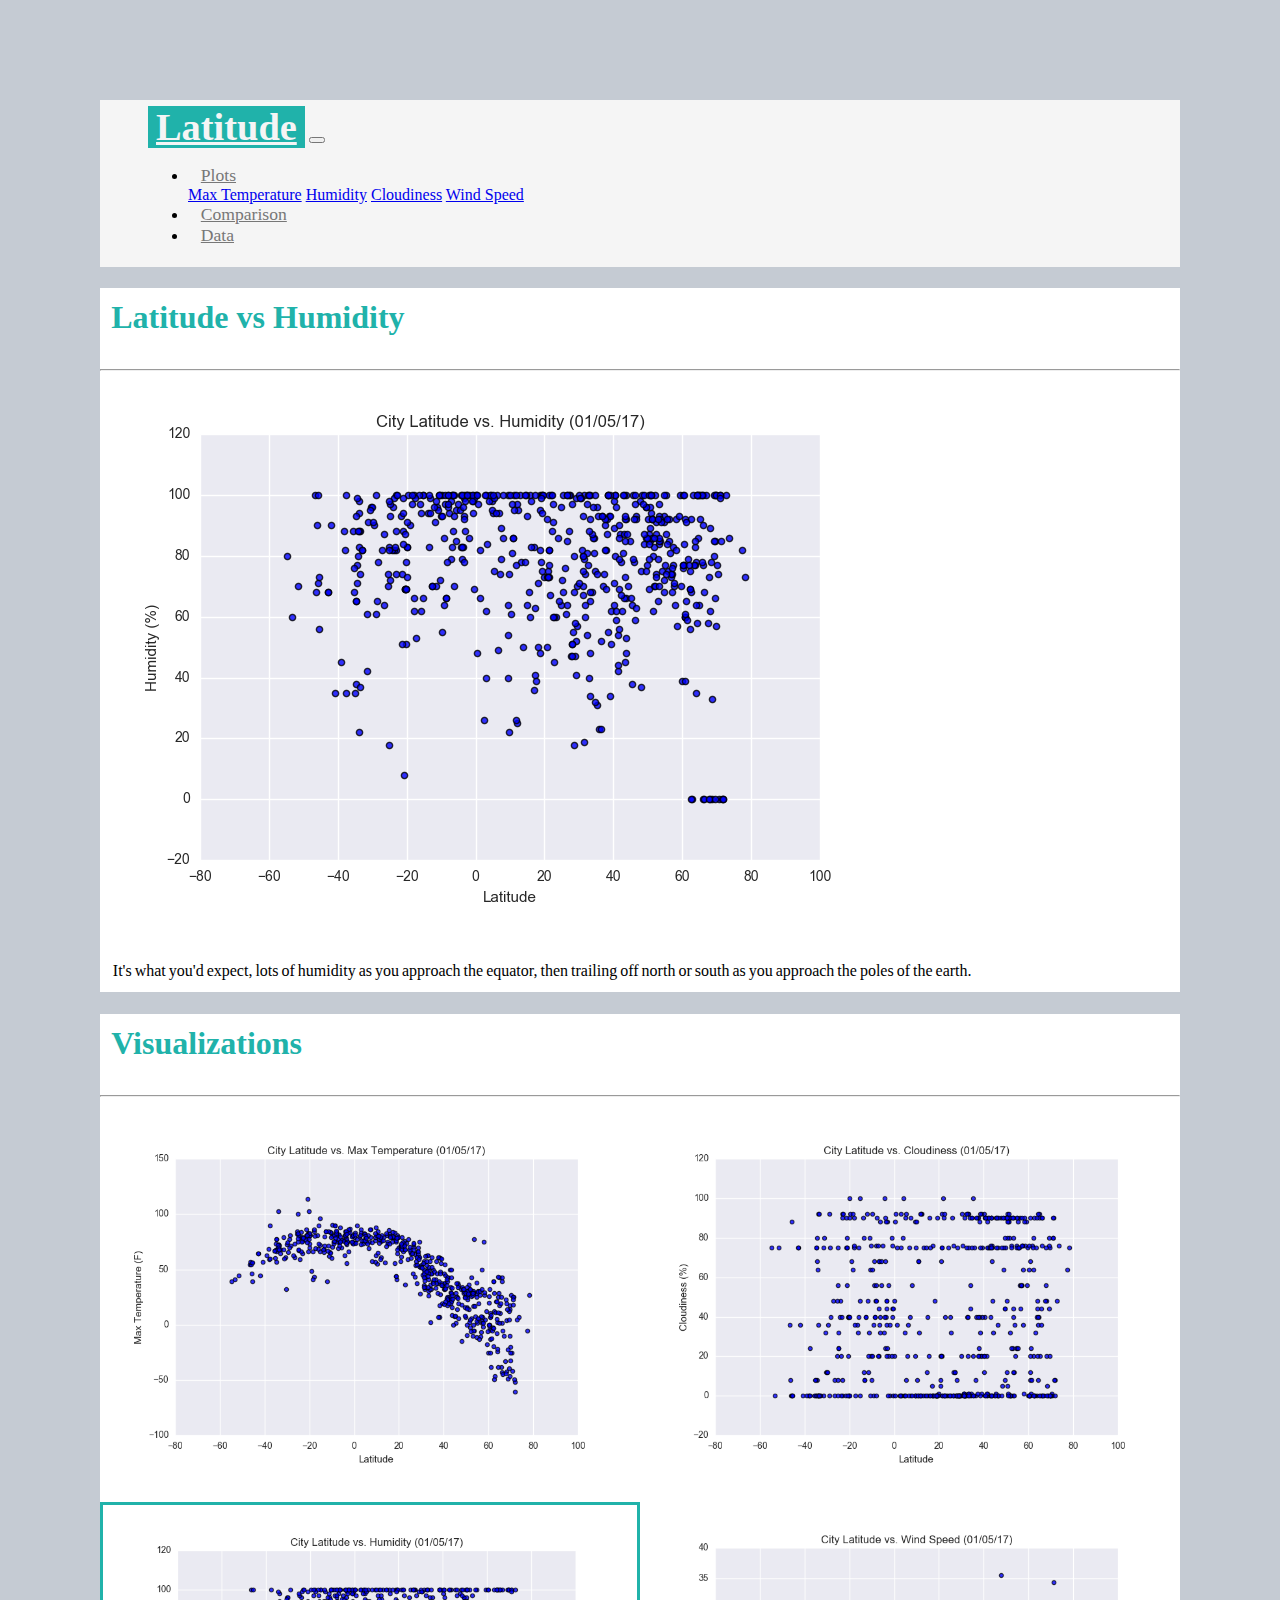
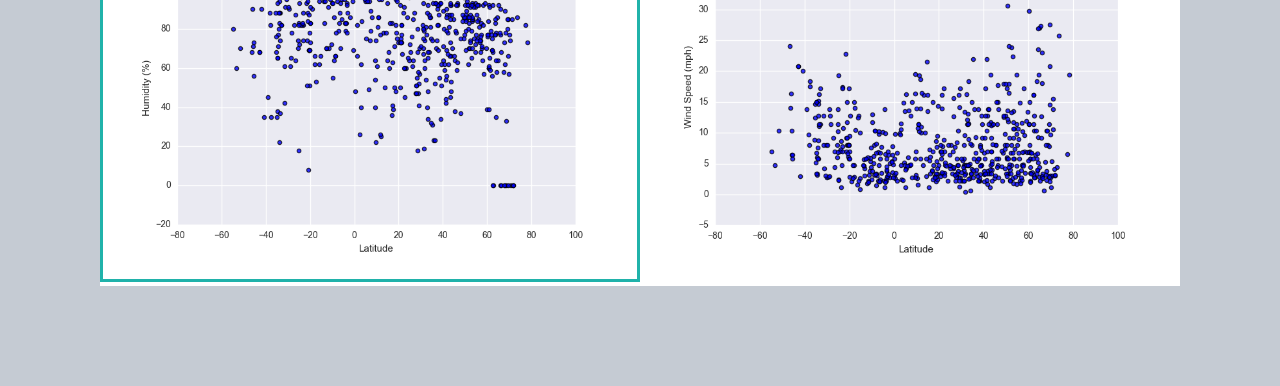
<file: hum.html>
<!DOCTYPE html>
<html>
<head>
	<title>Latitude</title>
  <meta charset="utf-8">
  <meta name="viewport" content="width=device-width, initial-scale=1">
  <link rel="stylesheet" href="https://cdn.jsdelivr.net/npm/bootstrap@4.5.3/dist/css/bootstrap.min.css" integrity="sha384-TX8t27EcRE3e/ihU7zmQxVncDAy5uIKz4rEkgIXeMed4M0jlfIDPvg6uqKI2xXr2" crossorigin="anonymous">
	<link rel="stylesheet" type="text/css" href="styles.css">

</head>
<body class="whole" data-spy="scroll" data-target="#navbarSupportedContent">

      
 
    <header>
    <nav class="navbar navbar-expand-lg navbar-dark fixed-top">
            <a class="navbar-brand" href="index.html">Latitude</a>
        <button class="navbar-toggler" type="button" data-toggle="collapse" data-target="#navbarSupportedContent" aria-controls="navbarSupportedContent" aria-expanded="false" aria-label="Toggle navigation">
            <span class="navbar-toggler-icon"></span>
        </button> 

        <div class="collapse navbar-collapse" id="navbarSupportedContent">
            <ul class="navbar-nav ml-auto">
                <li class="nav-item dropdown">
                    <a class="nav-link dropdown-toggle" href="#plots" id="navbarDropdown" role="button" data-toggle="dropdown" aria-haspopup="true" aria-expanded="false">
                        Plots
                    </a>
                        <div class="dropdown-menu" aria-labelledby="navbarDropdown">
                            <a class="dropdown-item" href="temp.html">Max Temperature</a>
                            <a class="dropdown-item" href="hum.html">Humidity</a>
                            <a class="dropdown-item" href="cloud.html">Cloudiness</a>
                            <a class="dropdown-item" href="wind.html">Wind Speed</a>
                        </div>
                </li>
                <li class="nav-item">
                    <a class="nav-link" href="comp.html">Comparison</a>
                </li>
                <li class="nav-item">
                    <a class="nav-link" href="Data.html">Data</a>
                </li>
            </ul>
        </div>
    </nav>

<style>

    body {
      margin: 100px;
    }
  
  * {
    box-sizing: border-box;
  }
  
  .column {
    float: left;
    width: 50%;
    padding: 10px;
    height: 300px;
  }
  
  .row:after {
    content: "";
    display: table;
    clear: both;
  }
  
  .visualization >h1 {
    color: lightseagreen;
    font-family: serif;
    font-style: bold;
    font-weight: 800;
    text-align: left;
    padding: .7rem;
  }
  
  .viz-container >h1 {
    color: lightseagreen;
    font-family: serif;
    font-style: bold;
    font-weight: 800;
    text-align: left;
    padding: .7rem;
    position: relative;
  }
  
  p {
        text-align: justify;
        letter-spacing: -2%;
        word-spacing: -1px;
        font-family: serif;
        font-size: relative;
        font-style: bold;
        font-weight: 300;
        padding: .8rem;
        word-wrap: break-word;
  }
  
  @media screen and (min-width: 991.98px) {
    
    .viz-container {
      min-width: 300px;
      min-height: 300px;
    }
  }
  @media screen and (max-width: 991.98px) {
    body {
      margin: 0px;
      margin-top: 70px;
    }
  }
  
  .visualization {
    background-color: #ffffff;
  }
  
  .viz-container {
    background-color: #ffffff;
  }
  
  </style>
  
  <div class="row justify-content-md-between my-row">
    <div class="col-sm-12 col-md-12 col-lg-6 visualization">
      <h1> Latitude vs Humidity </h1>
          <hr>
        <div>
          <img class="my-img-l img-fluid" src="Resources\assets\images\Fig2.png">
        </div>
          <p class="text-justify">   
            It's what you'd expect, lots of humidity as you approach the equator, then trailing off north or south as you approach the poles of the earth. 
          </p>
    </div>
  
    <div class="col-sm-12 col-md-12 col-lg-3">
      <div class="mr-5 container-fluid  viz-container">
        <h1> Visualizations </h1>
          <hr>
        <div class="outer-grid">
          <div class="inner-grid">
            <a href="temp.html">
              <img src="Resources\assets\images\Fig1.png" />
            </a>
            <a href="hum.html">
              <img src="Resources\assets\images\Fig2.png" style="border: 3px solid lightseagreen"/>
            </a>
          </div>
          <div class="inner-grid">
            <a href="cloud.html">
              <img src="Resources\assets\images\Fig3.png"/>
            </a>
            <a href="wind.html">
              <img src="Resources\assets\images\Fig4.png"/>
            </a>
        </div>
    </div>
  </div>
<script src="https://code.jquery.com/jquery-3.5.1.slim.min.js" integrity="sha384-DfXdz2htPH0lsSSs5nCTpuj/zy4C+OGpamoFVy38MVBnE+IbbVYUew+OrCXaRkfj" crossorigin="anonymous"></script>
<script src="https://cdn.jsdelivr.net/npm/popper.js@1.16.1/dist/umd/popper.min.js" integrity="sha384-9/reFTGAW83EW2RDu2S0VKaIzap3H66lZH81PoYlFhbGU+6BZp6G7niu735Sk7lN" crossorigin="anonymous"></script>
<script src="https://cdn.jsdelivr.net/npm/bootstrap@4.5.3/dist/js/bootstrap.min.js" integrity="sha384-w1Q4orYjBQndcko6MimVbzY0tgp4pWB4lZ7lr30WKz0vr/aWKhXdBNmNb5D92v7s" crossorigin="anonymous"></script>

</body>
</html>
</file>
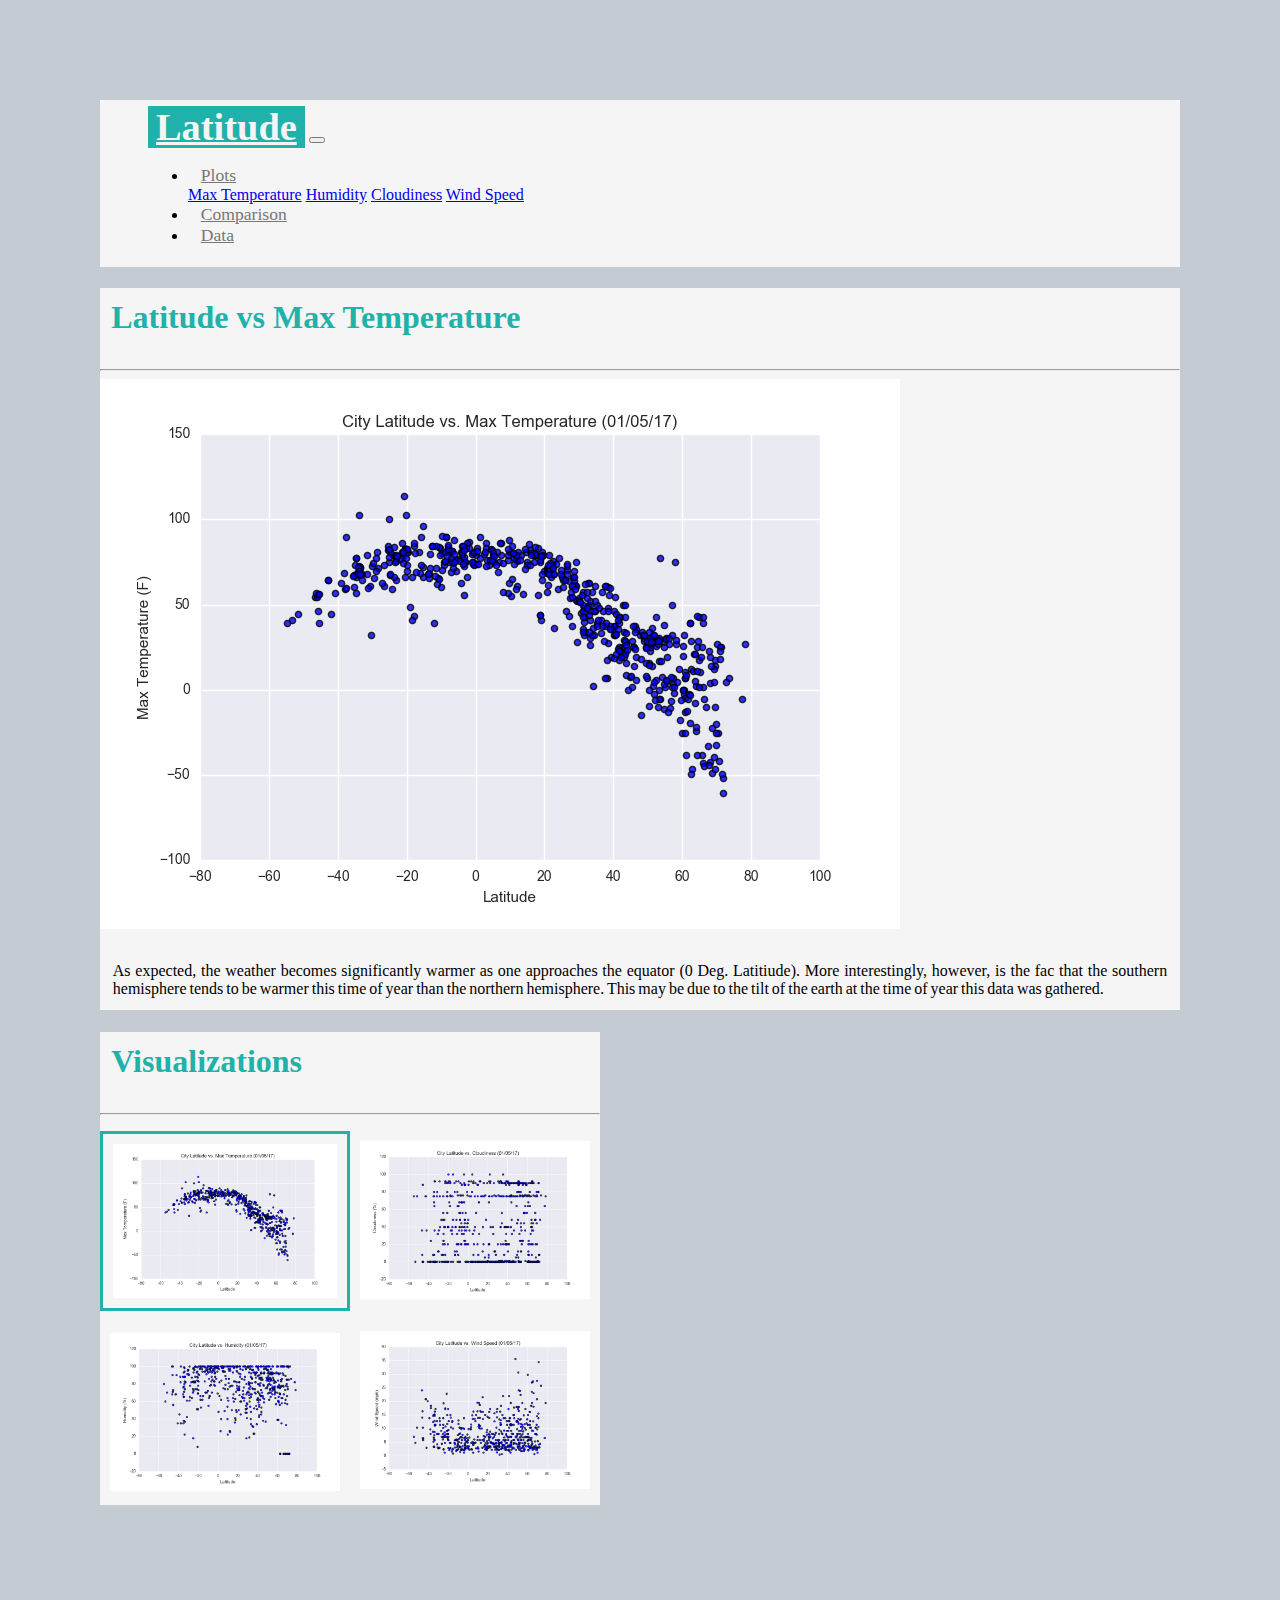
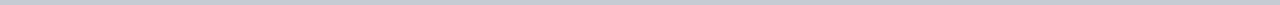
<file: temp.html>
<!DOCTYPE html>
<html>
<head>
	<title>Latitude</title>
  <meta charset="utf-8">
  <meta name="viewport" content="width=device-width, initial-scale=1">
  <link rel="stylesheet" href="https://cdn.jsdelivr.net/npm/bootstrap@4.5.3/dist/css/bootstrap.min.css" integrity="sha384-TX8t27EcRE3e/ihU7zmQxVncDAy5uIKz4rEkgIXeMed4M0jlfIDPvg6uqKI2xXr2" crossorigin="anonymous">
	<link rel="stylesheet" type="text/css" href="styles.css">

</head>
<body class="whole" data-spy="scroll" data-target="#navbarSupportedContent">

      
 
    <header>
    <nav class="navbar navbar-expand-lg navbar-dark fixed-top">
            <a class="navbar-brand" href="index.html">Latitude</a>
        <button class="navbar-toggler" type="button" data-toggle="collapse" data-target="#navbarSupportedContent" aria-controls="navbarSupportedContent" aria-expanded="false" aria-label="Toggle navigation">
            <span class="navbar-toggler-icon"></span>
        </button> 

        <div class="collapse navbar-collapse" id="navbarSupportedContent">
            <ul class="navbar-nav ml-auto">
                <li class="nav-item dropdown">
                    <a class="nav-link dropdown-toggle" href="#plots" id="navbarDropdown" role="button" data-toggle="dropdown" aria-haspopup="true" aria-expanded="false">
                        Plots
                    </a>
                        <div class="dropdown-menu" aria-labelledby="navbarDropdown">
                            <a class="dropdown-item" href="temp.html">Max Temperature</a>
                            <a class="dropdown-item" href="hum.html">Humidity</a>
                            <a class="dropdown-item" href="cloud.html">Cloudiness</a>
                            <a class="dropdown-item" href="wind.html">Wind Speed</a>
                        </div>
                </li>
                <li class="nav-item">
                    <a class="nav-link" href="comp.html">Comparison</a>
                </li>
                <li class="nav-item">
                    <a class="nav-link" href="Data.html">Data</a>
                </li>
            </ul>
        </div>
    </nav>

    <style>

        body {
          margin: 100px;
        }
      
      * {
        box-sizing: border-box;
      }
      
      .column {
        float: left;
        width: 50%;
        padding: 10px;
        height: 300px;
      }
      
      .row:after {
        content: "";
        display: table;
        clear: both;
      }
      
      .bigpic >h1 {
        color: lightseagreen;
        font-family: serif;
        font-style: bold;
        font-weight: 800;
        text-align: left;
        padding: .7rem;
      }
      
      .vizbox >h1 {
        color: lightseagreen;
        font-family: serif;
        font-style: bold;
        font-weight: 800;
        text-align: left;
        padding: .7rem;
        position: relative;
      }
      
      p {
            text-align: justify;
            letter-spacing: -2%;
            word-spacing: -1px;
            font-family: serif;
            font-size: relative;
            font-style: bold;
            font-weight: 300;
            padding: .8rem;
            word-wrap: break-word;
      }
      
      @media screen and (min-width: 991.98px) {
        
        .viz-container {
          min-width: 300px;
          min-height: 300px;
        }
      }
      @media screen and (max-width: 991.98px) {
        body {
          margin: 0px;
          margin-top: 70px;
        }
      }
      
      .bigpic {
        background-color: whitesmoke;
      }
      
      
      
      </style>
      
      <div class="row justify-content-md-between my-row">
        <div class="col-sm-12 col-md-12 col-lg-6 bigpic">
          <h1> Latitude vs Max Temperature </h1>
              <hr>
            <div>
              <img class="my-img-l img-fluid" src="Resources\assets\images\Fig1.png">
            </div>
              <p class="text-justify">   
                As expected, the weather becomes significantly warmer
               as one approaches the equator (0 Deg. Latitiude). More 
               interestingly, however, is the fac that the southern hemisphere
                tends to be warmer this time of year than the northern hemisphere.
               This may be due to the tilt of the earth at the time of year this
               data was gathered.
              </p>
        </div>
      
        <div class="col-sm-12 col-md-12 col-lg-3">
          <div class="mr-5 container-fluid  vizbox">
            <h1> Visualizations </h1>
              <hr>
            <div class="outer-grid">
              <div class="inner-grid">
                <a href="temp.html">
                  <img src="Resources\assets\images\Fig1.png" style="border: 3px solid lightseagreen"/>
                </a>
                <a href="hum.html">
                  <img src="Resources\assets\images\Fig2.png"/>
                </a>
              </div>
              <div class="inner-grid">
                <a href="cloud.html">
                  <img src="Resources\assets\images\Fig3.png"/>
                </a>
                <a href="wind.html">
                  <img src="Resources\assets\images\Fig4.png"/>
                </a>
            </div>
        </div>
      </div>
          
</body>
<script src="https://code.jquery.com/jquery-3.5.1.slim.min.js" integrity="sha384-DfXdz2htPH0lsSSs5nCTpuj/zy4C+OGpamoFVy38MVBnE+IbbVYUew+OrCXaRkfj" crossorigin="anonymous"></script>
<script src="https://cdn.jsdelivr.net/npm/popper.js@1.16.1/dist/umd/popper.min.js" integrity="sha384-9/reFTGAW83EW2RDu2S0VKaIzap3H66lZH81PoYlFhbGU+6BZp6G7niu735Sk7lN" crossorigin="anonymous"></script>
<script src="https://cdn.jsdelivr.net/npm/bootstrap@4.5.3/dist/js/bootstrap.min.js" integrity="sha384-w1Q4orYjBQndcko6MimVbzY0tgp4pWB4lZ7lr30WKz0vr/aWKhXdBNmNb5D92v7s" crossorigin="anonymous"></script>


</html>
</file>
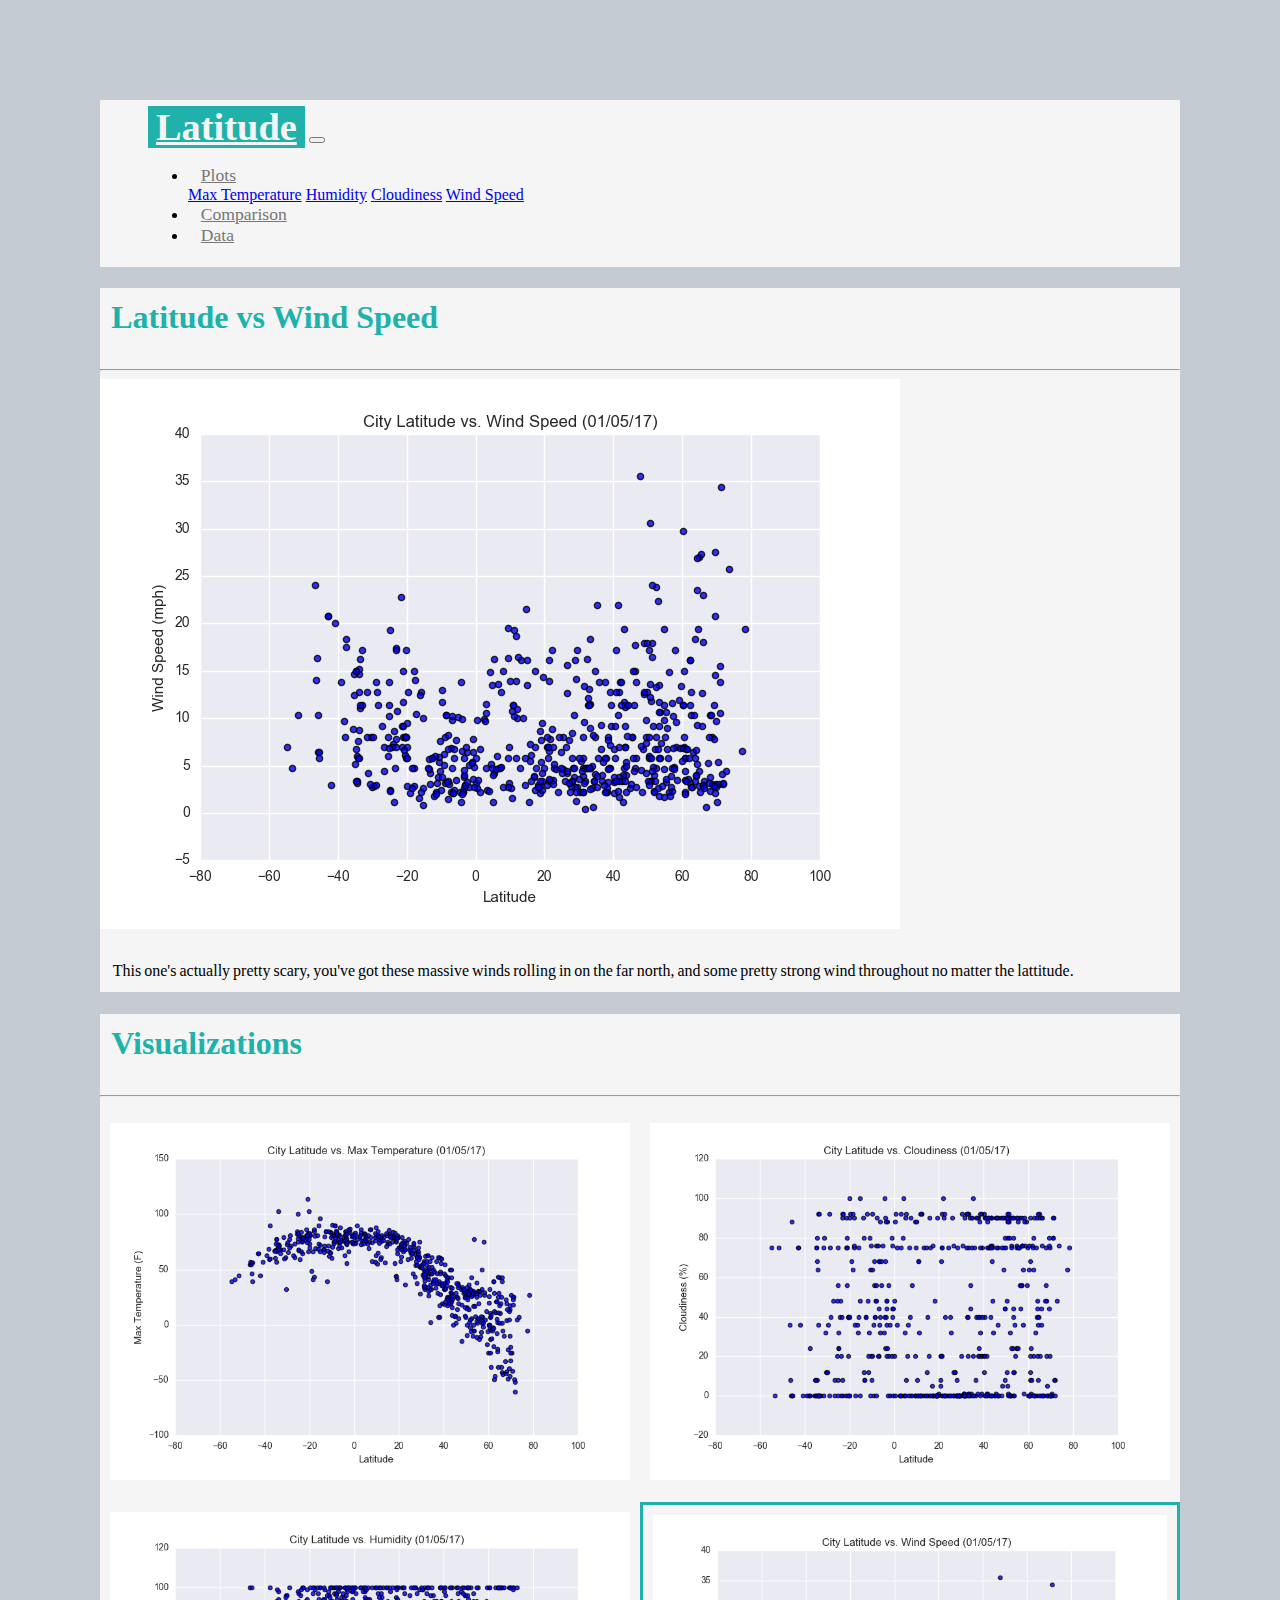
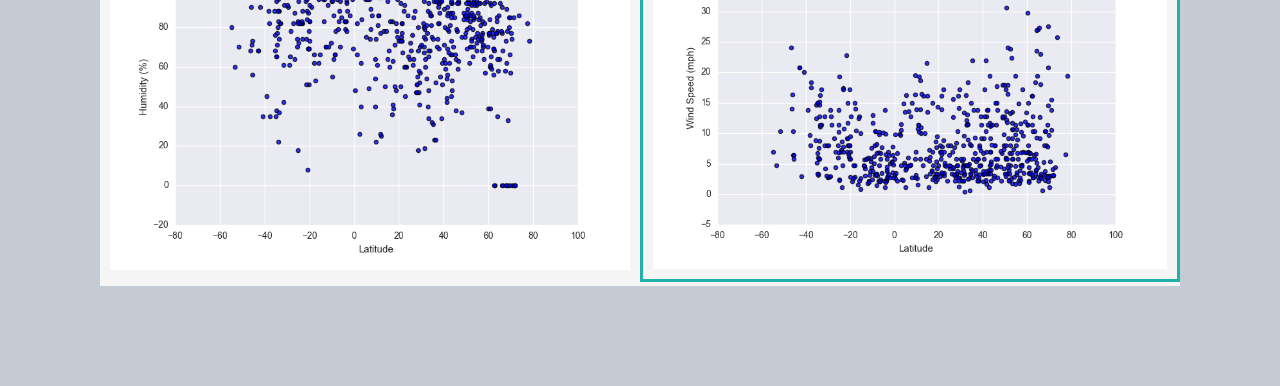
<file: wind.html>
<!DOCTYPE html>
<html>
<head>
	<title>Latitude</title>
  <meta charset="utf-8">
  <meta name="viewport" content="width=device-width, initial-scale=1">
  <link rel="stylesheet" href="https://cdn.jsdelivr.net/npm/bootstrap@4.5.3/dist/css/bootstrap.min.css" integrity="sha384-TX8t27EcRE3e/ihU7zmQxVncDAy5uIKz4rEkgIXeMed4M0jlfIDPvg6uqKI2xXr2" crossorigin="anonymous">
	<link rel="stylesheet" type="text/css" href="styles.css">

</head>
<body class="whole" data-spy="scroll" data-target="#navbarSupportedContent">

      
 
    <header>
    <nav class="navbar navbar-expand-lg navbar-dark fixed-top">
            <a class="navbar-brand" href="index.html">Latitude</a>
        <button class="navbar-toggler" type="button" data-toggle="collapse" data-target="#navbarSupportedContent" aria-controls="navbarSupportedContent" aria-expanded="false" aria-label="Toggle navigation">
            <span class="navbar-toggler-icon"></span>
        </button> 

        <div class="collapse navbar-collapse" id="navbarSupportedContent">
            <ul class="navbar-nav ml-auto">
                <li class="nav-item dropdown">
                    <a class="nav-link dropdown-toggle" href="#plots" id="navbarDropdown" role="button" data-toggle="dropdown" aria-haspopup="true" aria-expanded="false">
                        Plots
                    </a>
                        <div class="dropdown-menu" aria-labelledby="navbarDropdown">
                            <a class="dropdown-item" href="temp.html">Max Temperature</a>
                            <a class="dropdown-item" href="hum.html">Humidity</a>
                            <a class="dropdown-item" href="cloud.html">Cloudiness</a>
                            <a class="dropdown-item" href="wind.html">Wind Speed</a>
                        </div>
                </li>
                <li class="nav-item">
                    <a class="nav-link" href="comp.html">Comparison</a>
                </li>
                <li class="nav-item">
                    <a class="nav-link" href="Data.html">Data</a>
                </li>
            </ul>
        </div>
    </nav>

<style>

    body {
      margin: 100px;
    }
  
  * {
    box-sizing: border-box;
  }
  
  .column {
    float: left;
    width: 50%;
    padding: 10px;
    height: 300px;
  }
  
  .row:after {
    content: "";
    display: table;
    clear: both;
  }
  
  .visualization >h1 {
    color: lightseagreen;
    font-family: serif;
    font-style: bold;
    font-weight: 800;
    text-align: left;
    padding: .7rem;
  }
  
  .viz-container >h1 {
    color: lightseagreen;
    font-family: serif;
    font-style: bold;
    font-weight: 800;
    text-align: left;
    padding: .7rem;
    position: relative;
  }
  
  p {
        text-align: justify;
        letter-spacing: -2%;
        word-spacing: -1px;
        font-family: serif;
        font-size: relative;
        font-style: bold;
        font-weight: 300;
        padding: .8rem;
        word-wrap: break-word;
  }
  
  @media screen and (min-width: 991.98px) {
    
    .viz-container {
      min-width: 300px;
      min-height: 300px;
    }
  }
  @media screen and (max-width: 991.98px) {
    body {
      margin: 0px;
      margin-top: 70px;
    }
  }
  
  .visualization {
    background-color: whitesmoke;
  }
  
  .viz-container {
    background-color: whitesmoke;
  }
  
  </style>
  
  <div class="row justify-content-md-between my-row">
    <div class="col-sm-12 col-md-12 col-lg-6 visualization">
      <h1> Latitude vs Wind Speed </h1>
          <hr>
        <div>
          <img class="my-img-l img-fluid" src="Resources\assets\images\Fig4.png">
        </div>
          <p class="text-justify">   
            This one's actually pretty scary, you've got these massive winds rolling in on the far north, and some pretty strong wind throughout no matter the lattitude.  
          </p>
    </div>
  
    <div class="col-sm-12 col-md-12 col-lg-3">
      <div class="mr-5 container-fluid  viz-container">
        <h1> Visualizations </h1>
          <hr>
        <div class="outer-grid">
          <div class="inner-grid">
            <a href="temp.html">
              <img src="Resources\assets\images\Fig1.png" />
            </a>
            <a href="hum.html">
              <img src="Resources\assets\images\Fig2.png"/>
            </a>
          </div>
          <div class="inner-grid">
            <a href="cloud.html">
              <img src="Resources\assets\images\Fig3.png"/>
            </a>
            <a href="wind.html">
              <img src="Resources\assets\images\Fig4.png"style="border: 3px solid lightseagreen"/>
            </a>
        </div>
    </div>
  </div>
<script src="https://code.jquery.com/jquery-3.5.1.slim.min.js" integrity="sha384-DfXdz2htPH0lsSSs5nCTpuj/zy4C+OGpamoFVy38MVBnE+IbbVYUew+OrCXaRkfj" crossorigin="anonymous"></script>
<script src="https://cdn.jsdelivr.net/npm/popper.js@1.16.1/dist/umd/popper.min.js" integrity="sha384-9/reFTGAW83EW2RDu2S0VKaIzap3H66lZH81PoYlFhbGU+6BZp6G7niu735Sk7lN" crossorigin="anonymous"></script>
<script src="https://cdn.jsdelivr.net/npm/bootstrap@4.5.3/dist/js/bootstrap.min.js" integrity="sha384-w1Q4orYjBQndcko6MimVbzY0tgp4pWB4lZ7lr30WKz0vr/aWKhXdBNmNb5D92v7s" crossorigin="anonymous"></script>

</body>
</html>
</file>
<file: styles.css>
html {
scroll-behavior: smooth;
}

.whole {
background-color:rgb(197, 203, 211);
margin-top: 100px;
}

.navbar {
background:whitesmoke;
padding: .3rem 3rem;
z-index: 1000;
border: 3px #4AAAA5;
}
.navbar .navbar-brand {
font-family: serif;
font-size: 2.4rem;
font-weight: 666;
color:whitesmoke;
padding-right: .5rem;
padding-left: .5rem;
margin-top: -.3rem;
margin-bottom: -.3rem;
background-color:lightseagreen;
background-size: auto;
}

#navbarSupportedContent > ul > li:nth-child(n) > a {
color: #777777;
font-size: 1.1rem;
padding: 0 0.8rem;
}

#navbarSupportedContent > ul > li:nth-child(n) > a:hover,
#navbarSupportedContent > ul > li:nth-child(n) > a.active {
color: darkslategrey;
}

#navbarSupportedContent > button {
background: whitesmoke;
font-weight: 600;
padding: 0.4rem 1.4rem;
border-radius: 30px;
}


.vizbox {
    background-color: whitesmoke;
    min-height: 40%;
    max-width: 500px;
    text-align: left;
}

.my-container {
    background-color: #ffffff;
    margin-top: 60px;
}
  
  
.my-container h1{
    font-family: serif;
    padding-left: .6rem;
    font-style: bold;
    font-weight: 700;
    font-size: 3em;
    text-align: left;
    align-self:center;
    color: #4AAAA5;
}

.my-container p{
    font-family: serif;
    font-size: 1.4em;
    margin-bottom: 30px;
}



@media screen and (max-width: 991.98px) {

    #navbarSupportedContent > ul{
        width: 100%;
        float: none !important;
    }
    .navbar{
        background-color: lightseagreen;
    }
    #navbarSupportedContent > ul{
        background-color: whitesmoke;
        text-align: justify;
        max-width: 991.98px;
        margin: auto;
        background-size: 100%;
        padding: 0 !important;
    }

    .my-container {
        margin-top: 70px;
        box-sizing: border-box;
        width: 100%;
    }

    .whole {
        background-color: whitesmoke;
    }

    .outer-grid {
        display: block;
        padding: 0 4em;
    }

    .summary {
        margin-left: 0;
    }
    
}



.outer-grid {
display: flex;
flex-wrap: wrap;
padding: 1 4em;
}
.inner-grid {
flex:1;
max-width: 50%;
padding: 1 4em;
}
.inner-grid img {
margin-top: 8px;
width: 100%;
padding: 10px;
}
@media screen and (max-width: 991.98px) {
.inner-grid {
    flex: 50%;
    max-width: 100%;
}
}
@media screen and (max-width: 991.98px) {
.inner-grid {
    flex: 100%;
    max-width: 100%;
}
}
</file>
